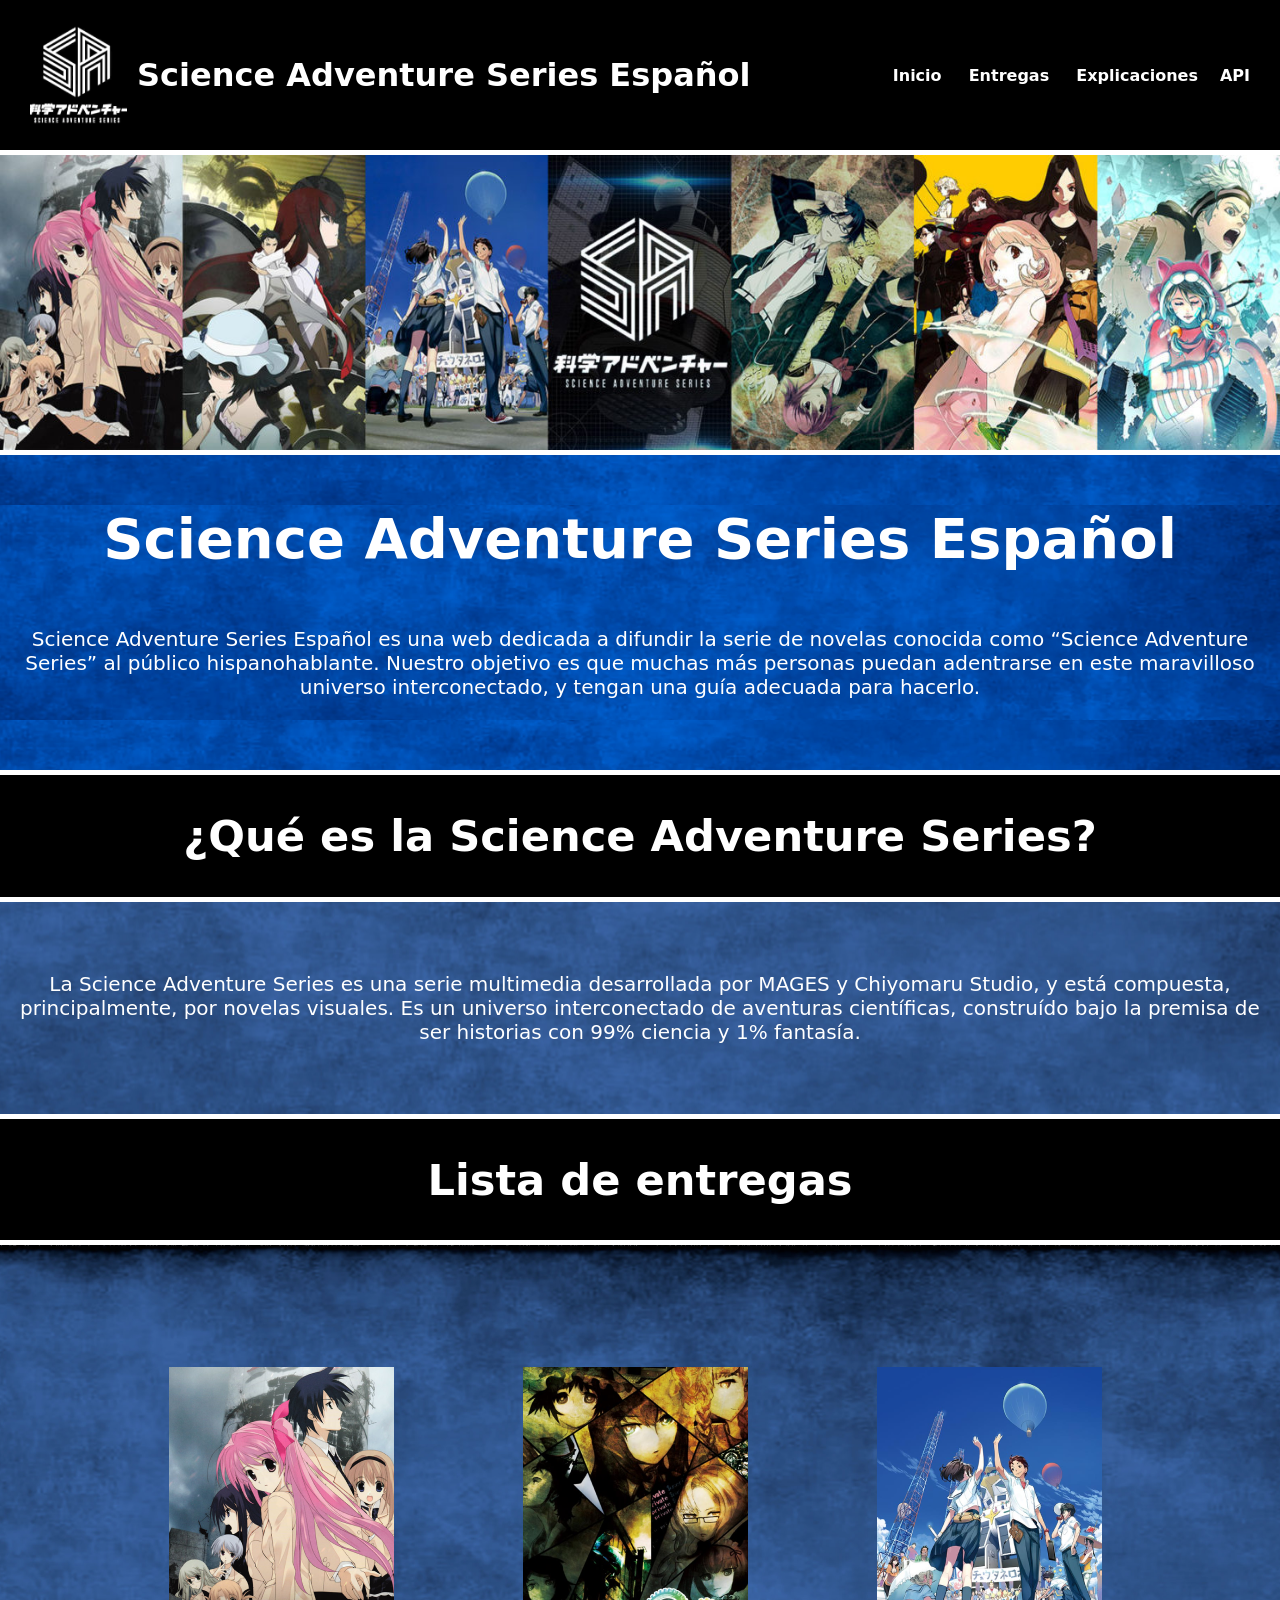
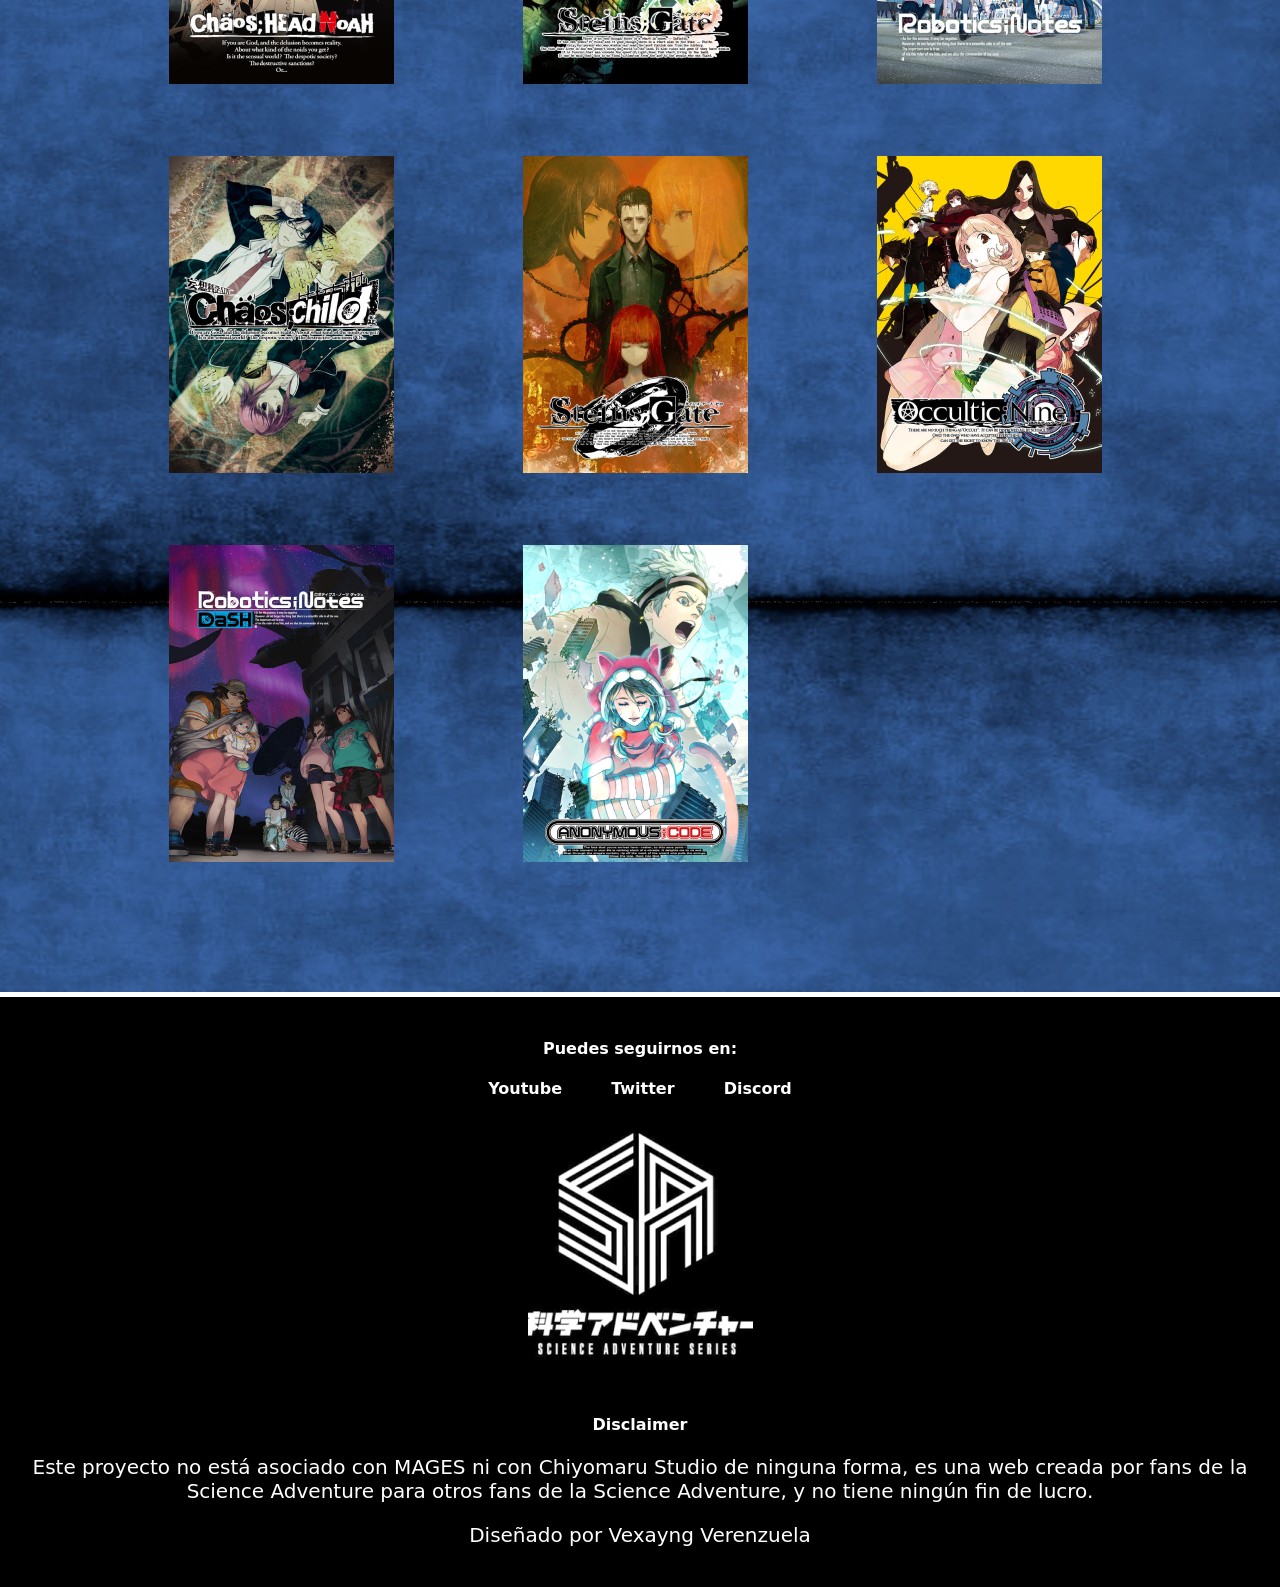
<file: index.html>
<!DOCTYPE html>
<html lang="en">
<head>
    <meta charset="UTF-8">
    <meta name="viewport" content="width=device-width, initial-scale=1.0">
    <title>Science Adventure Español</title>
    <link rel="stylesheet" href="estilos.css">
    <link rel="icon" href="img/SciADVLogo.png">

</head>
<body>
    <header>
        <div class="container">
            <div class="logo">
                <img src="img/SciADVLogo2.png" alt="">
                <div class="NombreSitio"><h2 class="NombreHeader">Science Adventure Series Español</h2> </div>
            </div>
        
            <nav>
                <a href="index.html" class="nav-link">Inicio</a> &nbsp;
                <a href="Entregas.html" class="nav-link">Entregas</a> &nbsp;
                <a href="Explicaciones.html" class="nav-link">Explicaciones</a>
                <a href="api.html" class="nav-link">API</a>
            </nav>
        </div>
    </header>

    <main>
        <div class="Banner">
            <img class="MBanner" src="img/SciADVBanner.jpg" alt="">
        </div>
        
        <section id="Descripción">
            <article>
                <h1>
                    Science Adventure Series Español
                </h1>
                <p>
                    Science Adventure Series Español es una web dedicada a difundir la serie de novelas conocida como “Science Adventure Series” al público hispanohablante. Nuestro objetivo es que muchas más personas puedan adentrarse en este maravilloso universo interconectado, y tengan una guía adecuada para hacerlo.
                </p>
            </article>
        </section>
        <section id="Serie">
            <h2>
                ¿Qué es la Science Adventure Series?
            </h2>
            
        </section>
        <section id="Serie2">

            <p>
                La Science Adventure Series es una serie multimedia desarrollada por MAGES y Chiyomaru Studio, y está compuesta, principalmente, por novelas visuales. Es un universo interconectado de aventuras científicas, construído bajo la premisa de ser historias con 99% ciencia y 1% fantasía.
            </p>
            
        </section>
        <section id="Entregas">
            <h2>
                Lista de entregas
            </h2>
        </section>
        <section id="Entregas2">
            <div class="Portadas">
                <div class="Portada">
    
                    <a href="ChaosHead.html">
                        <img src="img/CH1.png" alt="">
                    </a>
                </div>
                <div class="Portada">
                    <div>
                    </div>
                    <a href="SteinsGate.html">
                        <img src="img/SG2.png" alt="">
                    </a>
                </div>
                <div class="Portada">
                    <div>
                    </div>
                    <a href="RoboticsNotes.html">
                        <img src="img/RN1.png" alt="">
                    </a>
                </div>
                <div class="Portada">
                    <div>
                    </div>
                    <a href="ChaosChild.html">
                        <img src="img/CC1.png" alt="">
                    </a>
                </div>
                <div class="Portada">
                    <div>
                    </div>
                    <a href="SteinsGate0.html">
                        <img src="img/SG01.png" alt="">
                    </a>
                </div>
                <div class="Portada">
                    <div>
                    </div>
                    <a href="OcculticNine.html">
                        <img src="img/ON1.png" alt="">
                    </a>
                </div>
                <div class="Portada">
                    <div>
                    </div>
                    <a href="RoboticsNotesDash.html">
                        <img src="img/RND1.png" alt="">
                    </a>
                </div>
                <div class="Portada">
                    <div>
                    </div>
                    <a href="AnonymousCode.html">
                        <img src="img/AC1.png" alt="">
                    </a>
                </div>

            </div>

        </section>

    </main>

    <footer>
        <div class="container">
            <section>
                <h4>
                    Puedes seguirnos en:
                </h4>
                <a href="https://www.youtube.com/@scienceadventurepodcast9154">Youtube</a>
                <a href="https://twitter.com/SciADVPodcast">Twitter</a>
                <a href="https://discord.gg/Qv8a9Wfpv5">Discord</a>
            </section>
            <div class="LogoF">
                <img src="img/SciADVLogo2.png" alt="">
            </div>
            <section>
                <h4>
                    Disclaimer
                </h4>
                <p>
                    Este proyecto no está asociado con MAGES ni con Chiyomaru Studio de ninguna forma, es una web creada por fans de la Science Adventure para otros fans de la Science Adventure, y no tiene ningún fin de lucro.
                </p>
                <p>
                    Diseñado por Vexayng Verenzuela
                </p>
            </section>
        </div>
        
    </footer>
</body>
</html>
</file>
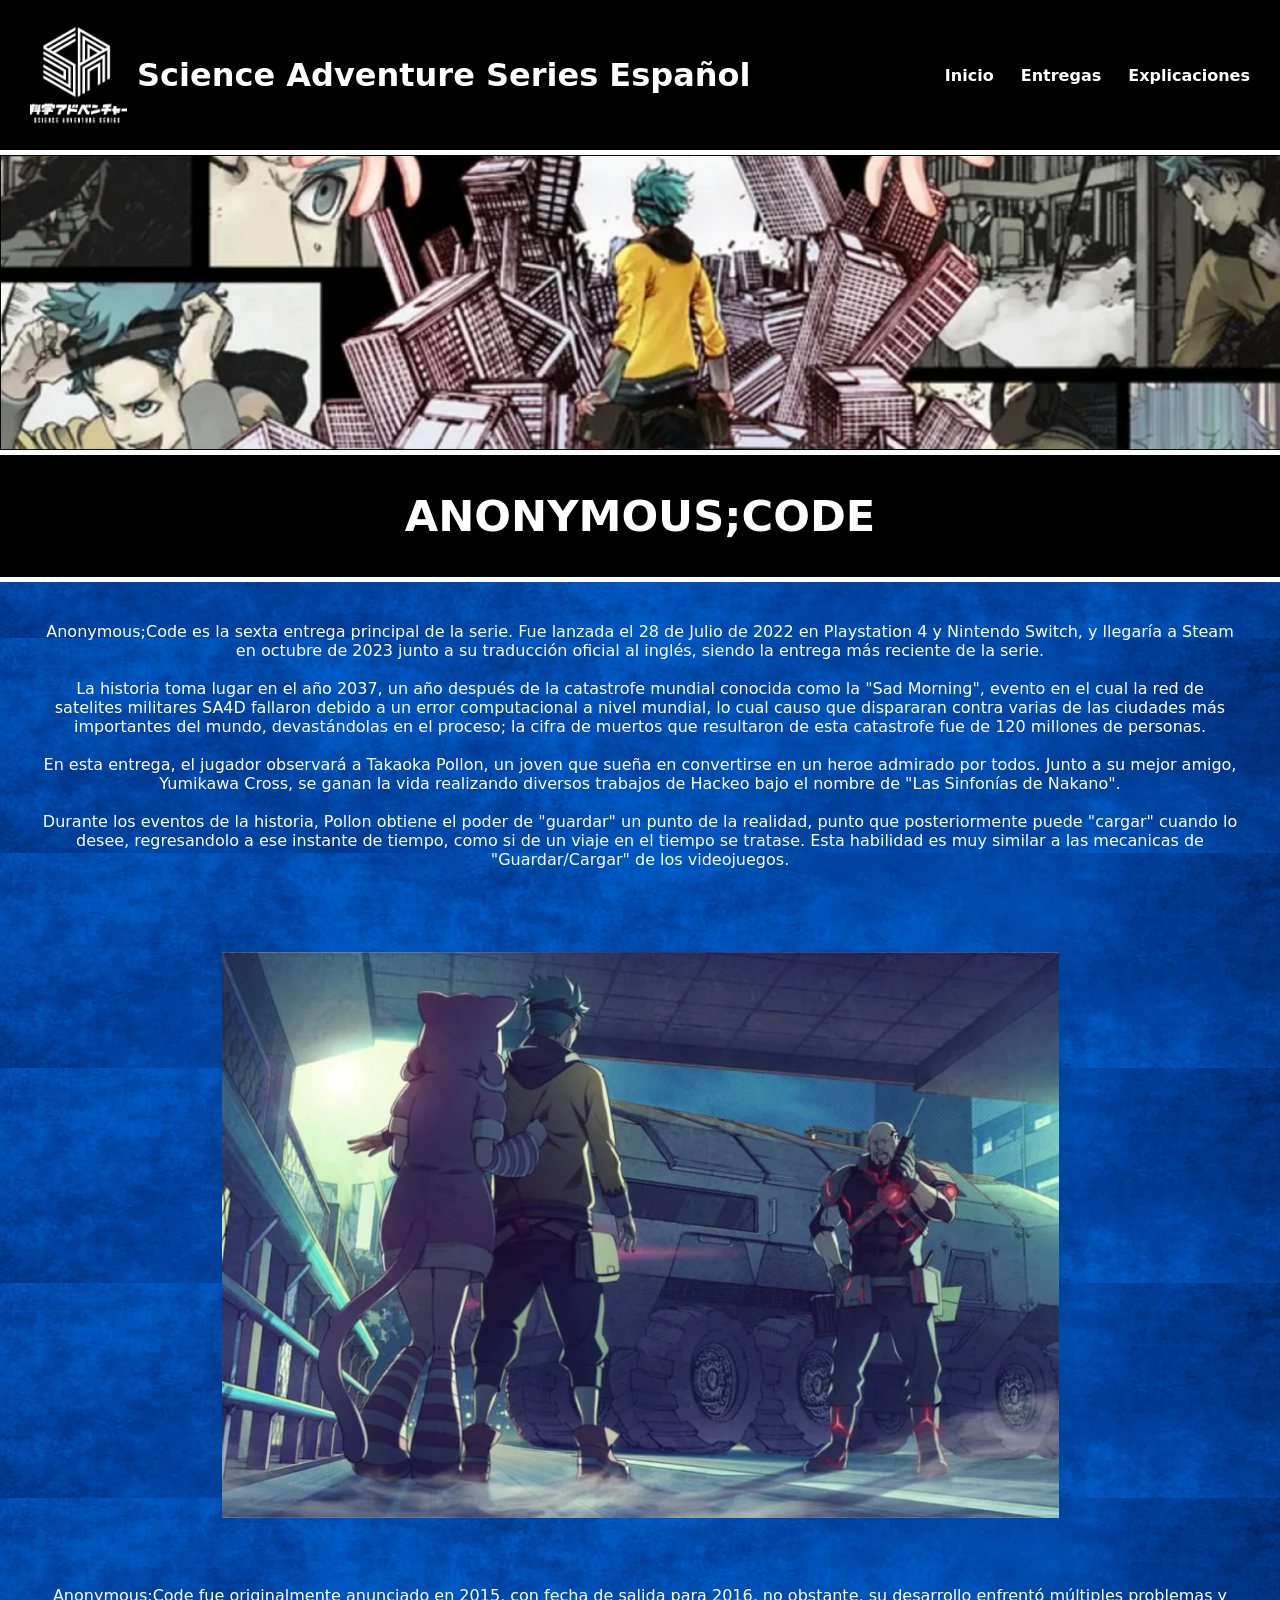
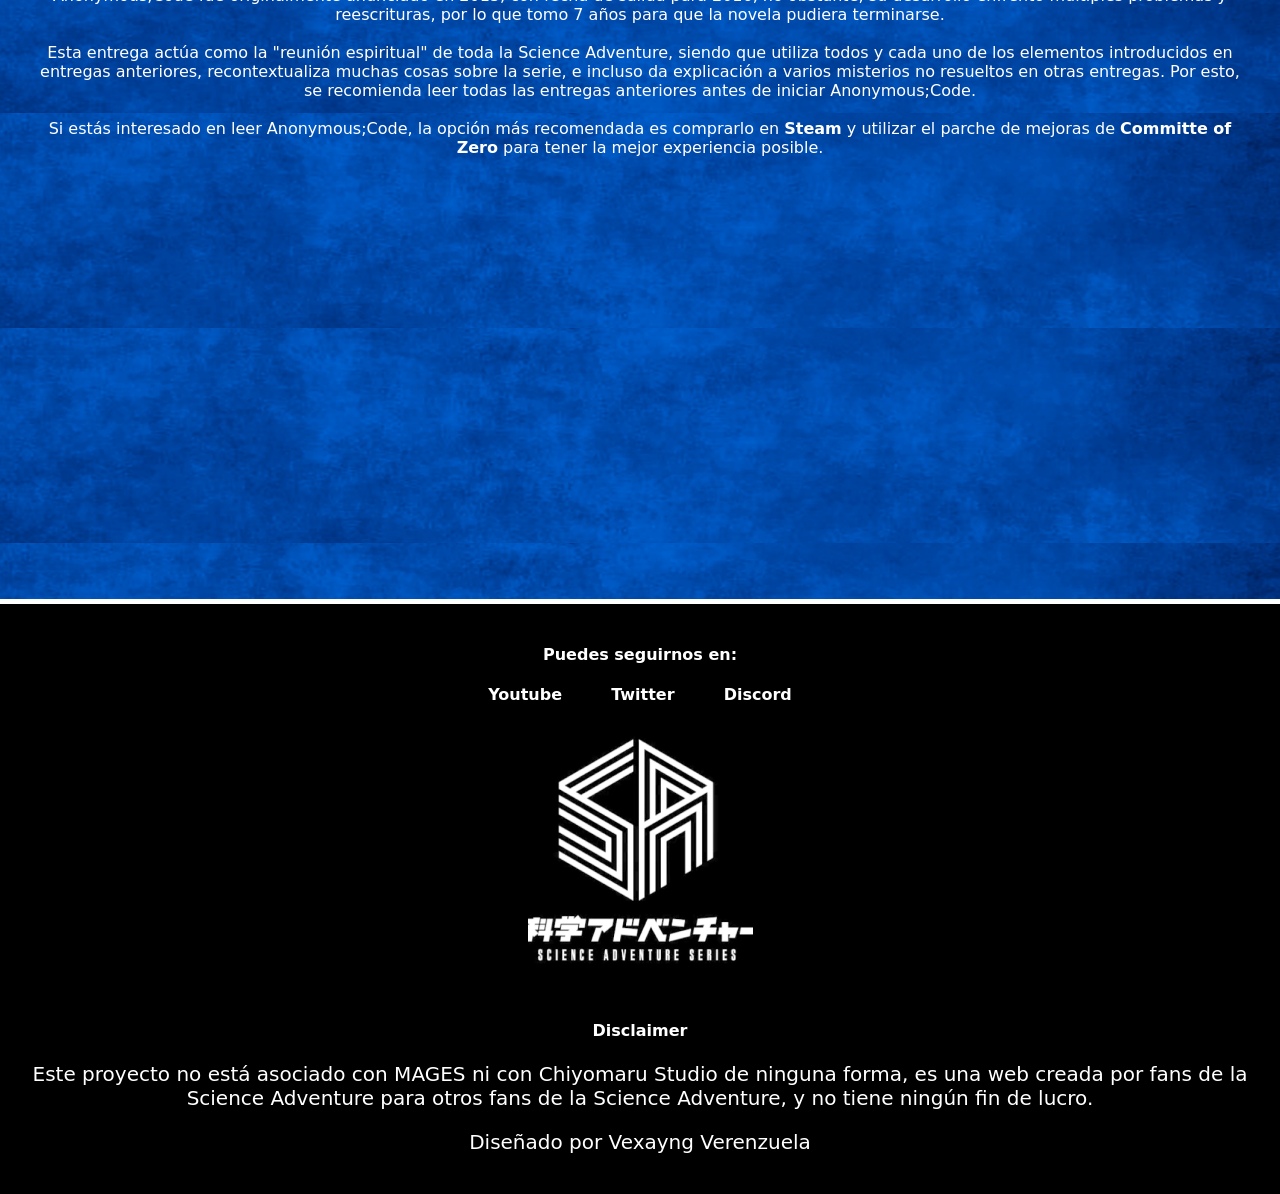
<file: AnonymousCode.html>
<!DOCTYPE html>
<html lang="en">
<head>
    <meta charset="UTF-8">
    <meta name="viewport" content="width=device-width, initial-scale=1.0">
    <title>Anonymous;Code</title>
    <link rel="stylesheet" href="estilosnovelas.css">
    <link rel="icon" href="img/SciADVLogo.png">
</head>
<body>
    <header>
        <div class="container">
            <div class="logo">
                <img src="img/SciADVLogo2.png" alt="">
                <div class="NombreSitio"><h2 class="NombreHeader">Science Adventure Series Español</h2> </div>
            </div>
        
            <nav>
                <a href="index.html" class="nav-link">Inicio</a> &nbsp;
                <a href="Entregas.html" class="nav-link">Entregas</a> &nbsp;
                <a href="Explicaciones.html" class="nav-link">Explicaciones</a>
            </nav>
        </div>
    </header>
    <main>
        <div class="Banner">
            <img class="MBanner" src="img/AC2.png">
        </div>
        
        <section id="Titulo">
            <h2>
                ANONYMOUS;CODE
            </h2>
            
        </section>
        <section id="Sinopsis">
            <article>
            
                <div>
                    Anonymous;Code es la sexta entrega principal de la serie. Fue lanzada el 28 de Julio de 2022 en Playstation 4 y Nintendo Switch, y llegaría a Steam en octubre de 2023 junto a su traducción oficial al inglés, siendo la entrega más reciente de la serie.<br><br>

                    La historia toma lugar en el año 2037, un año después de la catastrofe mundial conocida como la "Sad Morning", evento en el cual la red de satelites militares SA4D fallaron debido a un error computacional a nivel mundial, lo cual causo que dispararan contra varias de las ciudades más importantes del mundo, devastándolas en el proceso; la cifra de muertos que resultaron de esta catastrofe fue de 120 millones de personas.<br><br>
                
                    En esta entrega, el jugador observará a Takaoka Pollon, un joven que sueña en convertirse en un heroe admirado por todos. Junto a su mejor amigo, Yumikawa Cross, se ganan la vida realizando diversos trabajos de Hackeo bajo el nombre de "Las Sinfonías de Nakano".<br><br>

                    Durante los eventos de la historia, Pollon obtiene el poder de "guardar" un punto de la realidad, punto que posteriormente puede "cargar" cuando lo desee, regresandolo a ese instante de tiempo, como si de un viaje en el tiempo se tratase. Esta habilidad es muy similar a las mecanicas de "Guardar/Cargar" de los videojuegos.<br><br>
                </div>
                <div class="Imagen">
                    <img class="CG" src="img/AC3.png" alt="">
                </div>
                
                <div>
                    Anonymous;Code fue originalmente anunciado en 2015, con fecha de salida para 2016, no obstante, su desarrollo enfrentó múltiples problemas y reescrituras, por lo que tomo 7 años para que la novela pudiera terminarse.<br><br>
                    
                    Esta entrega actúa como la "reunión espiritual" de toda la Science Adventure, siendo que utiliza todos y cada uno de los elementos introducidos en entregas anteriores, recontextualiza muchas cosas sobre la serie, e incluso da explicación a varios misterios no resueltos en otras entregas. Por esto, se recomienda leer todas las entregas anteriores antes de iniciar Anonymous;Code.<br><br>

                    Si estás interesado en leer Anonymous;Code, la opción más recomendada es comprarlo en <a href="https://store.steampowered.com/app/2291020/ANONYMOUSCODE/">Steam</a> y utilizar el parche de mejoras de <a href="https://sonome.dareno.me/projects/ac-patch.html">Committe of Zero</a> para tener la mejor experiencia posible.<br><br>
                </div>
                <div class="Video">
                    <iframe width="560" height="315" src="https://www.youtube.com/embed/Sj-HM2ZTzQw?si=JEb2kxJa7Mt_SYgV" title="YouTube video player" frameborder="0" allow="accelerometer; autoplay; clipboard-write; encrypted-media; gyroscope; picture-in-picture; web-share" referrerpolicy="strict-origin-when-cross-origin" allowfullscreen></iframe>
                </div>
                
            </article>
        </section>
        
    </main>
    <footer>
        <div class="container">
            <section>
                <h4>
                    Puedes seguirnos en:
                </h4>
                <a href="https://www.youtube.com/@scienceadventurepodcast9154">Youtube</a>
                <a href="https://twitter.com/SciADVPodcast">Twitter</a>
                <a href="https://discord.gg/Qv8a9Wfpv5">Discord</a>
            </section>
            <div class="LogoF">
                <img src="img/SciADVLogo2.png" alt="">
            </div>
            <section>
                <h4>
                    Disclaimer
                </h4>
                <p>
                    Este proyecto no está asociado con MAGES ni con Chiyomaru Studio de ninguna forma, es una web creada por fans de la Science Adventure para otros fans de la Science Adventure, y no tiene ningún fin de lucro.
                </p>
                <p>
                    Diseñado por Vexayng Verenzuela
                </p>
            </section>
        </div>
        
    </footer>
</body>
</html>
</file>
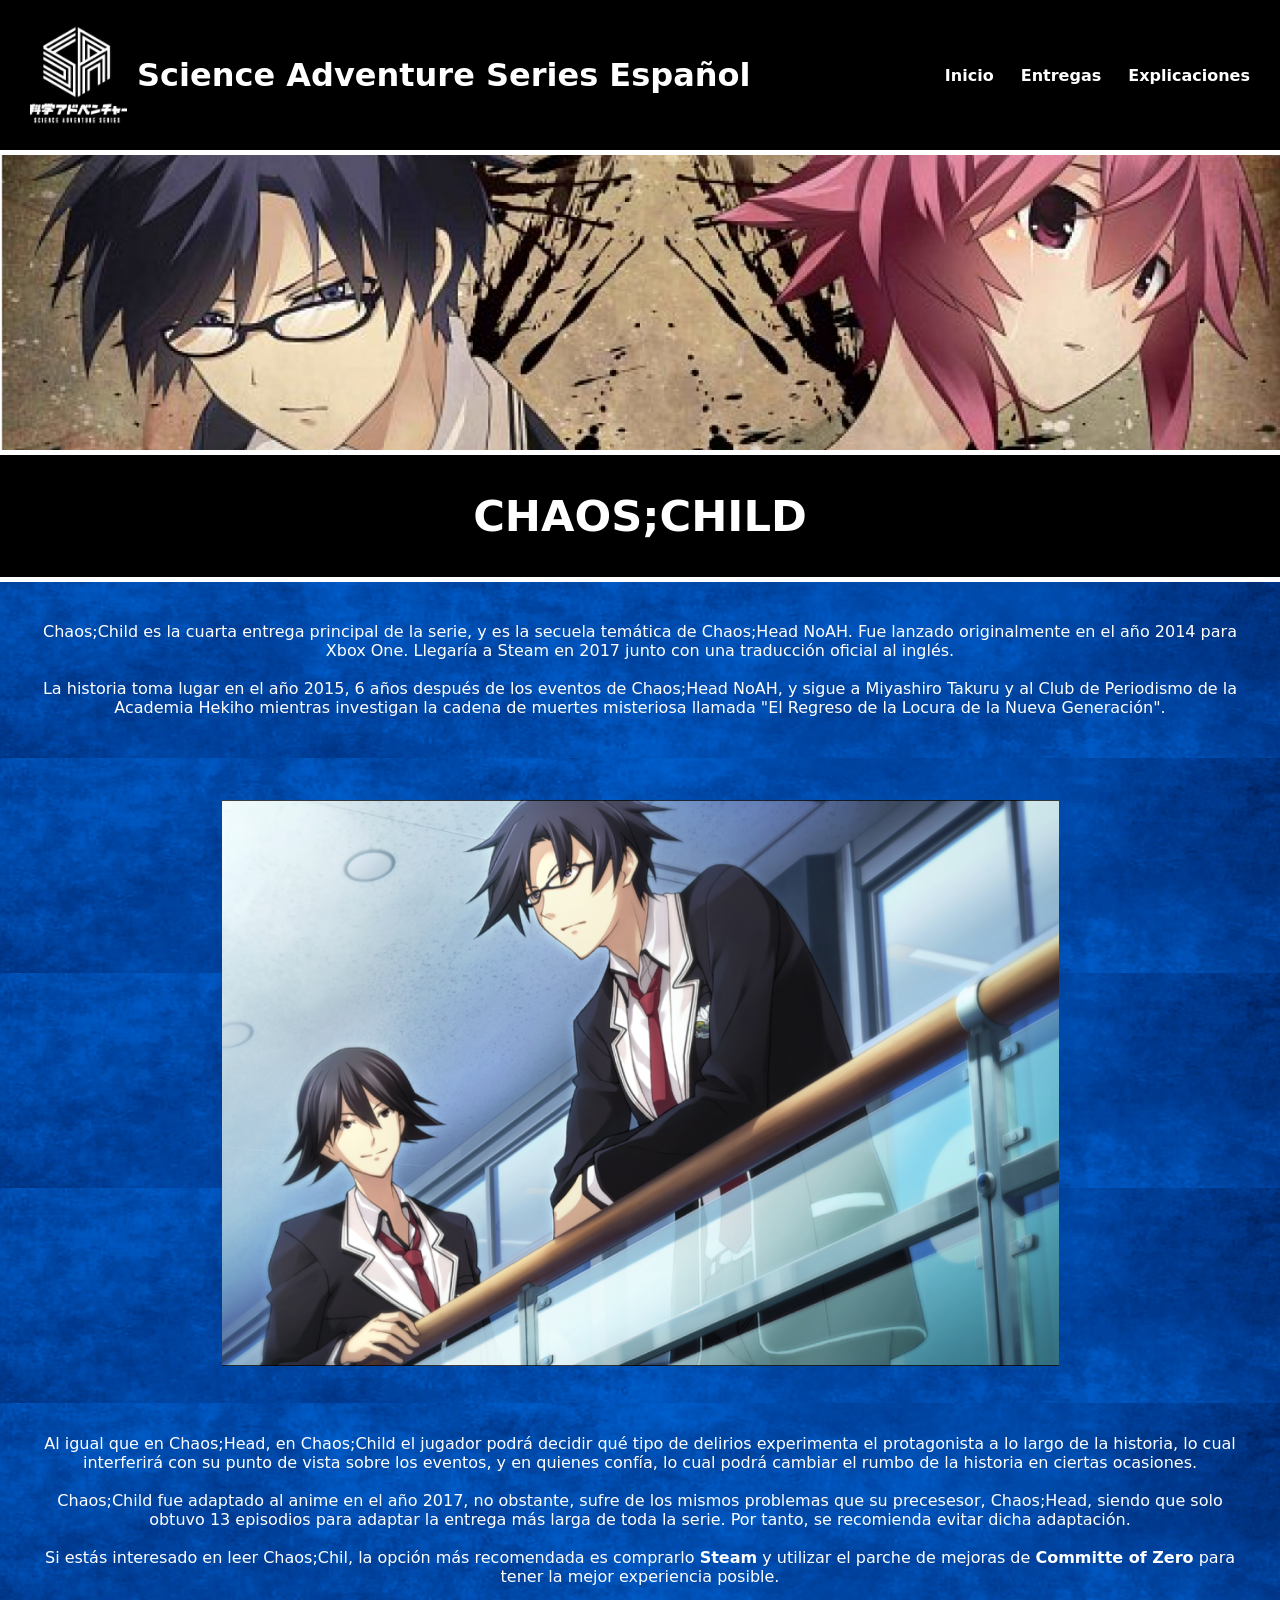
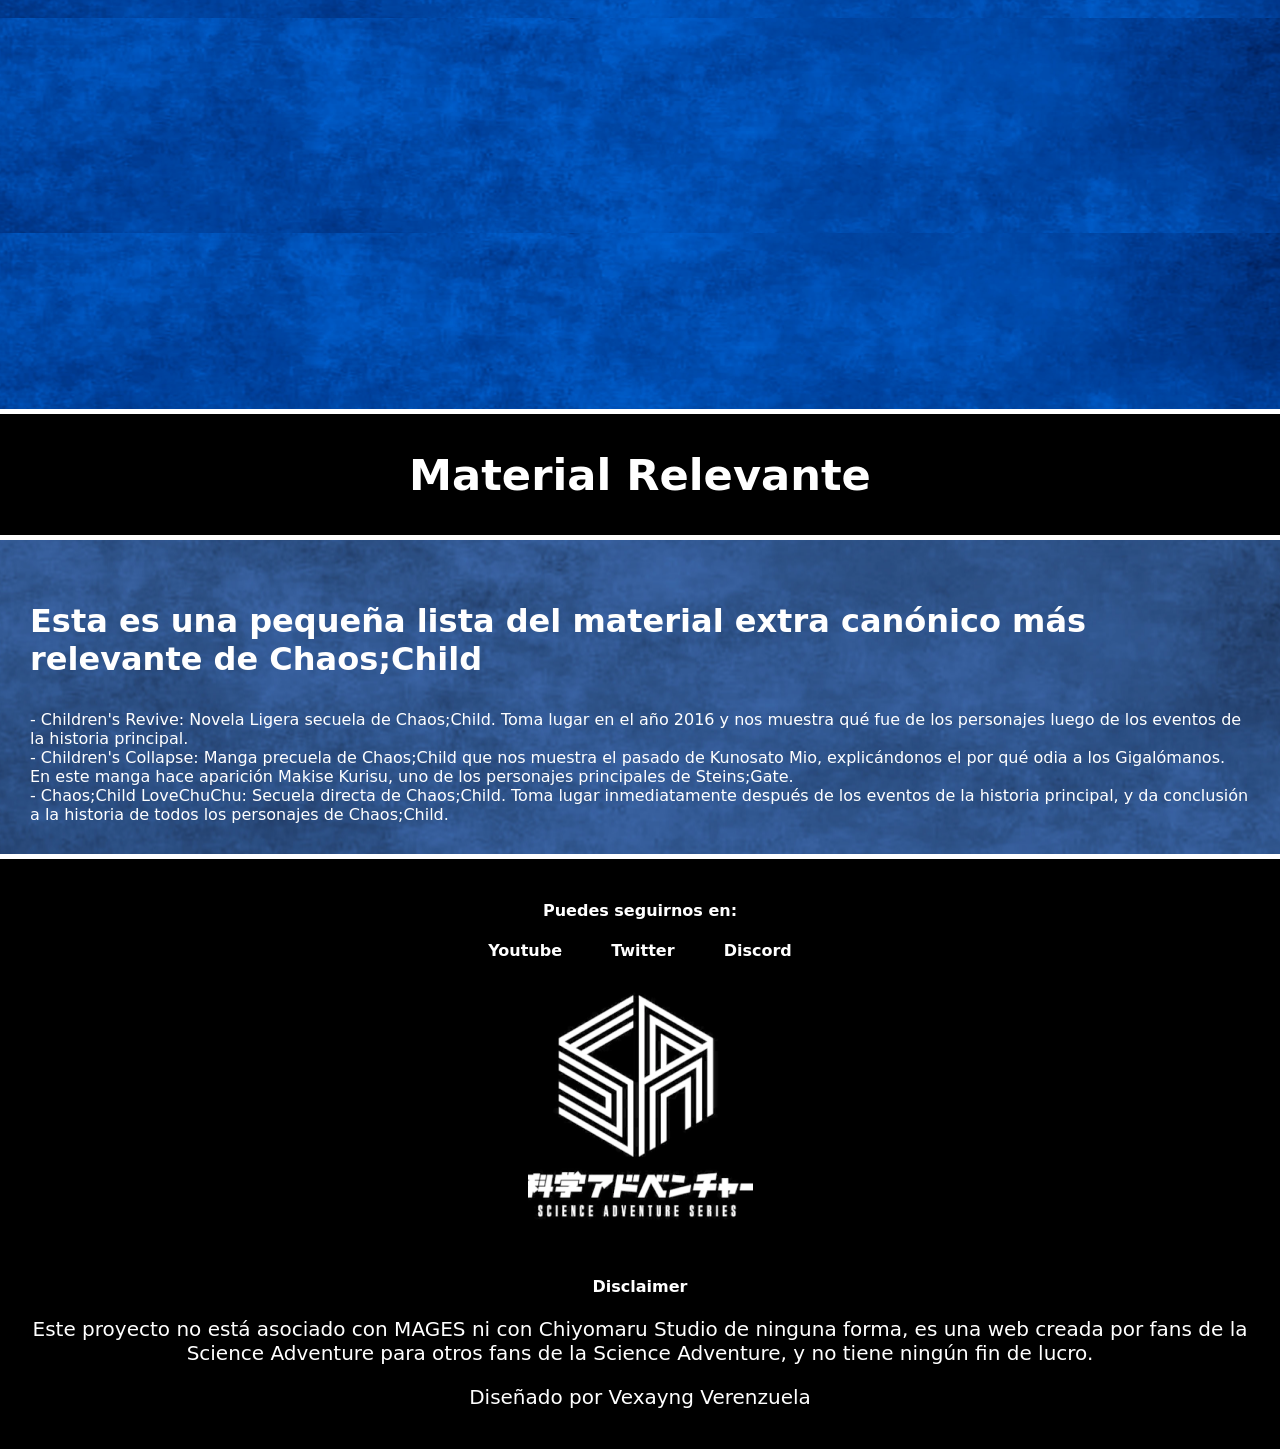
<file: ChaosChild.html>
<!DOCTYPE html>
<html lang="en">
<head>
    <meta charset="UTF-8">
    <meta name="viewport" content="width=device-width, initial-scale=1.0">
    <title>Chaos;Child</title>
    <link rel="stylesheet" href="estilosnovelas.css">
    <link rel="icon" href="img/SciADVLogo.png">
</head>
<body>
    <header>
        <div class="container">
            <div class="logo">
                <img src="img/SciADVLogo2.png" alt="">
                <div class="NombreSitio"><h2 class="NombreHeader">Science Adventure Series Español</h2> </div>
            </div>
        
            <nav>
                <a href="index.html" class="nav-link">Inicio</a> &nbsp;
                <a href="Entregas.html" class="nav-link">Entregas</a> &nbsp;
                <a href="Explicaciones.html" class="nav-link">Explicaciones</a>
            </nav>
        </div>
    </header>
    <main>
        <div class="Banner">
            <img class="MBanner" src="img/CC2.png">
        </div>
        
        <section id="Titulo">
            <h2>
                CHAOS;CHILD
            </h2>
            
        </section>
        
        <section id="Sinopsis">
            <article>
                
                <div>
                    Chaos;Child es la cuarta entrega principal de la serie, y es la secuela temática de Chaos;Head NoAH. Fue lanzado originalmente en el año 2014 para Xbox One. Llegaría a Steam en 2017 junto con una traducción oficial al inglés.<br><br>
                
                    La historia toma lugar en el año 2015, 6 años después de los eventos de Chaos;Head NoAH, y sigue a Miyashiro Takuru y al Club de Periodismo de la Academia Hekiho mientras investigan la cadena de muertes misteriosa llamada "El Regreso de la Locura de la Nueva Generación".<br><br>
                    
                </div>

                <div class="Imagen">
                    <img class="CG" src="img/CC3.png" alt="">
                </div>

                <div>
                    Al igual que en Chaos;Head, en Chaos;Child el jugador podrá decidir qué tipo de delirios experimenta el protagonista a lo largo de la historia, lo cual interferirá con su punto de vista sobre los eventos, y en quienes confía, lo cual podrá cambiar el rumbo de la historia en ciertas ocasiones.<br><br>
                    
                    Chaos;Child fue adaptado al anime en el año 2017, no obstante, sufre de los mismos problemas que su precesesor, Chaos;Head, siendo que solo obtuvo 13 episodios para adaptar la entrega más larga de toda la serie. Por tanto, se recomienda evitar dicha adaptación.<br><br>

                    Si estás interesado en leer Chaos;Chil, la opción más recomendada es comprarlo <a href="https://store.steampowered.com/app/970570/CHAOSCHILD/">Steam</a> y utilizar el parche de mejoras de <a href="https://sonome.dareno.me/projects/chaoschild-steam.html">Committe of Zero</a> para tener la mejor experiencia posible.
                </div>

                <div class="Video">
                    <iframe width="560" height="315" src="https://www.youtube.com/embed/Vo70prsrPDY?si=5Fu-OA6dyKdmUfxd" title="YouTube video player" frameborder="0" allow="accelerometer; autoplay; clipboard-write; encrypted-media; gyroscope; picture-in-picture; web-share" referrerpolicy="strict-origin-when-cross-origin" allowfullscreen></iframe>
                </div>

            </article>
        </section>

        <section id="Material">
            <h2>
                Material Relevante
            </h2>
            
        </section>
        <section id="Material2">
        
            <article>
                <h3>Esta es una pequeña lista del material extra canónico más relevante de Chaos;Child</h3>
                <div>
                    - Children's Revive: Novela Ligera secuela de Chaos;Child. Toma lugar en el año 2016 y nos muestra qué fue de los personajes luego de los eventos de la historia principal.<br>
                    - Children's Collapse: Manga precuela de Chaos;Child que nos muestra el pasado de Kunosato Mio, explicándonos el por qué odia a los Gigalómanos. En este manga hace aparición Makise Kurisu, uno de los personajes principales de Steins;Gate.<br>
                    - Chaos;Child LoveChuChu: Secuela directa de Chaos;Child. Toma lugar inmediatamente después de los eventos de la historia principal, y da conclusión a la historia de todos los personajes de Chaos;Child.
                </div>
            </article>
        </section>
    </main>
    <footer>
        <div class="container">
            <section>
                <h4>
                    Puedes seguirnos en:
                </h4>
                <a href="https://www.youtube.com/@scienceadventurepodcast9154">Youtube</a>
                <a href="https://twitter.com/SciADVPodcast">Twitter</a>
                <a href="https://discord.gg/Qv8a9Wfpv5">Discord</a>
            </section>
            <div class="LogoF">
                <img src="img/SciADVLogo2.png" alt="">
            </div>
            <section>
                <h4>
                    Disclaimer
                </h4>
                <p>
                    Este proyecto no está asociado con MAGES ni con Chiyomaru Studio de ninguna forma, es una web creada por fans de la Science Adventure para otros fans de la Science Adventure, y no tiene ningún fin de lucro.
                </p>
                <p>
                    Diseñado por Vexayng Verenzuela
                </p>
            </section>
        </div>
        
    </footer>
</body>
</html>
</file>
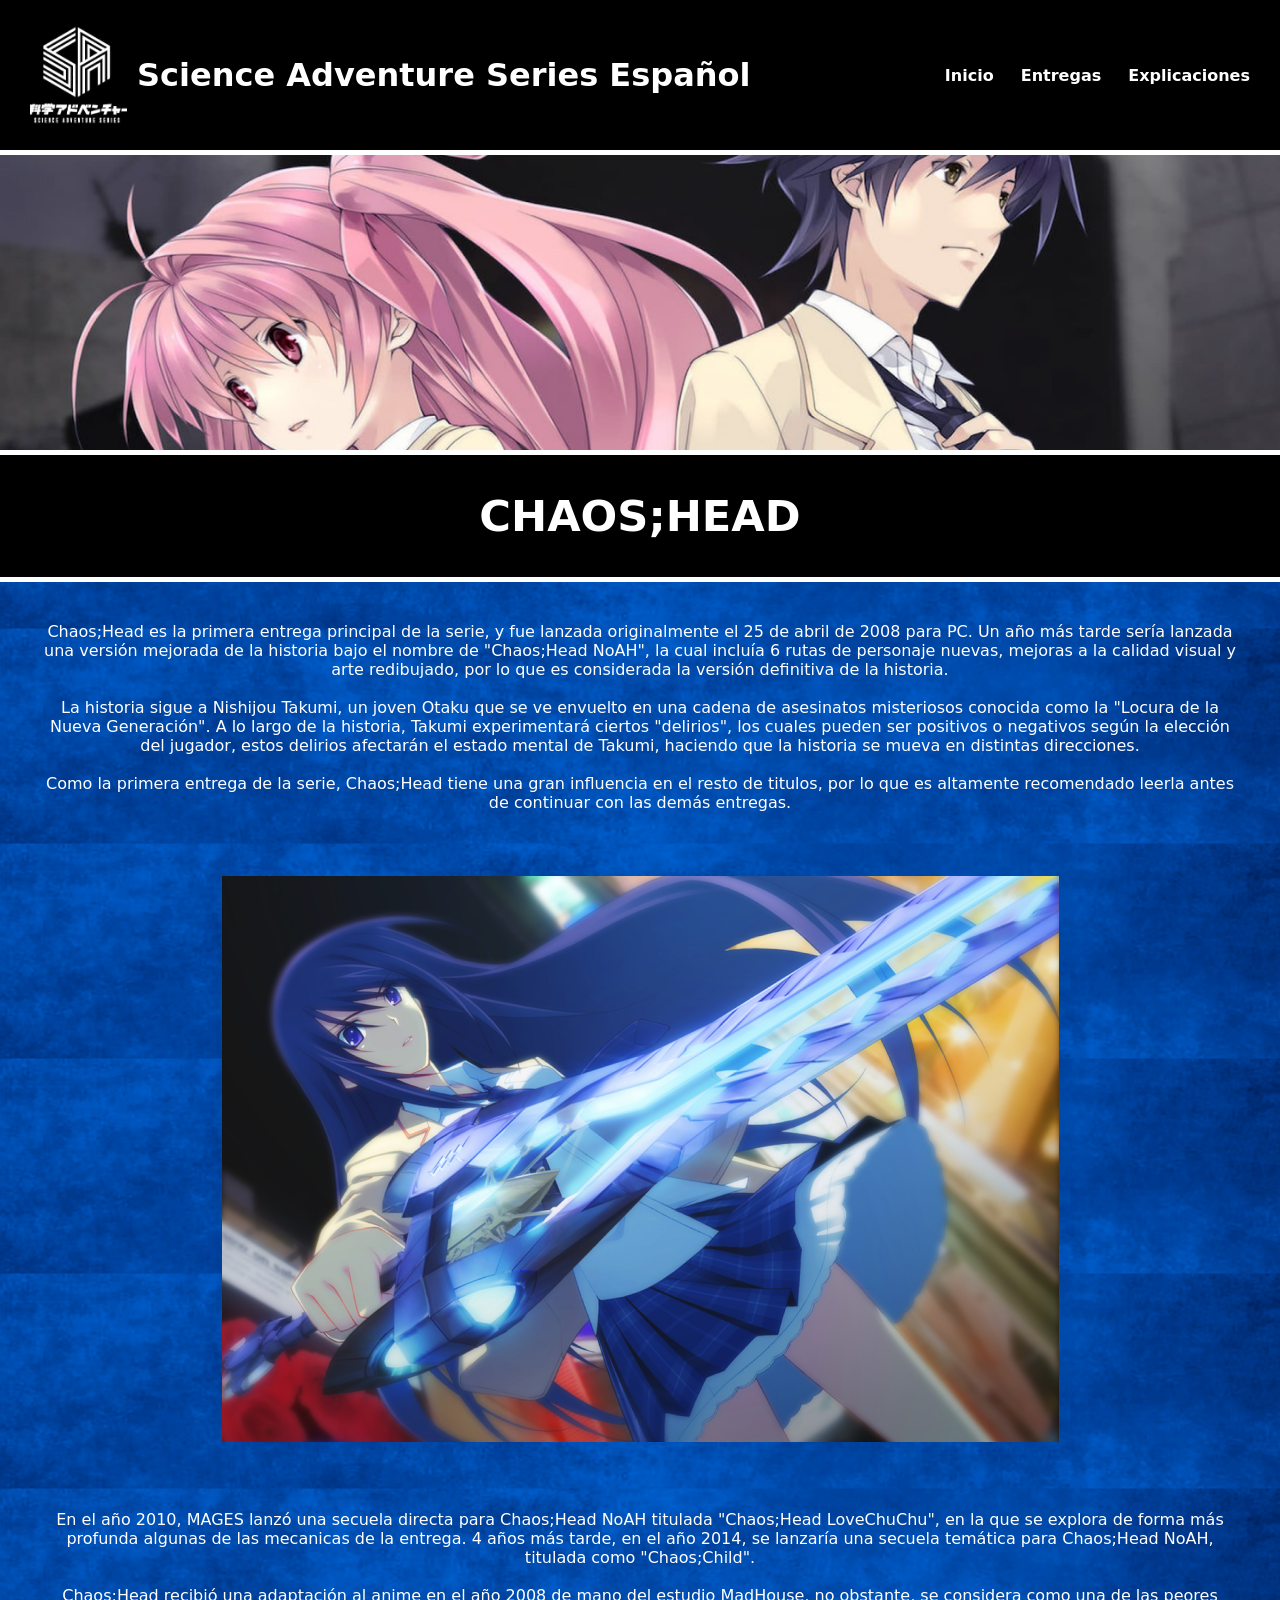
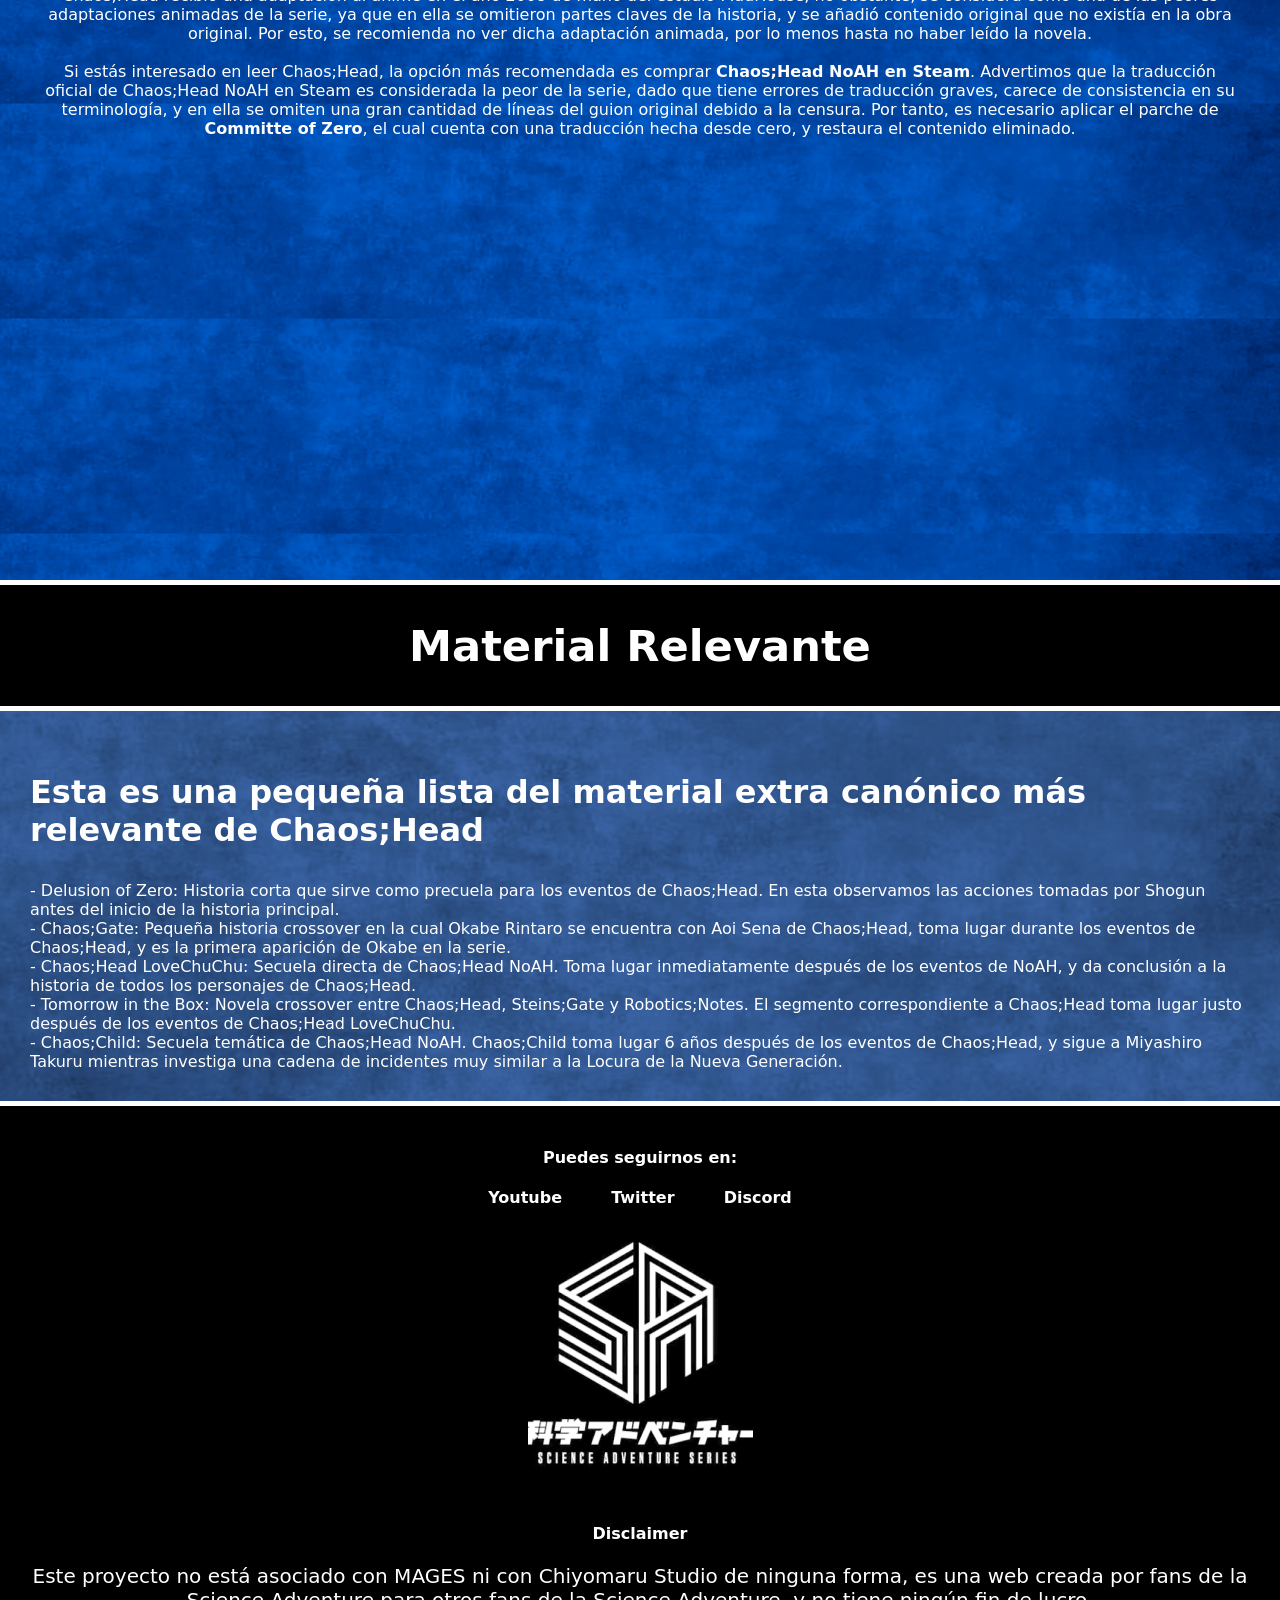
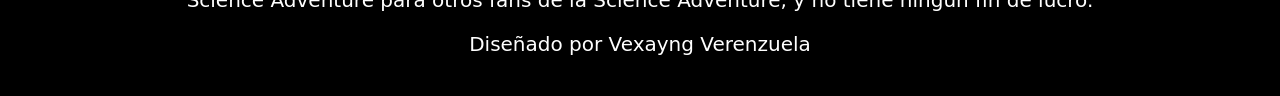
<file: ChaosHead.html>
<!DOCTYPE html>
<html lang="en">
<head>
    <meta charset="UTF-8">
    <meta name="viewport" content="width=device-width, initial-scale=1.0">
    <title>Chaos;Head</title>
    <link rel="stylesheet" href="estilosnovelas.css">
    <link rel="icon" href="img/SciADVLogo.png">
</head>
<body>
    <header>
        <div class="container">
            <div class="logo">
                <img src="img/SciADVLogo2.png" alt="">
                <div class="NombreSitio"><h2 class="NombreHeader">Science Adventure Series Español</h2> </div>
            </div>
        
            <nav>
                <a href="index.html" class="nav-link">Inicio</a> &nbsp;
                <a href="Entregas.html" class="nav-link">Entregas</a> &nbsp;
                <a href="Explicaciones.html" class="nav-link">Explicaciones</a>
            </nav>
        </div>
    </header>
    <main>

        <div class="Banner">
            <img class="MBanner" src="img/CH2.png">
        </div>
        
        <section id="Titulo">
            <h2>
                CHAOS;HEAD
            </h2>
            
        </section>
        <section id="Sinopsis">
            <article>
                
                <div>
                    Chaos;Head es la primera entrega principal de la serie, y fue lanzada originalmente el 25 de abril de 2008 para PC. Un año más tarde sería lanzada una versión mejorada de la historia bajo el nombre de "Chaos;Head NoAH", la cual incluía 6 rutas de personaje nuevas, mejoras a la calidad visual y arte redibujado, por lo que es considerada la versión definitiva de la historia.<br><br>
                
                    La historia sigue a Nishijou Takumi, un joven Otaku que se ve envuelto en una cadena de asesinatos misteriosos conocida como la "Locura de la Nueva Generación". A lo largo de la historia, Takumi experimentará ciertos "delirios", los cuales pueden ser positivos o negativos según la elección del jugador, estos delirios afectarán el estado mental de Takumi, haciendo que la historia se mueva en distintas direcciones.<br><br>
                    
                    Como la primera entrega de la serie, Chaos;Head tiene una gran influencia en el resto de titulos, por lo que es altamente recomendado leerla antes de continuar con las demás entregas.
                </div>

                <div class="Imagen">
                    <img class="CG" src="img/CH3.png" alt="">
                </div>
                
                <div>
                    
                    
                    En el año 2010, MAGES lanzó una secuela directa para Chaos;Head NoAH titulada "Chaos;Head LoveChuChu", en la que se explora de forma más profunda algunas de las mecanicas de la entrega. 4 años más tarde, en el año 2014, se lanzaría una secuela temática para Chaos;Head NoAH, titulada como "Chaos;Child".<br><br>
                    
                    Chaos;Head recibió una adaptación al anime en el año 2008 de mano del estudio MadHouse, no obstante, se considera como una de las peores adaptaciones animadas de la serie, ya que en ella se omitieron partes claves de la historia, y se añadió contenido original que no existía en la obra original. Por esto, se recomienda no ver dicha adaptación animada, por lo menos hasta no haber leído la novela.<br><br>

                    Si estás interesado en leer Chaos;Head, la opción más recomendada es comprar <a href="https://store.steampowered.com/app/1961950/CHAOSHEAD_NOAH/?l=spanish">Chaos;Head NoAH en Steam</a>. Advertimos que la traducción oficial de Chaos;Head NoAH en Steam es considerada la peor de la serie, dado que tiene errores de traducción graves, carece de consistencia en su terminología, y en ella se omiten una gran cantidad de líneas del guion original debido a la censura. Por tanto, es necesario aplicar el parche de <a href="https://sonome.dareno.me/projects/chn-patch.html">Committe of Zero</a>, el cual cuenta con una traducción hecha desde cero, y restaura el contenido eliminado.<br><br>
                </div>

                <div class="Video">
                    <iframe width="560" height="315" src="https://www.youtube.com/embed/i8cFtc6bqU8?si=zZr0YOuYRxJCs2qT" title="YouTube video player" frameborder="0" allow="accelerometer; autoplay; clipboard-write; encrypted-media; gyroscope; picture-in-picture; web-share" referrerpolicy="strict-origin-when-cross-origin" allowfullscreen></iframe>
                </div>
                
            </article>
        </section>

        <section id="Material">
            <h2>
                Material Relevante
            </h2>
            
        </section>
        <section id="Material2">
            
            <article>
                <h3>Esta es una pequeña lista del material extra canónico más relevante de Chaos;Head</h3>
                <div>
                    - Delusion of Zero: Historia corta que sirve como precuela para los eventos de Chaos;Head. En esta observamos las acciones tomadas por Shogun antes del inicio de la historia principal.<br>
                    - Chaos;Gate: Pequeña historia crossover en la cual Okabe Rintaro se encuentra con Aoi Sena de Chaos;Head, toma lugar durante los eventos de Chaos;Head, y es la primera aparición de Okabe en la serie.<br>
                    - Chaos;Head LoveChuChu: Secuela directa de Chaos;Head NoAH. Toma lugar inmediatamente después de los eventos de NoAH, y da conclusión a la historia de todos los personajes de Chaos;Head.<br>
                    - Tomorrow in the Box: Novela crossover entre Chaos;Head, Steins;Gate y Robotics;Notes. El segmento correspondiente a Chaos;Head toma lugar justo después de los eventos de Chaos;Head LoveChuChu.<br>
                    - Chaos;Child: Secuela temática de Chaos;Head NoAH. Chaos;Child toma lugar 6 años después de los eventos de Chaos;Head, y sigue a Miyashiro Takuru mientras investiga una cadena de incidentes muy similar a la Locura de la Nueva Generación.
                </div>
            </article>
        </section>
    </main>
    <footer>
        <div class="container">
            <section>
                <h4>
                    Puedes seguirnos en:
                </h4>
                <a href="https://www.youtube.com/@scienceadventurepodcast9154">Youtube</a>
                <a href="https://twitter.com/SciADVPodcast">Twitter</a>
                <a href="https://discord.gg/Qv8a9Wfpv5">Discord</a>
            </section>
            <div class="LogoF">
                <img src="img/SciADVLogo2.png" alt="">
            </div>
            <section>
                <h4>
                    Disclaimer
                </h4>
                <p>
                    Este proyecto no está asociado con MAGES ni con Chiyomaru Studio de ninguna forma, es una web creada por fans de la Science Adventure para otros fans de la Science Adventure, y no tiene ningún fin de lucro.
                </p>
                <p>
                    Diseñado por Vexayng Verenzuela
                </p>
            </section>
        </div>
        
    </footer>
</body>
</html>
</file>
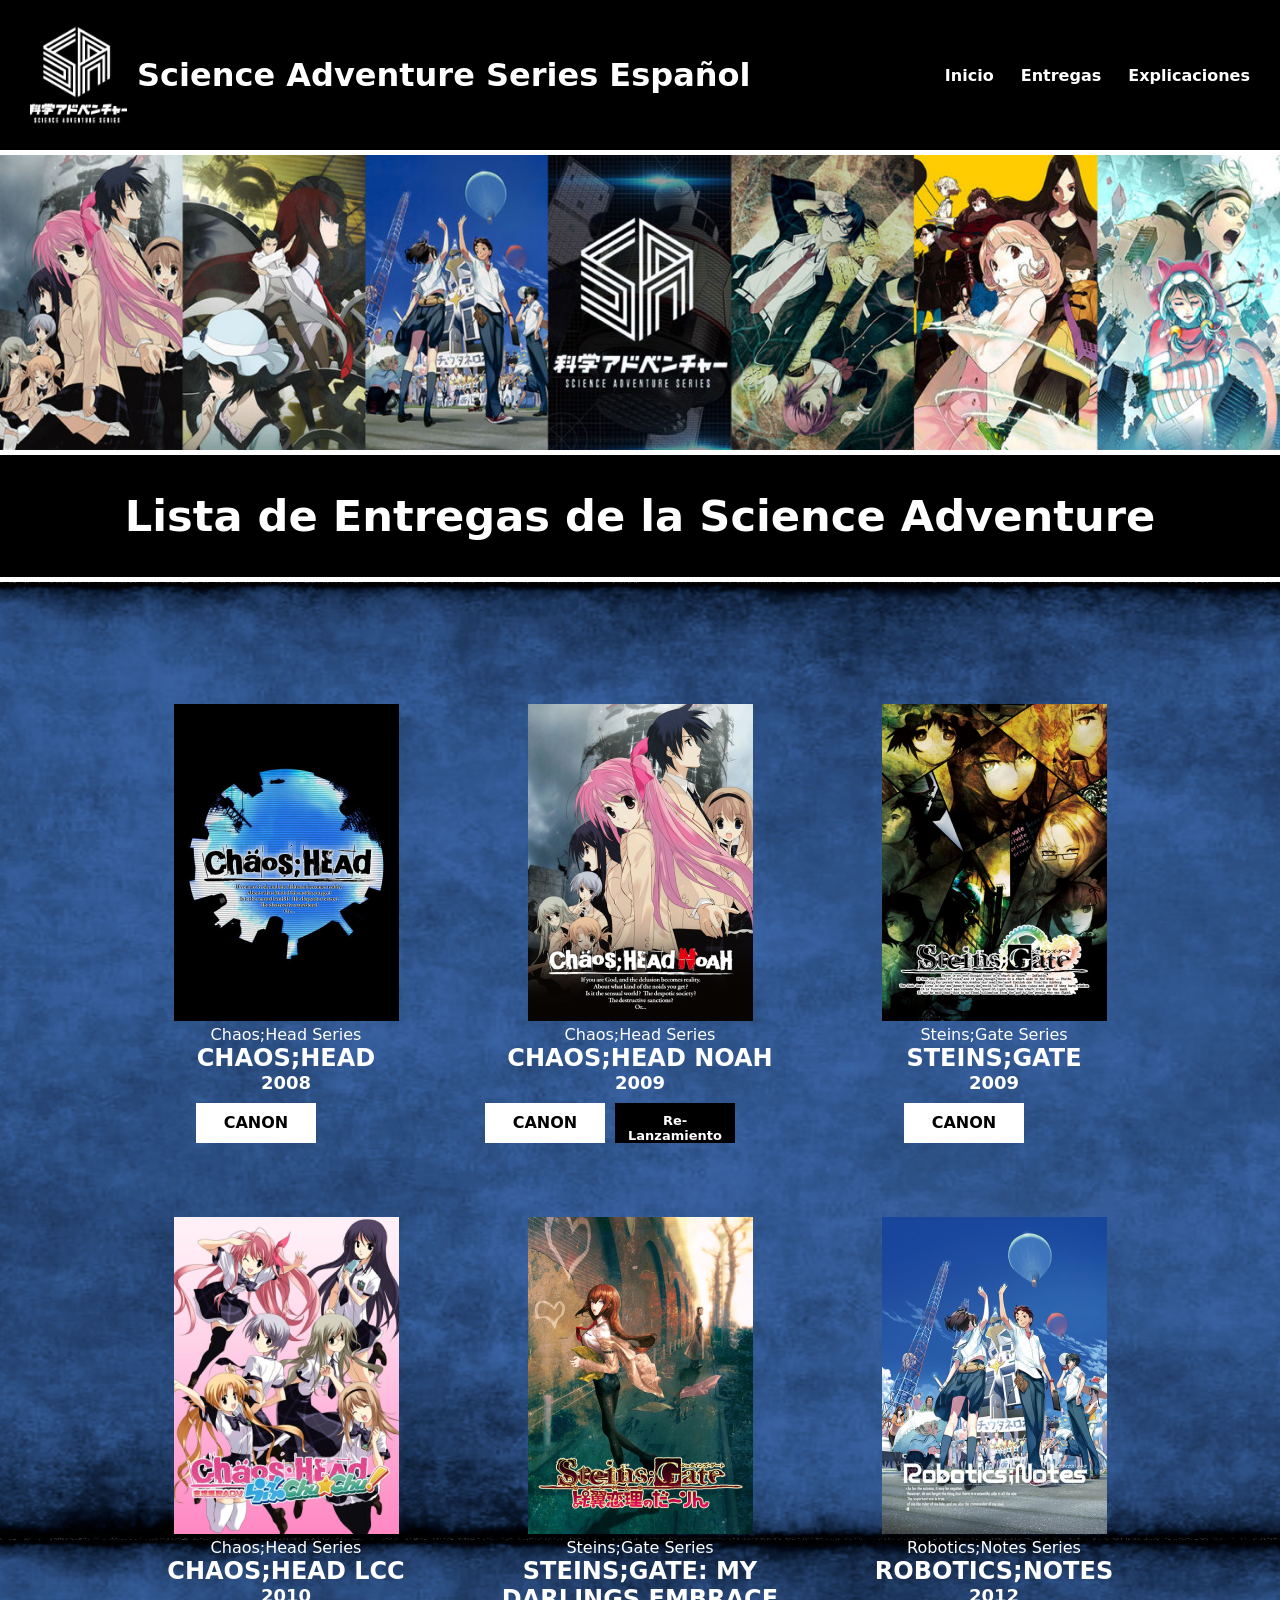
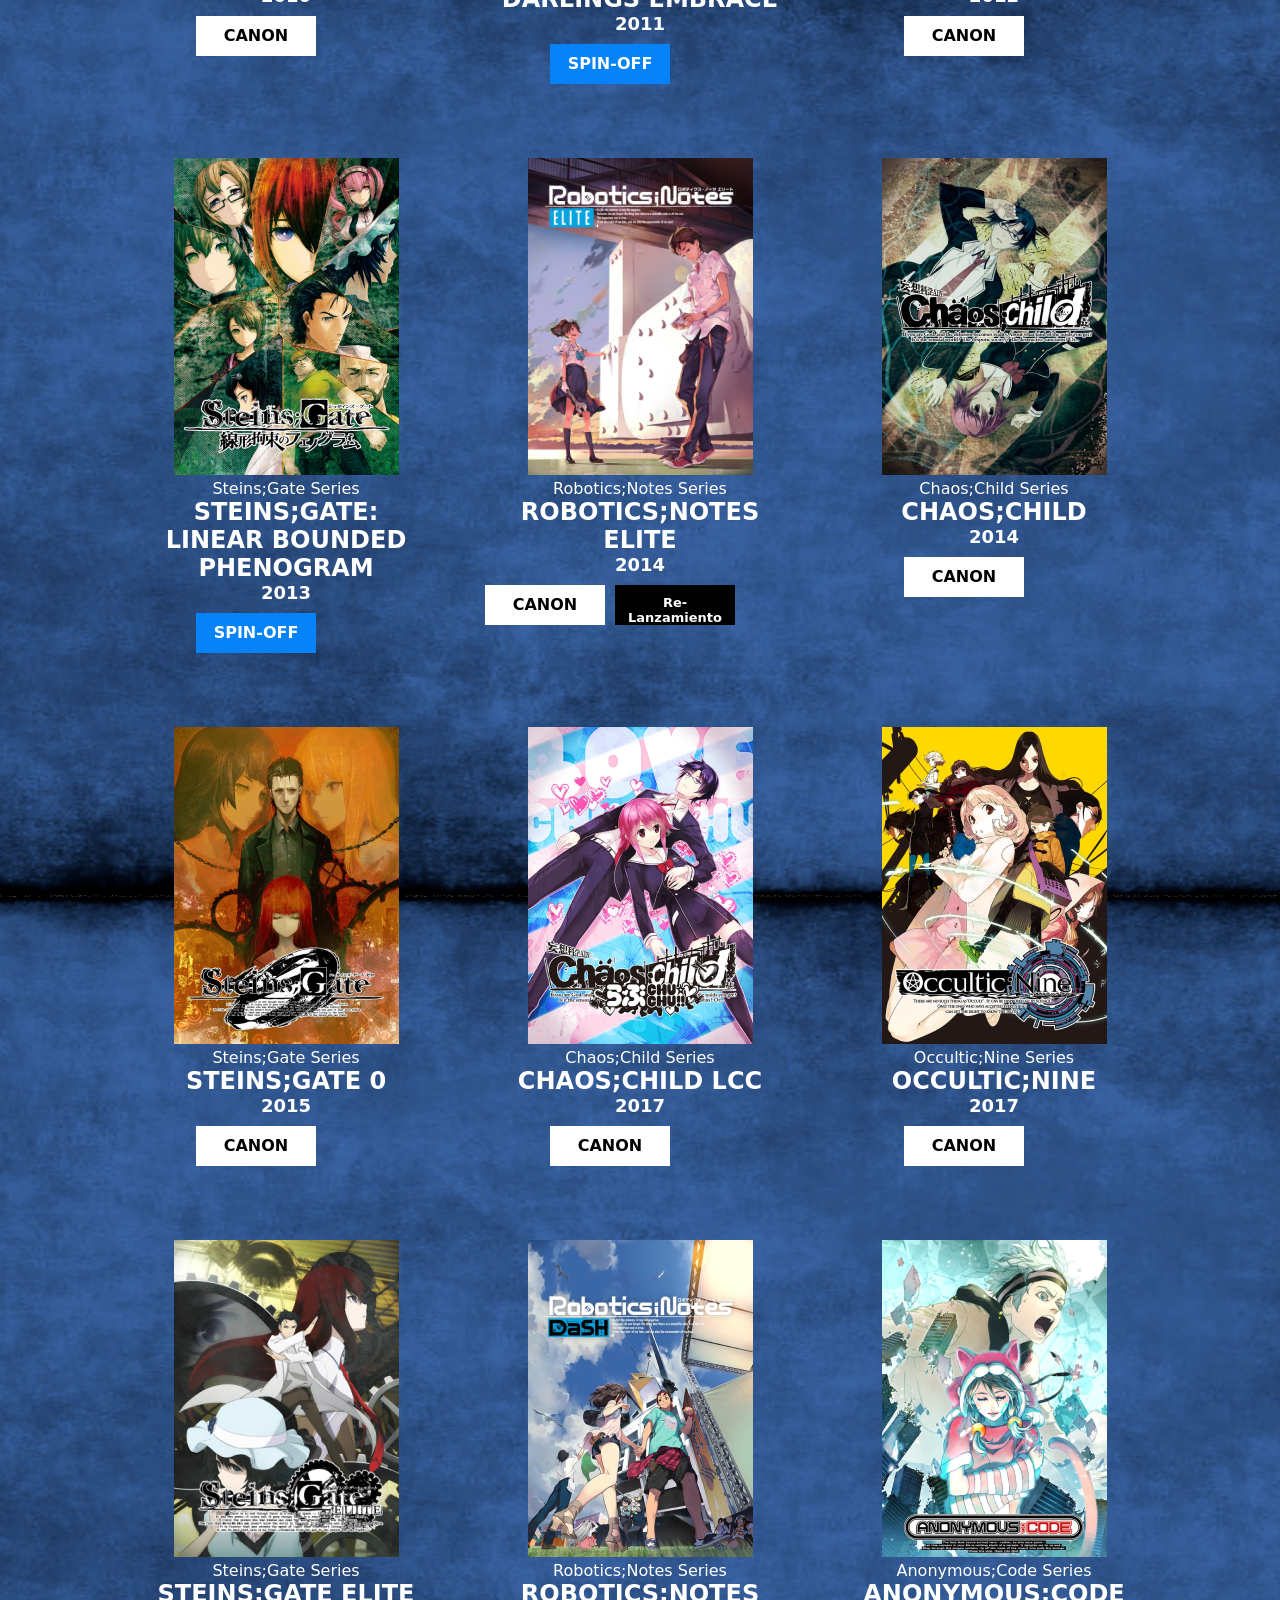
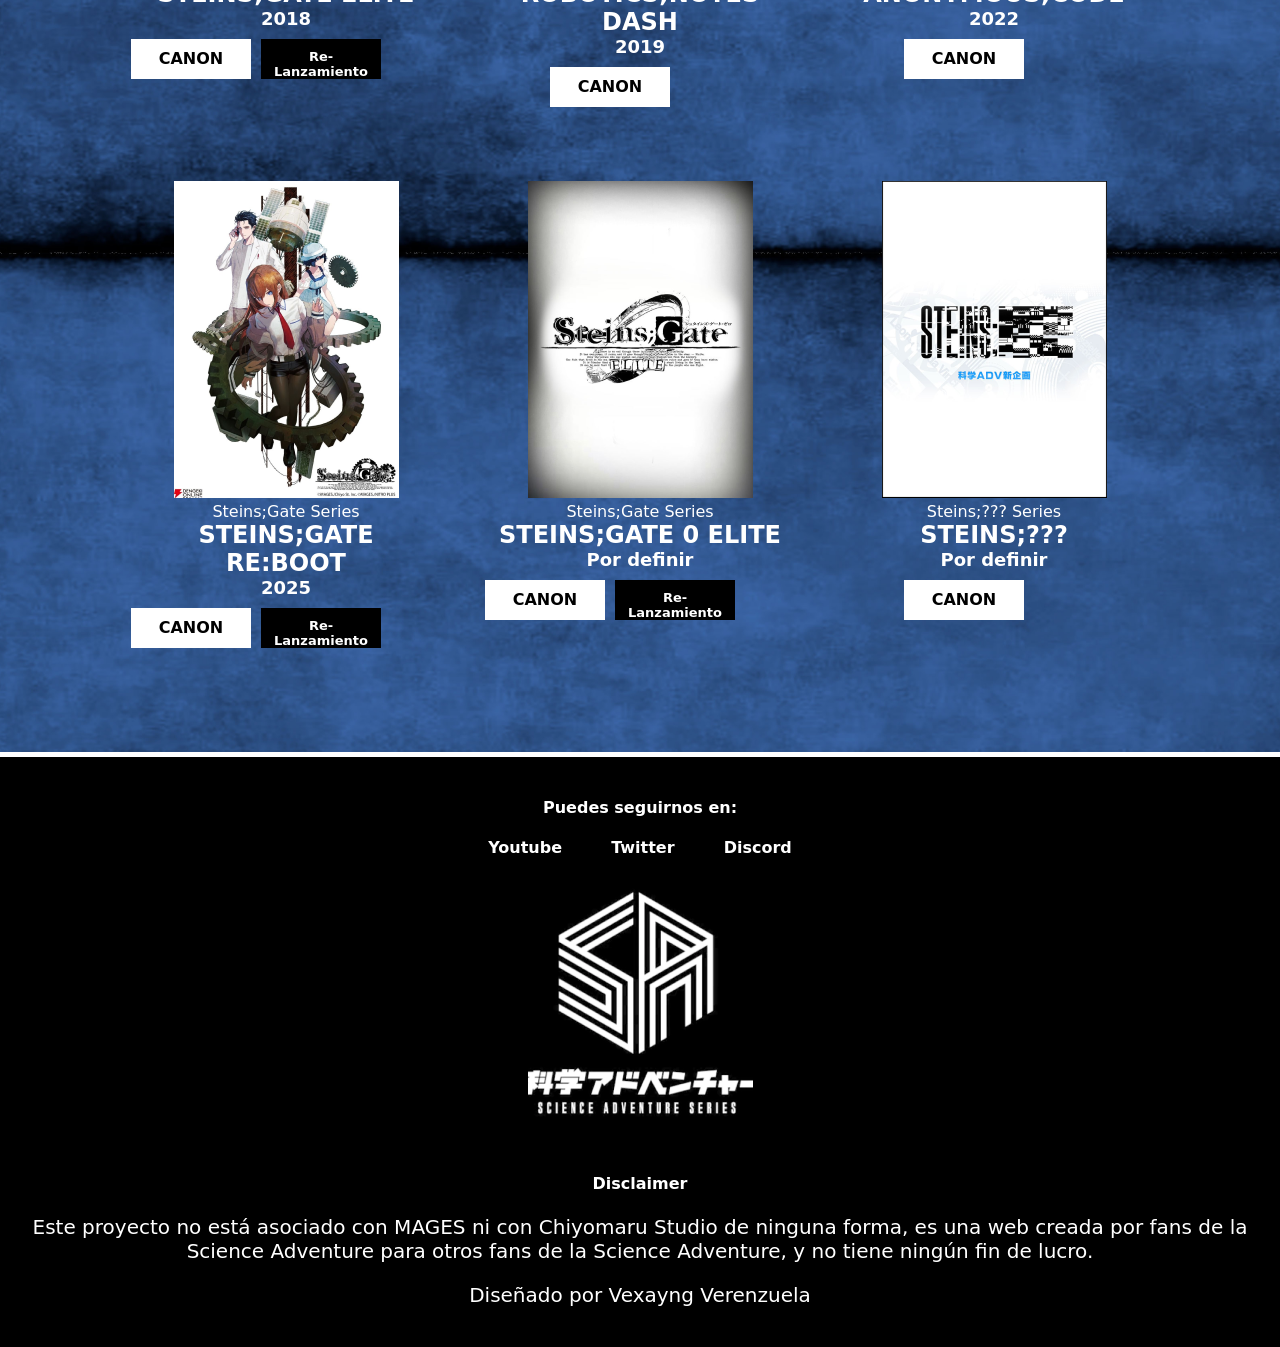
<file: Entregas.html>
<!DOCTYPE html>
<html lang="en">
<head>
    <meta charset="UTF-8">
    <meta name="viewport" content="width=device-width, initial-scale=1.0">
    <title>Entregas</title>
    <link rel="stylesheet" href="estilosentregas.css">
    <link rel="icon" href="img/SciADVLogo.png">
</head>
<body>
    <header>
        <div class="container">
            <div class="logo">
                <img src="img/SciADVLogo2.png" alt="">
                <div class="NombreSitio"><h2 class="NombreHeader">Science Adventure Series Español</h2> </div>
            </div>
        
            <nav>
                <a href="index.html" class="nav-link">Inicio</a> &nbsp;
                <a href="Entregas.html" class="nav-link">Entregas</a> &nbsp;
                <a href="Explicaciones.html" class="nav-link">Explicaciones</a>
            </nav>
        </div>
    </header>

    <main>
        <div class="Banner">
            <img class="MBanner" src="img/SciADVBanner.jpg" alt="">
        </div>

        <section id="Entregas">
            <h2>
                Lista de Entregas de la Science Adventure
            </h2>
            
        </section>

        <section id="Entregas2">
            <div class="Portadas">
                <div class="Portada">
                    <img src="img/CH.png">
                    <div>
                        Chaos;Head Series
                    </div>
                    <div class="Titulo">
                        CHAOS;HEAD
                    </div>
                    <div class="Lanzamiento">
                        2008
                    </div>
                    <div class="Estado">
                        CANON
                    </div>
                </div>
                <div class="Portada">
                    <img src="img/CH1.png">
                    <div>
                        Chaos;Head Series
                    </div>
                    <div class="Titulo">
                        CHAOS;HEAD NOAH
                    </div>
                    <div class="Lanzamiento">
                        2009
                    </div>
                    <div class="Estado2">
                        CANON
                    </div>
                    <div class="Estado3">
                        Re-Lanzamiento
                    </div>
                </div>
                <div class="Portada">
                    <img src="img/SG2.png">
                    <div>
                        Steins;Gate Series
                    </div>
                    <div class="Titulo">
                        STEINS;GATE
                    </div>
                    <div class="Lanzamiento">
                        2009
                    </div>
                    <div class="Estado">
                        CANON
                    </div>
                </div>
                <div class="Portada">
                    <img src="img/CHLCC.png">
                    <div>
                        Chaos;Head Series
                    </div>
                    <div class="Titulo">
                        CHAOS;HEAD LCC
                    </div>
                    <div class="Lanzamiento">
                        2010
                    </div>
                    <div class="Estado">
                        CANON
                    </div>
                </div>
                <div class="Portada">
                    <img src="img/SGD.png">
                    <div>
                        Steins;Gate Series
                    </div>
                    <div class="Titulo">
                        STEINS;GATE: MY DARLINGS EMBRACE
                    </div>
                    <div class="Lanzamiento">
                        2011
                    </div>
                    <div class="Estado4">
                        SPIN-OFF
                    </div>
                </div>
                <div class="Portada">
                    <img src="img/RN1.png">
                    <div>
                        Robotics;Notes Series
                    </div>
                    <div class="Titulo">
                        ROBOTICS;NOTES
                    </div>
                    <div class="Lanzamiento">
                        2012
                    </div>
                    <div class="Estado">
                        CANON
                    </div>
                </div>
                <div class="Portada">
                    <img src="img/SGP.png">
                    <div>
                        Steins;Gate Series
                    </div>
                    <div class="Titulo">
                        STEINS;GATE: LINEAR BOUNDED PHENOGRAM
                    </div>
                    <div class="Lanzamiento">
                        2013
                    </div>
                    <div class="Estado4">
                        SPIN-OFF
                    </div>
                </div>
                <div class="Portada">
                    <img src="img/RNE.png">
                    <div>
                        Robotics;Notes Series
                    </div>
                    <div class="Titulo">
                        ROBOTICS;NOTES ELITE
                    </div>
                    <div class="Lanzamiento">
                        2014
                    </div>
                    <div class="Estado2">
                        CANON
                    </div>
                    <div class="Estado3">
                        Re-Lanzamiento
                    </div>
                </div>
                <div class="Portada">
                    <img src="img/CC1.png">
                    <div>
                        Chaos;Child Series
                    </div>
                    <div class="Titulo">
                        CHAOS;CHILD
                    </div>
                    <div class="Lanzamiento">
                        2014
                    </div>
                    <div class="Estado">
                        CANON
                    </div>
                </div>
                <div class="Portada">
                    <img src="img/SG01.png">
                    <div>
                        Steins;Gate Series
                    </div>
                    <div class="Titulo">
                        STEINS;GATE 0
                    </div>
                    <div class="Lanzamiento">
                        2015
                    </div>
                    <div class="Estado">
                        CANON
                    </div>
                </div>
                <div class="Portada">
                    <img src="img/CCLCC.png">
                    <div>
                        Chaos;Child Series
                    </div>
                    <div class="Titulo">
                        CHAOS;CHILD LCC
                    </div>
                    <div class="Lanzamiento">
                        2017
                    </div>
                    <div class="Estado">
                        CANON
                    </div>
                </div>
                <div class="Portada">
                    <img src="img/ON1.png">
                    <div>
                        Occultic;Nine Series
                    </div>
                    <div class="Titulo">
                        OCCULTIC;NINE
                    </div>
                    <div class="Lanzamiento">
                        2017
                    </div>
                    <div class="Estado">
                        CANON
                    </div>
                </div>
                <div class="Portada">
                    <img src="img/SGE.png">
                    <div>
                        Steins;Gate Series
                    </div>
                    <div class="Titulo">
                        STEINS;GATE ELITE
                    </div>
                    <div class="Lanzamiento">
                        2018
                    </div>
                    <div class="Estado2">
                        CANON
                    </div>
                    <div class="Estado3">
                        Re-Lanzamiento
                    </div>
                </div>
                <div class="Portada">
                    <img src="img/RND.png">
                    <div>
                        Robotics;Notes Series
                    </div>
                    <div class="Titulo">
                        ROBOTICS;NOTES DASH
                    </div>
                    <div class="Lanzamiento">
                        2019
                    </div>
                    <div class="Estado">
                        CANON
                    </div>
                </div>
                <div class="Portada">
                    <img src="img/AC1.png">
                    <div>
                        Anonymous;Code Series
                    </div>
                    <div class="Titulo">
                        ANONYMOUS;CODE
                    </div>
                    <div class="Lanzamiento">
                        2022
                    </div>
                    <div class="Estado">
                        CANON
                    </div>
                </div>
                <div class="Portada">
                    <img src="img/SGR.png">
                    <div>
                        Steins;Gate Series
                    </div>
                    <div class="Titulo">
                        STEINS;GATE RE:BOOT
                    </div>
                    <div class="Lanzamiento">
                        2025
                    </div>
                    <div class="Estado2">
                        CANON
                    </div>
                    <div class="Estado3">
                        Re-Lanzamiento
                    </div>
                </div>
                <div class="Portada">
                    <img src="img/SG0E.png">
                    <div>
                        Steins;Gate Series
                    </div>
                    <div class="Titulo">
                        STEINS;GATE 0 ELITE
                    </div>
                    <div class="Lanzamiento">
                        Por definir
                    </div>
                    <div class="Estado2">
                        CANON
                    </div>
                    <div class="Estado3">
                        Re-Lanzamiento
                    </div>
                </div>
                <div class="Portada">
                    <img src="img/SK1.png">
                    <div>
                        Steins;??? Series
                    </div>
                    <div class="Titulo">
                        STEINS;???
                    </div>
                    <div class="Lanzamiento">
                        Por definir
                    </div>
                    <div class="Estado">
                        CANON
                    </div>
                </div>

            </div>
            
        </section>

    </main>

    <footer>
        <div class="container">
            <section>
                <h4>
                    Puedes seguirnos en:
                </h4>
                <a href="https://www.youtube.com/@scienceadventurepodcast9154">Youtube</a>
                <a href="https://twitter.com/SciADVPodcast">Twitter</a>
                <a href="https://discord.gg/Qv8a9Wfpv5">Discord</a>
            </section>
            <div class="LogoF">
                <img src="img/SciADVLogo2.png" alt="">
            </div>
            <section>
                <h4>
                    Disclaimer
                </h4>
                <p>
                    Este proyecto no está asociado con MAGES ni con Chiyomaru Studio de ninguna forma, es una web creada por fans de la Science Adventure para otros fans de la Science Adventure, y no tiene ningún fin de lucro.
                </p>
                <p>
                    Diseñado por Vexayng Verenzuela
                </p>
            </section>
        </div>
        
    </footer>
</body>
</html>
</file>
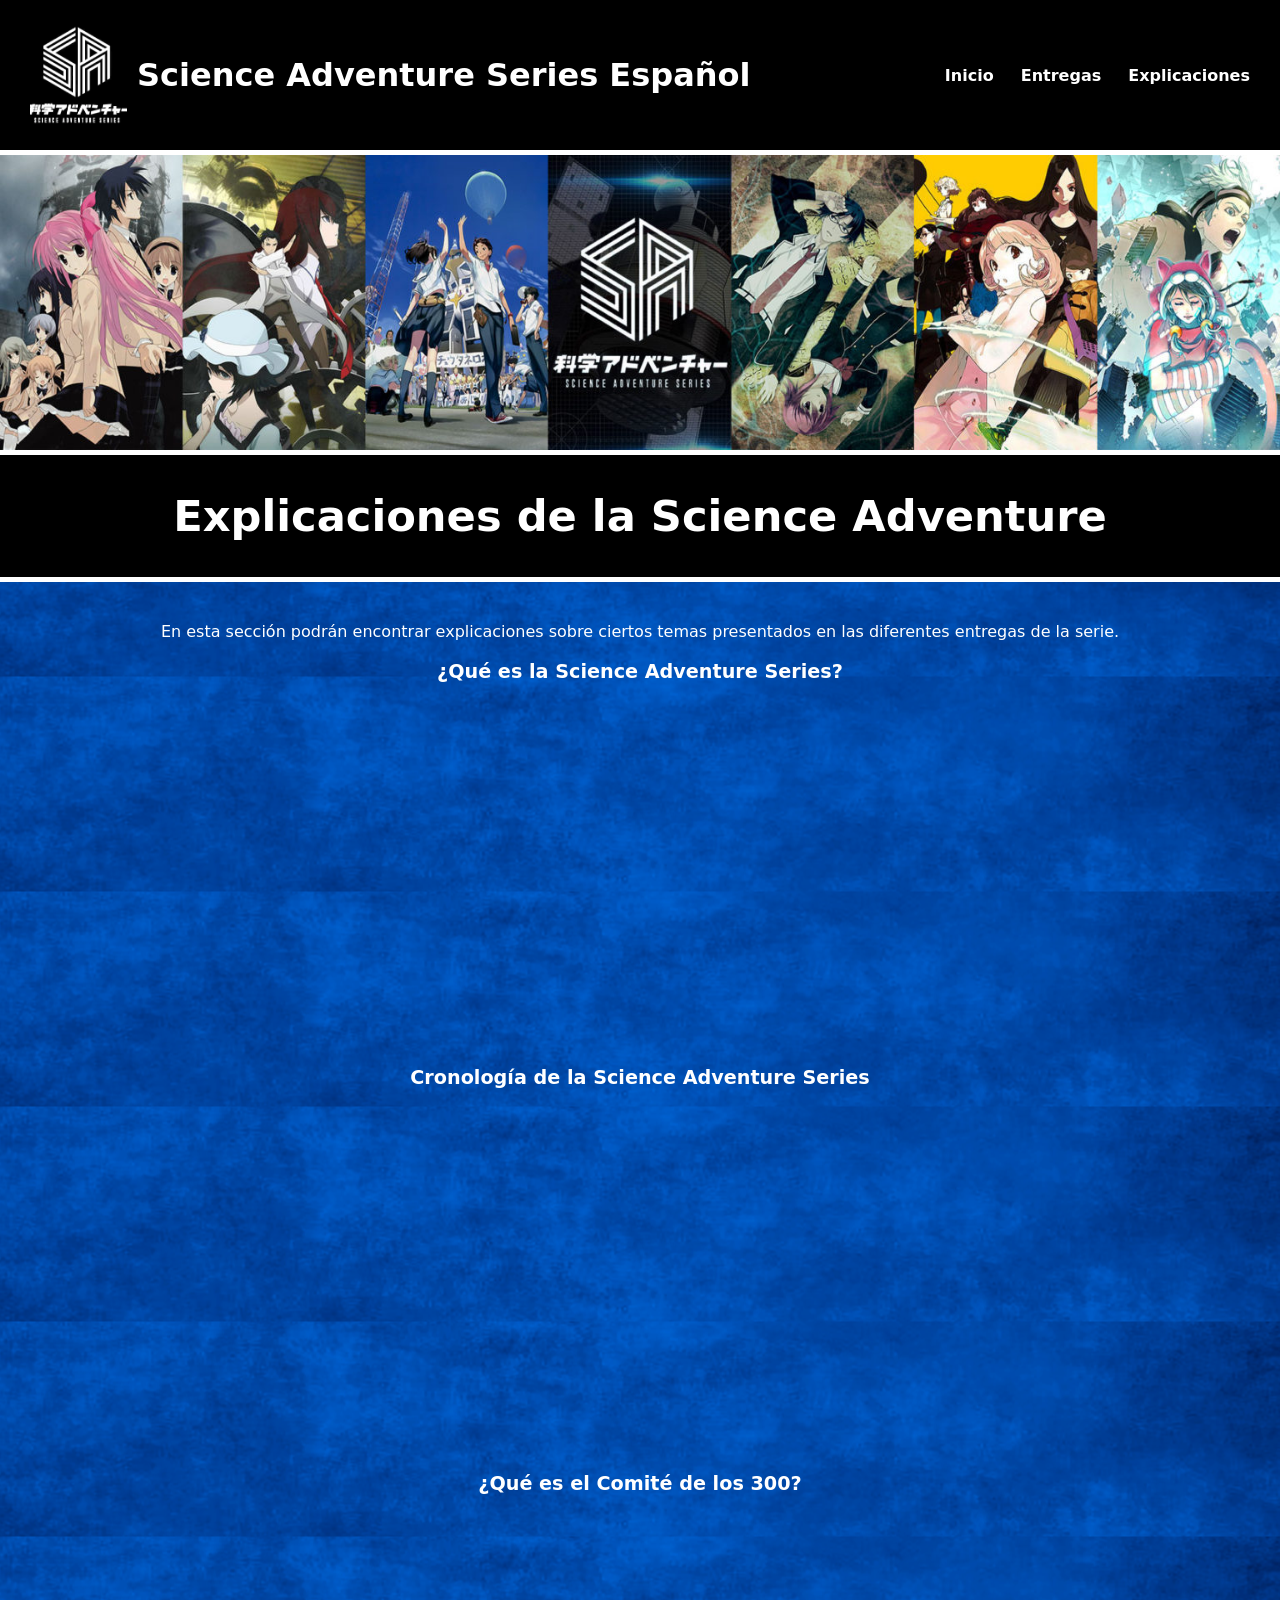
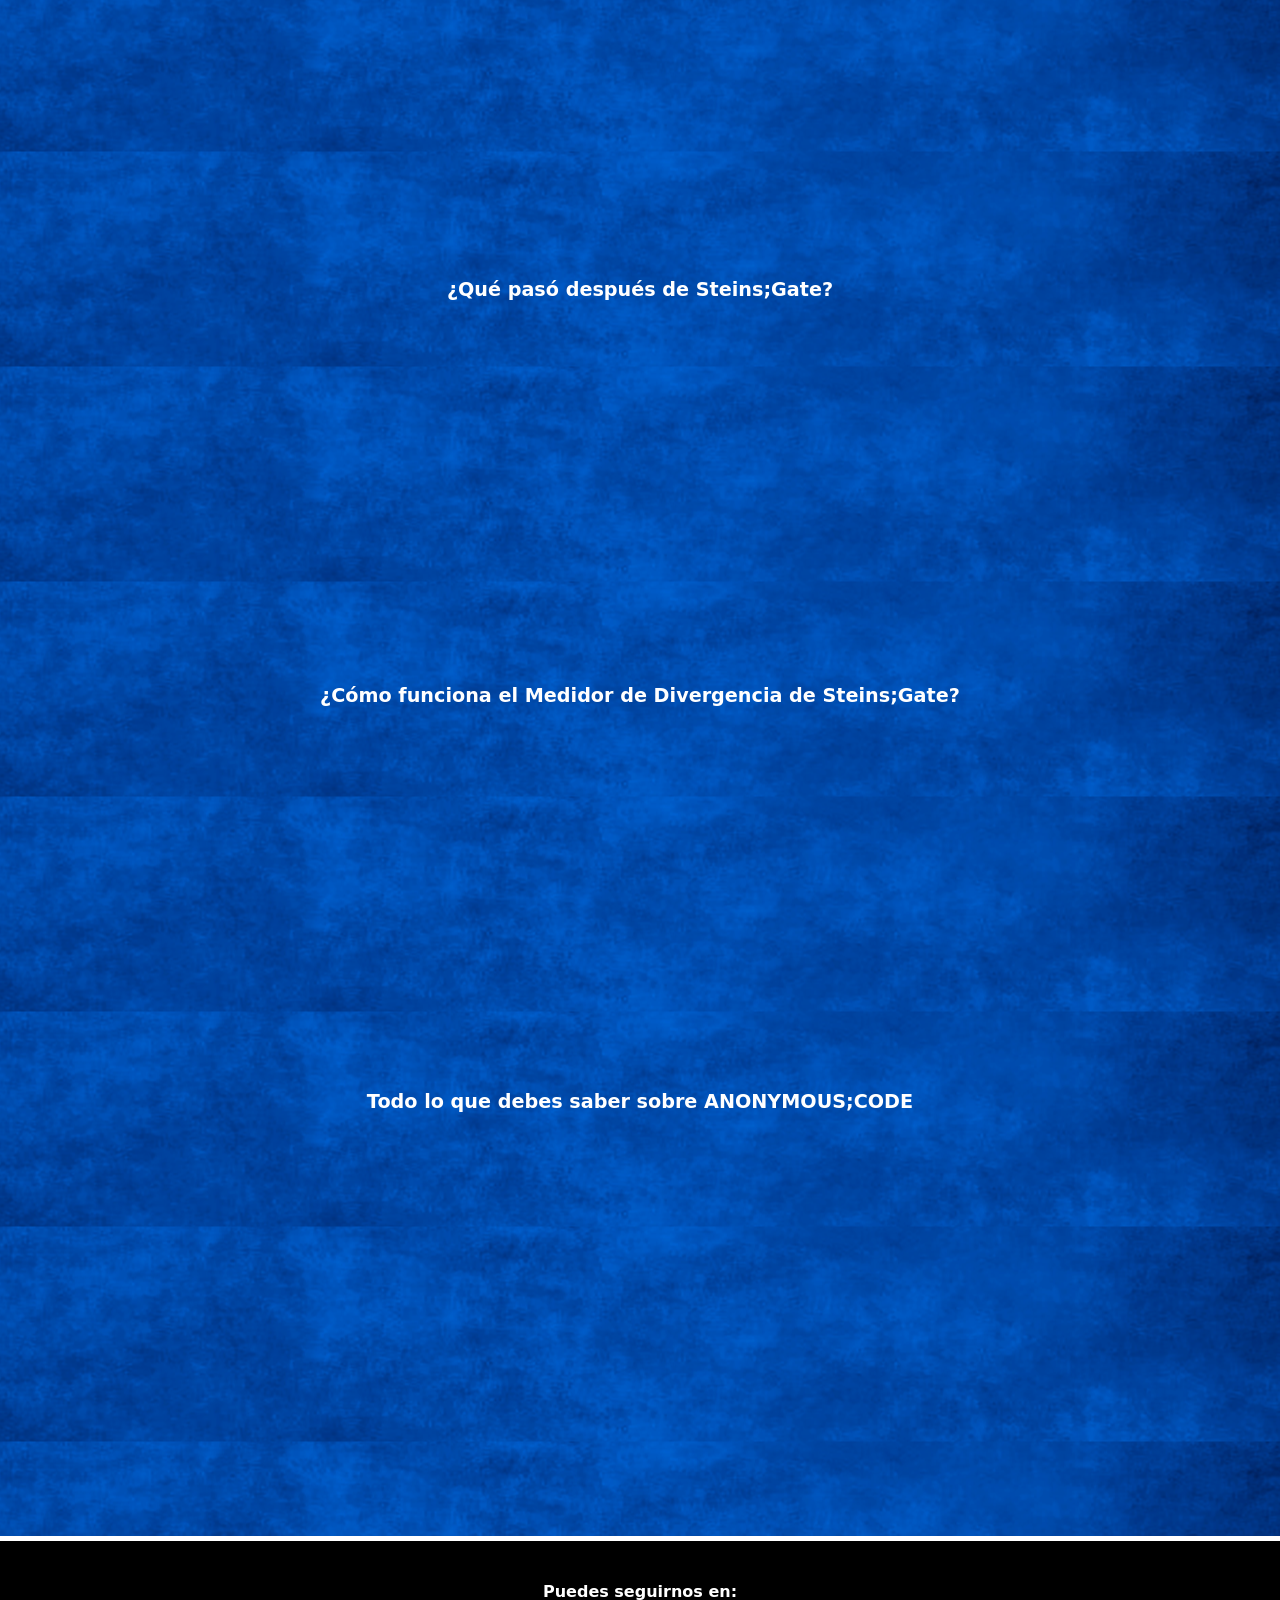
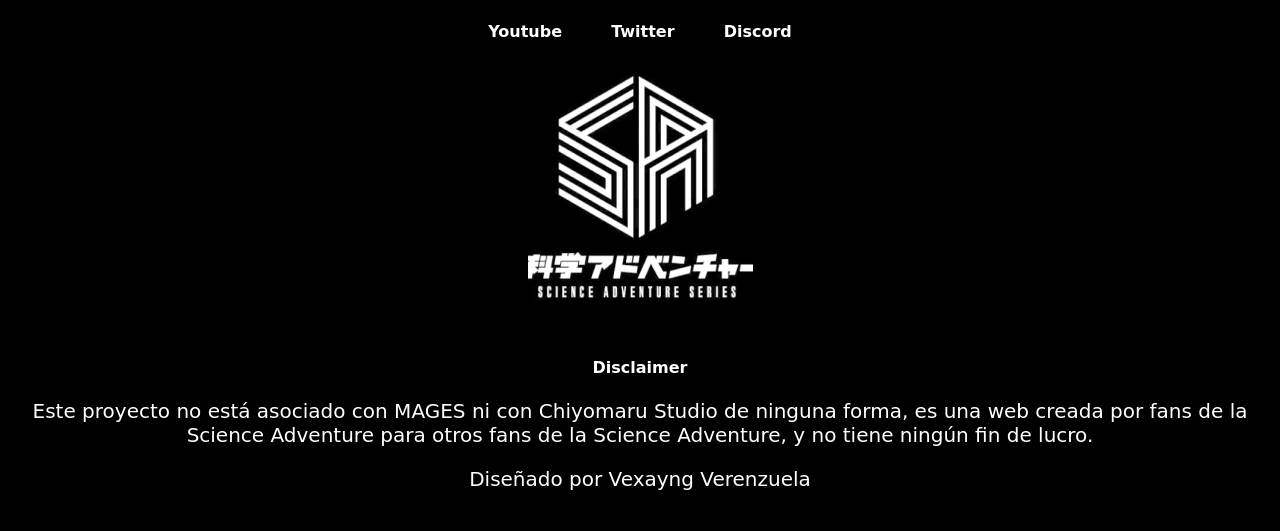
<file: Explicaciones.html>
<!DOCTYPE html>
<html lang="en">
<head>
    <meta charset="UTF-8">
    <meta name="viewport" content="width=device-width, initial-scale=1.0">
    <title>Explicaciones</title>
    <link rel="stylesheet" href="estilosexplicaciones.css">
    <link rel="icon" href="img/SciADVLogo.png">
</head>
<body>
    <header>
        <div class="container">
            <div class="logo">
                <img src="img/SciADVLogo2.png" alt="">
                <div class="NombreSitio"><h2 class="NombreHeader">Science Adventure Series Español</h2> </div>
            </div>
        
            <nav>
                <a href="index.html" class="nav-link">Inicio</a> &nbsp;
                <a href="Entregas.html" class="nav-link">Entregas</a> &nbsp;
                <a href="Explicaciones.html" class="nav-link">Explicaciones</a>
            </nav>
        </div>
    </header>

    <main>
        <div class="Banner">
            <img class="MBanner" src="img/SciADVBanner.jpg" alt="">
        </div>
        
        <section id="Titulo">
                <h2>
                    Explicaciones de la Science Adventure
                </h2>
        </section>
        <section id="Explicaciones">
            <div>
                    En esta sección podrán encontrar explicaciones sobre ciertos temas presentados en las diferentes entregas de la serie.<br><br>
            </div>
        
            <article>
                <div class="VideoTitulo">
                    ¿Qué es la Science Adventure Series?
                </div>
                <div class="Video">
                    <iframe width="560" height="315" src="https://www.youtube.com/embed/xC70-YB06Cw?si=PXp5ARao3t7HlX-o" title="YouTube video player" frameborder="0" allow="accelerometer; autoplay; clipboard-write; encrypted-media; gyroscope; picture-in-picture; web-share" referrerpolicy="strict-origin-when-cross-origin" allowfullscreen></iframe>
                </div>
                
            </article>
        
            <article>
                <div class="VideoTitulo">
                    Cronología de la Science Adventure Series
                </div>
                <div class="Video">
                    <iframe width="560" height="315" src="https://www.youtube.com/embed/J0VqJrRqVLs?si=GpC2LWhDhDesxBih" title="YouTube video player" frameborder="0" allow="accelerometer; autoplay; clipboard-write; encrypted-media; gyroscope; picture-in-picture; web-share" referrerpolicy="strict-origin-when-cross-origin" allowfullscreen></iframe>
                </div>
                
            </article>
        
            <article>
                <div class="VideoTitulo">
                    ¿Qué es el Comité de los 300?
                </div>
                <div class="Video">
                    <iframe width="560" height="315" src="https://www.youtube.com/embed/IbpNnGwQDDQ?si=JYC0g6Ww8tSdQ5xY" title="YouTube video player" frameborder="0" allow="accelerometer; autoplay; clipboard-write; encrypted-media; gyroscope; picture-in-picture; web-share" referrerpolicy="strict-origin-when-cross-origin" allowfullscreen></iframe>
                </div>
                
            </article>
        
            <article>
                <div class="VideoTitulo">
                    ¿Qué pasó después de Steins;Gate?
                </div>
                <div class="Video">
                    <iframe width="560" height="315" src="https://www.youtube.com/embed/GzKMMSnhv6M?si=g8wS9ktA1rz6KmyO" title="YouTube video player" frameborder="0" allow="accelerometer; autoplay; clipboard-write; encrypted-media; gyroscope; picture-in-picture; web-share" referrerpolicy="strict-origin-when-cross-origin" allowfullscreen></iframe>
                </div>
                
            </article>
        
            <article>
                <div class="VideoTitulo">
                    ¿Cómo funciona el Medidor de Divergencia de Steins;Gate?
                </div>
                <div class="Video">
                    <iframe width="560" height="315" src="https://www.youtube.com/embed/4vF9IaIziKQ?si=suUFR7ZKUwZkMCFa" title="YouTube video player" frameborder="0" allow="accelerometer; autoplay; clipboard-write; encrypted-media; gyroscope; picture-in-picture; web-share" referrerpolicy="strict-origin-when-cross-origin" allowfullscreen></iframe>
                </div>
                
            </article>
        
            <article>
                <div class="VideoTitulo">
                    Todo lo que debes saber sobre ANONYMOUS;CODE
                </div>
                <div class="Video">
                    <iframe width="560" height="315" src="https://www.youtube.com/embed/9Nn1_r56tss?si=QXU2v3IczI_A73br" title="YouTube video player" frameborder="0" allow="accelerometer; autoplay; clipboard-write; encrypted-media; gyroscope; picture-in-picture; web-share" referrerpolicy="strict-origin-when-cross-origin" allowfullscreen></iframe>
            </article>
                </div>
                
        </section>
        

    </main>

    <footer>
        <div class="container">
            <section>
                <h4>
                    Puedes seguirnos en:
                </h4>
                <a href="https://www.youtube.com/@scienceadventurepodcast9154">Youtube</a>
                <a href="https://twitter.com/SciADVPodcast">Twitter</a>
                <a href="https://discord.gg/Qv8a9Wfpv5">Discord</a>
            </section>
            <div class="LogoF">
                <img src="img/SciADVLogo2.png" alt="">
            </div>
            <section>
                <h4>
                    Disclaimer
                </h4>
                <p>
                    Este proyecto no está asociado con MAGES ni con Chiyomaru Studio de ninguna forma, es una web creada por fans de la Science Adventure para otros fans de la Science Adventure, y no tiene ningún fin de lucro.
                </p>
                <p>
                    Diseñado por Vexayng Verenzuela
                </p>
            </section>
        </div>
        
    </footer>
</body>
</html>
</file>
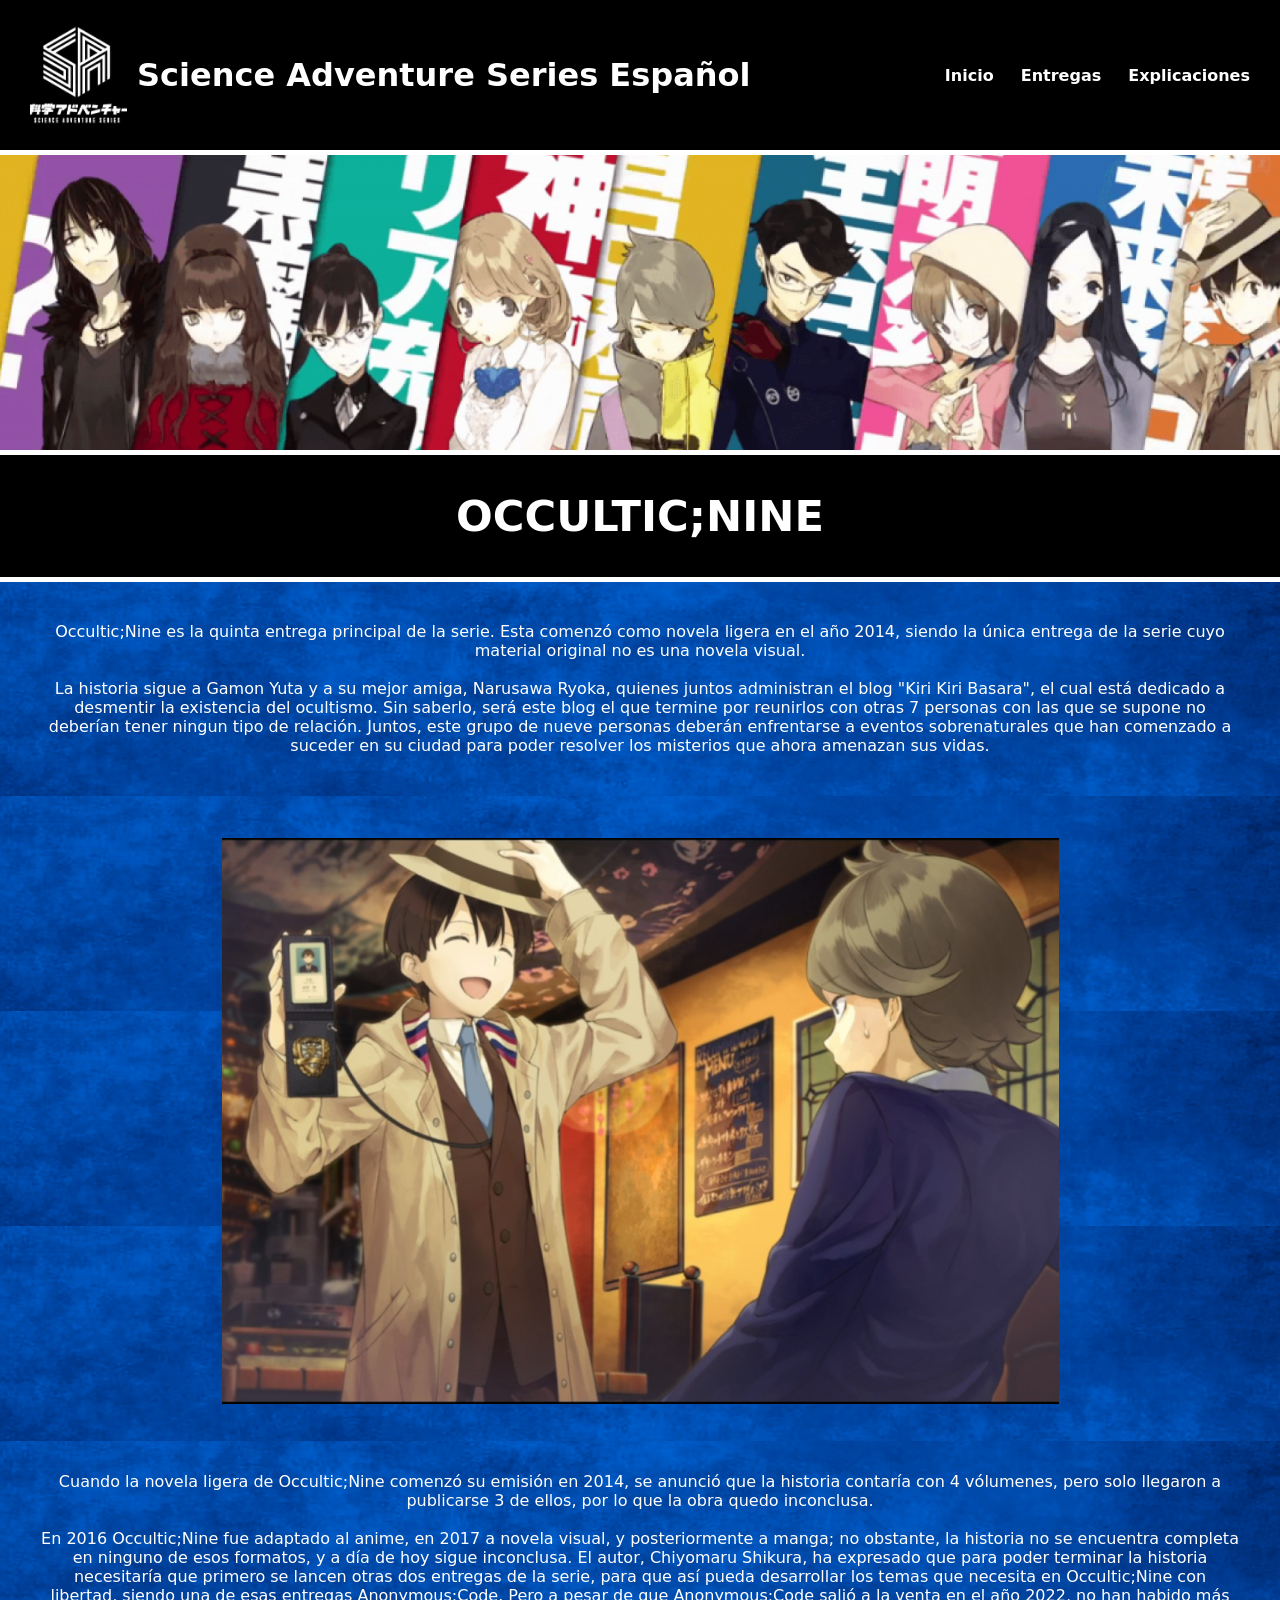
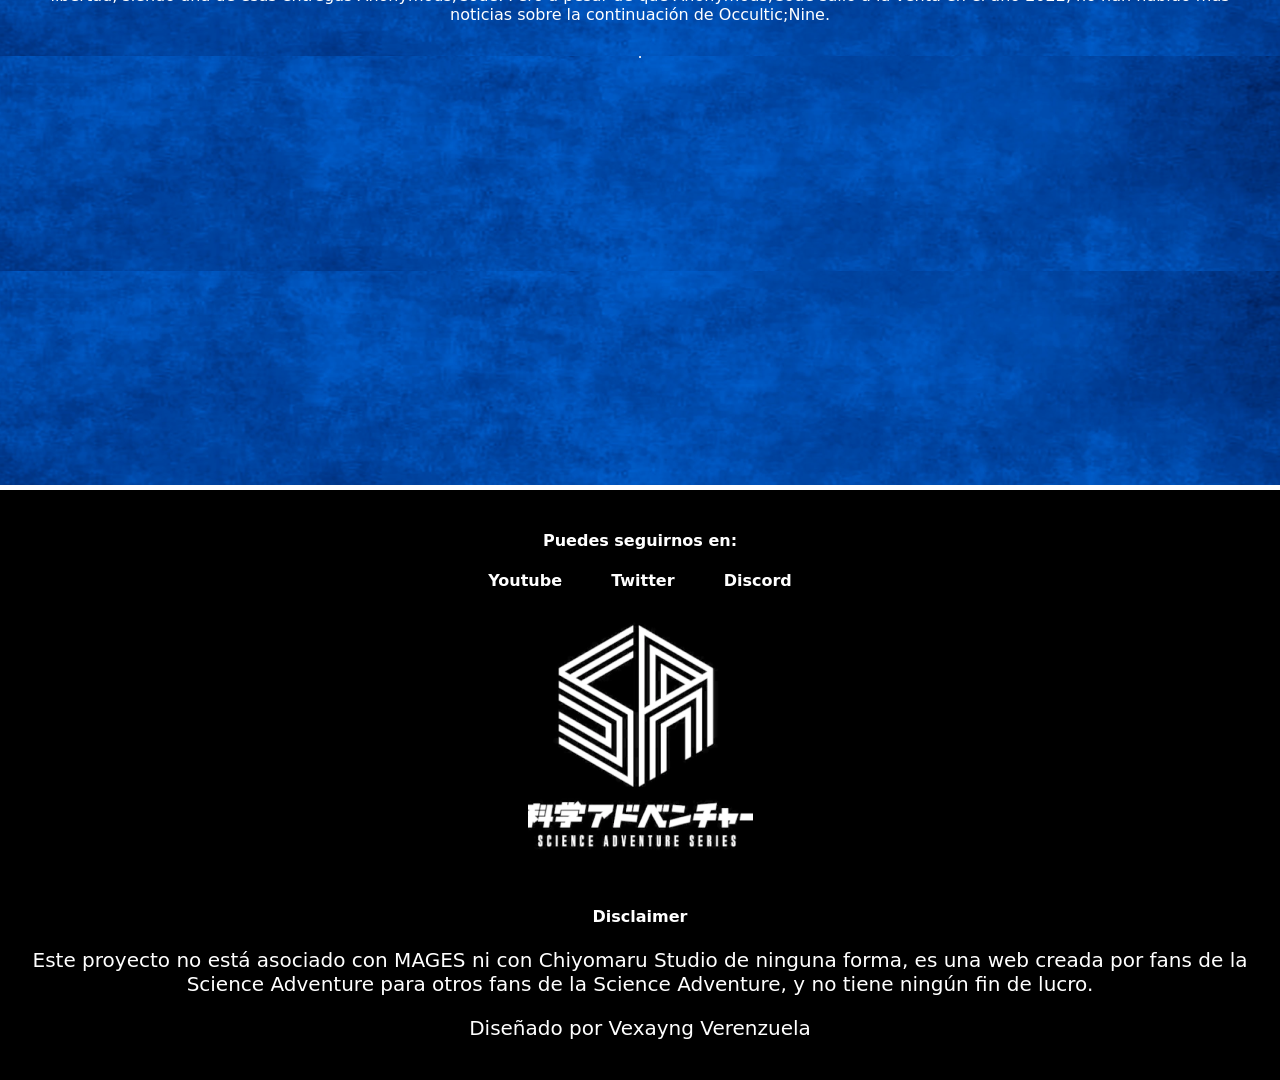
<file: OcculticNine.html>
<!DOCTYPE html>
<html lang="en">
<head>
    <meta charset="UTF-8">
    <meta name="viewport" content="width=device-width, initial-scale=1.0">
    <title>Occultic;Nine</title>
    <link rel="stylesheet" href="estilosnovelas.css">
    <link rel="icon" href="img/SciADVLogo.png">
</head>
<body>
    <header>
        <div class="container">
            <div class="logo">
                <img src="img/SciADVLogo2.png" alt="">
                <div class="NombreSitio"><h2 class="NombreHeader">Science Adventure Series Español</h2> </div>
            </div>
        
            <nav>
                <a href="index.html" class="nav-link">Inicio</a> &nbsp;
                <a href="Entregas.html" class="nav-link">Entregas</a> &nbsp;
                <a href="Explicaciones.html" class="nav-link">Explicaciones</a>
            </nav>
        </div>
    </header>
    <main>

        <div class="Banner">
            <img class="MBanner" src="img/ON2.png">
        </div>
        
        <section id="Titulo">
            <h2>
                OCCULTIC;NINE
            </h2>
            
        </section>
        <section id="Sinopsis">
            <article>
                
                <div>
                    Occultic;Nine es la quinta entrega principal de la serie. Esta comenzó como novela ligera en el año 2014, siendo la única entrega de la serie cuyo material original no es una novela visual.<br><br>
                    
                    La historia sigue a Gamon Yuta y a su mejor amiga, Narusawa Ryoka, quienes juntos administran el blog "Kiri Kiri Basara", el cual está dedicado a desmentir la existencia del ocultismo. Sin saberlo, será este blog el que termine por reunirlos con otras 7 personas con las que se supone no deberían tener ningun tipo de relación. Juntos, este grupo de nueve personas deberán enfrentarse a eventos sobrenaturales que han comenzado a suceder en su ciudad para poder resolver los misterios que ahora amenazan sus vidas.<br><br>
                </div>
                <div class="Imagen">
                    <img class="CG" src="img/ON3.png" alt="">
                </div>
                <div>
                    Cuando la novela ligera de Occultic;Nine comenzó su emisión en 2014, se anunció que la historia contaría con 4 vólumenes, pero solo llegaron a publicarse 3 de ellos, por lo que la obra quedo inconclusa.<br><br>
                    
                    En 2016 Occultic;Nine fue adaptado al anime, en 2017 a novela visual, y posteriormente a manga; no obstante, la historia no se encuentra completa en ninguno de esos formatos, y a día de hoy sigue inconclusa. El autor, Chiyomaru Shikura, ha expresado que para poder terminar la historia necesitaría que primero se lancen otras dos entregas de la serie, para que así pueda desarrollar los temas que necesita en Occultic;Nine con libertad, siendo una de esas entregas Anonymous;Code. Pero a pesar de que Anonymous;Code salió a la venta en el año 2022, no han habido más noticias sobre la continuación de Occultic;Nine.<br><br>.
                </div>
                <div class="Video">
                    <iframe width="560" height="315" src="https://www.youtube.com/embed/IuR1QwsMOJs?si=6dwsTtOXHJD2cLhW" title="YouTube video player" frameborder="0" allow="accelerometer; autoplay; clipboard-write; encrypted-media; gyroscope; picture-in-picture; web-share" referrerpolicy="strict-origin-when-cross-origin" allowfullscreen></iframe>
                </div>
                
            </article>
        </section>
        
    </main>
    <footer>
        <div class="container">
            <section>
                <h4>
                    Puedes seguirnos en:
                </h4>
                <a href="https://www.youtube.com/@scienceadventurepodcast9154">Youtube</a>
                <a href="https://twitter.com/SciADVPodcast">Twitter</a>
                <a href="https://discord.gg/Qv8a9Wfpv5">Discord</a>
            </section>
            <div class="LogoF">
                <img src="img/SciADVLogo2.png" alt="">
            </div>
            <section>
                <h4>
                    Disclaimer
                </h4>
                <p>
                    Este proyecto no está asociado con MAGES ni con Chiyomaru Studio de ninguna forma, es una web creada por fans de la Science Adventure para otros fans de la Science Adventure, y no tiene ningún fin de lucro.
                </p>
                <p>
                    Diseñado por Vexayng Verenzuela
                </p>
            </section>
        </div>
        
    </footer>
</body>
</html>
</file>
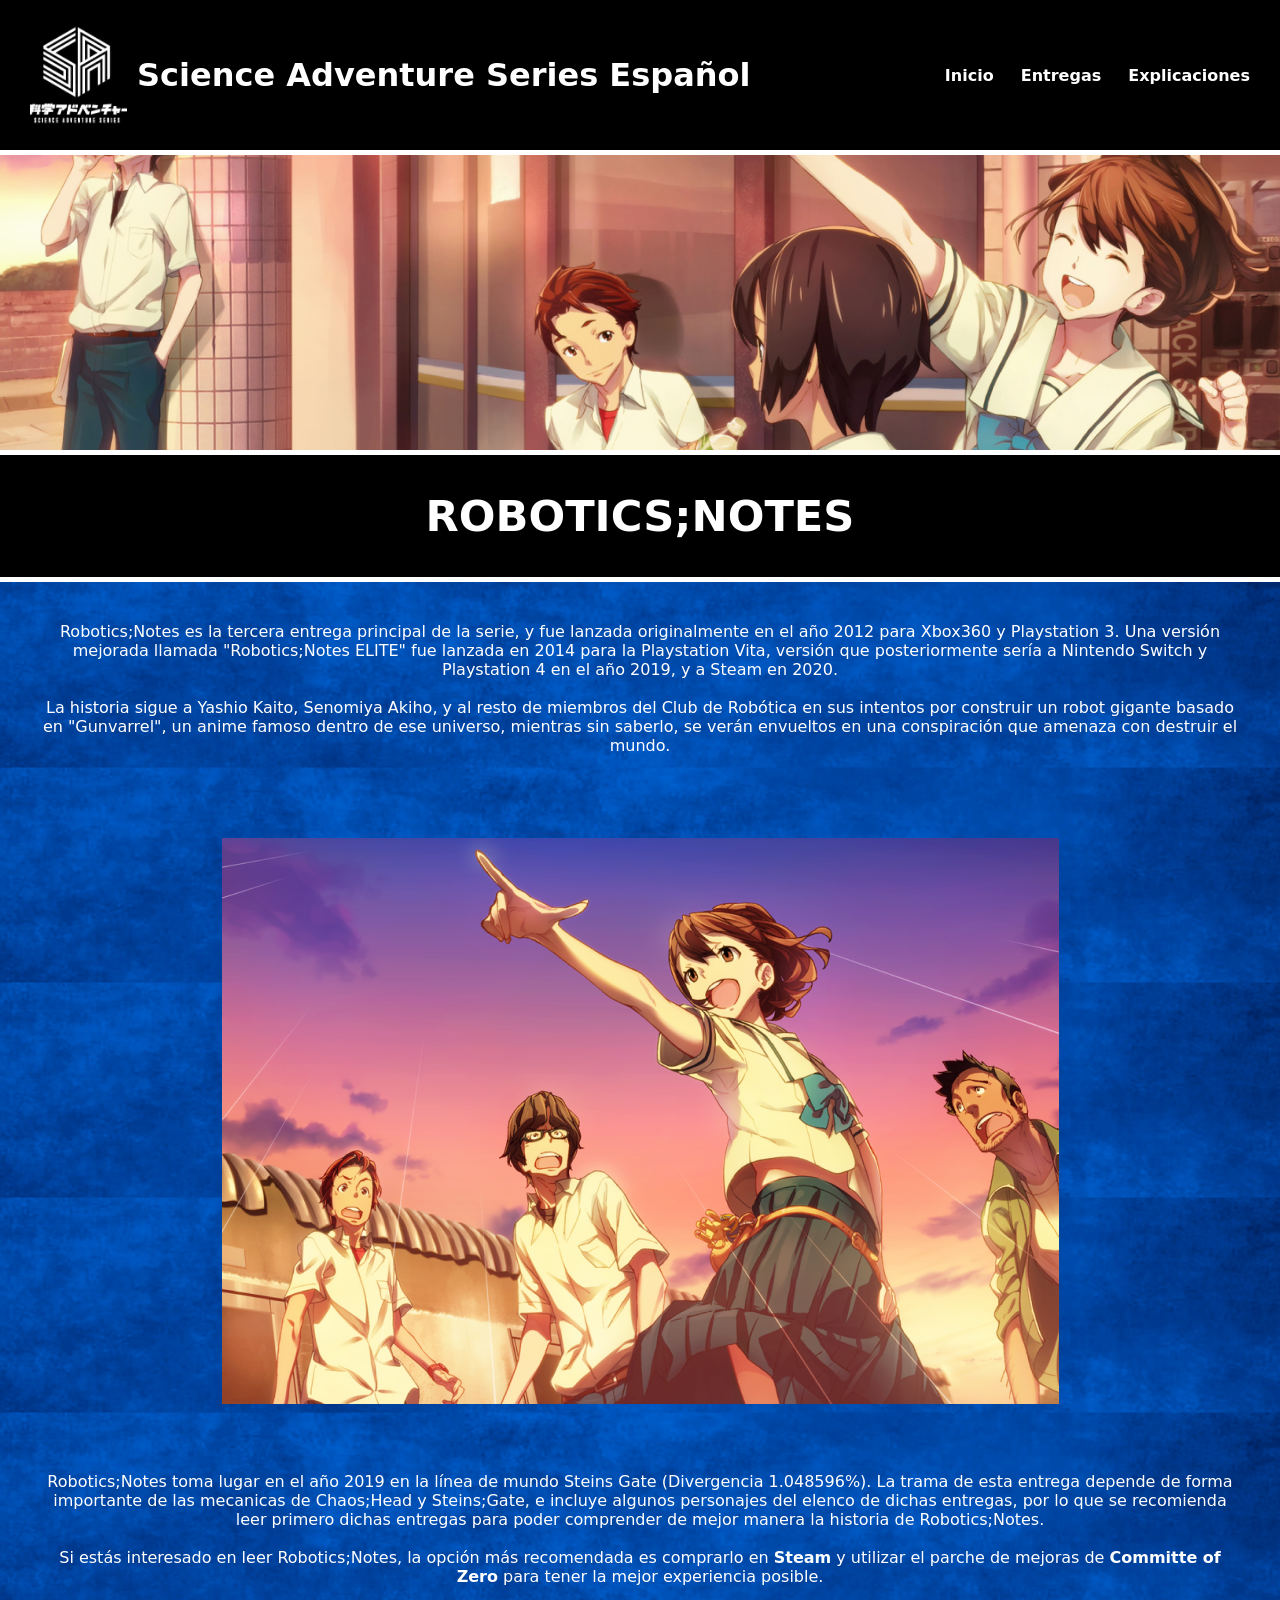
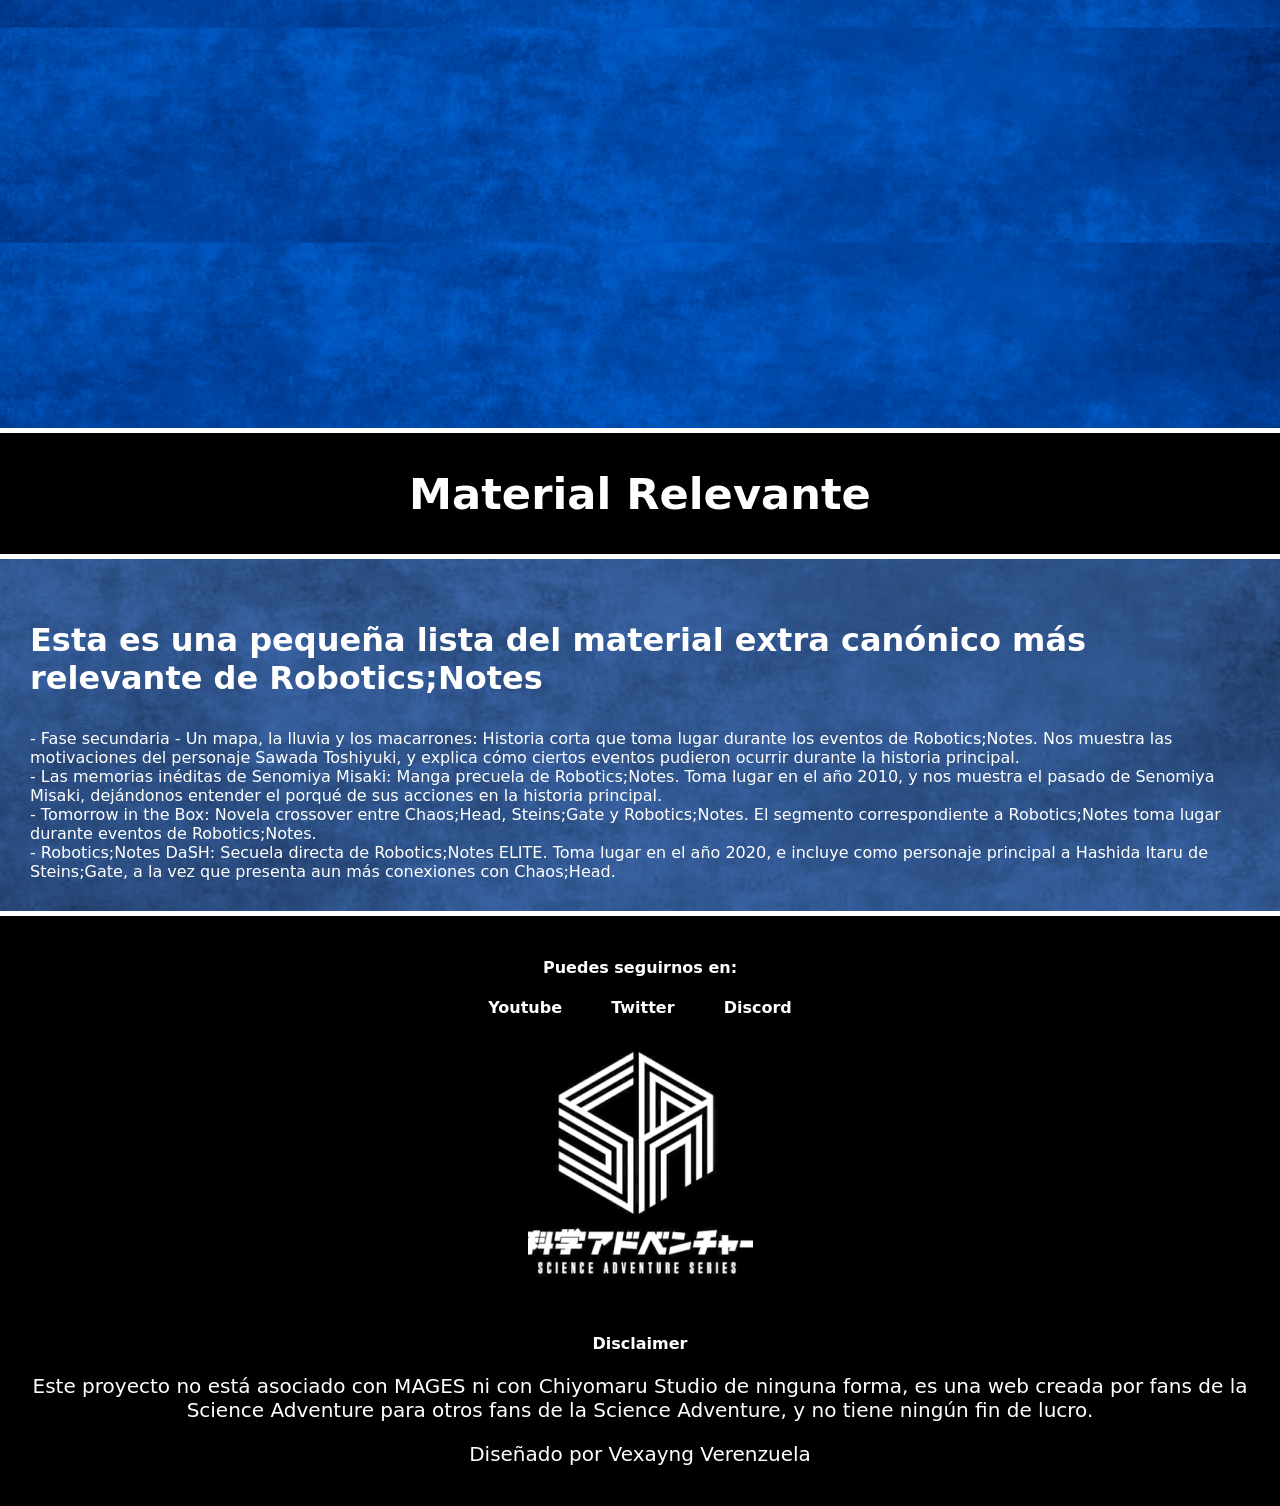
<file: RoboticsNotes.html>
<!DOCTYPE html>
<html lang="en">
<head>
    <meta charset="UTF-8">
    <meta name="viewport" content="width=device-width, initial-scale=1.0">
    <title>Robotics;Notes</title>
    <link rel="stylesheet" href="estilosnovelas.css">
    <link rel="icon" href="img/SciADVLogo.png">
</head>
<body>
    <header>
        <div class="container">
            <div class="logo">
                <img src="img/SciADVLogo2.png" alt="">
                <div class="NombreSitio"><h2 class="NombreHeader">Science Adventure Series Español</h2> </div>
            </div>
        
            <nav>
                <a href="index.html" class="nav-link">Inicio</a> &nbsp;
                <a href="Entregas.html" class="nav-link">Entregas</a> &nbsp;
                <a href="Explicaciones.html" class="nav-link">Explicaciones</a>
            </nav>
        </div>
    </header>
    <main>
        <div class="Banner">
            <img class="MBanner" src="img/RN2.png">
        </div>
        
        <section id="Titulo">
            <h2>
                ROBOTICS;NOTES
            </h2>
            
        </section>
        <section id="Sinopsis">
            <article>
                
                <div>
                    Robotics;Notes es la tercera entrega principal de la serie, y fue lanzada originalmente en el año 2012 para Xbox360 y Playstation 3. Una versión mejorada llamada "Robotics;Notes ELITE" fue lanzada en 2014 para la Playstation Vita, versión que posteriormente sería a Nintendo Switch y Playstation 4 en el año 2019, y a Steam en 2020.<br><br>
                
                    La historia sigue a Yashio Kaito, Senomiya Akiho, y al resto de miembros del Club de Robótica en sus intentos por construir un robot gigante basado en "Gunvarrel", un anime famoso dentro de ese universo, mientras sin saberlo, se verán envueltos en una conspiración que amenaza con destruir el mundo.<br><br>
                </div>
                <div class="Imagen">
                    <img class="CG" src="img/RN3.png" alt="">
                </div>
                <div>
                    Robotics;Notes toma lugar en el año 2019 en la línea de mundo Steins Gate (Divergencia 1.048596%). La trama de esta entrega depende de forma importante de las mecanicas de Chaos;Head y Steins;Gate, e incluye algunos personajes del elenco de dichas entregas, por lo que se recomienda leer primero dichas entregas para poder comprender de mejor manera la historia de Robotics;Notes.<br><br>

                    Si estás interesado en leer Robotics;Notes, la opción más recomendada es comprarlo en <a href="https://store.steampowered.com/app/1111380/ROBOTICSNOTES_ELITE/">Steam</a> y utilizar el parche de mejoras de <a href="https://sonome.dareno.me/projects/rne-steam.html">Committe of Zero</a> para tener la mejor experiencia posible.<br><br>
                </div>
                <div class="Video">
                    <iframe width="560" height="315" src="https://www.youtube.com/embed/Oi-3gDj7zzw?si=7nCUt4ceExiqu5Dk" title="YouTube video player" frameborder="0" allow="accelerometer; autoplay; clipboard-write; encrypted-media; gyroscope; picture-in-picture; web-share" referrerpolicy="strict-origin-when-cross-origin" allowfullscreen></iframe>
                </div>
                
            </article>
        </section>
        <section id="Material">
            <h2>
                Material Relevante
            </h2>
            
        </section>
        <section id="Material2">
            
            <article>
                <h3>Esta es una pequeña lista del material extra canónico más relevante de Robotics;Notes</h3>
                <div>
                    - Fase secundaria - Un mapa, la lluvia y los macarrones: Historia corta que toma lugar durante los eventos de Robotics;Notes. Nos muestra las motivaciones del personaje Sawada Toshiyuki, y explica cómo ciertos eventos pudieron ocurrir durante la historia principal.<br>
                    - Las memorias inéditas de Senomiya Misaki: Manga precuela de Robotics;Notes. Toma lugar en el año 2010, y nos muestra el pasado de Senomiya Misaki, dejándonos entender el porqué de sus acciones en la historia principal.<br>
                    - Tomorrow in the Box: Novela crossover entre Chaos;Head, Steins;Gate y Robotics;Notes. El segmento correspondiente a Robotics;Notes toma lugar durante eventos de Robotics;Notes.<br>
                    - Robotics;Notes DaSH: Secuela directa de Robotics;Notes ELITE. Toma lugar en el año 2020, e incluye como personaje principal a Hashida Itaru de Steins;Gate, a la vez que presenta aun más conexiones con Chaos;Head.

                </div>
            </article>
        </section>
    </main>
    <footer>
        <div class="container">
            <section>
                <h4>
                    Puedes seguirnos en:
                </h4>
                <a href="https://www.youtube.com/@scienceadventurepodcast9154">Youtube</a>
                <a href="https://twitter.com/SciADVPodcast">Twitter</a>
                <a href="https://discord.gg/Qv8a9Wfpv5">Discord</a>
            </section>
            <div class="LogoF">
                <img src="img/SciADVLogo2.png" alt="">
            </div>
            <section>
                <h4>
                    Disclaimer
                </h4>
                <p>
                    Este proyecto no está asociado con MAGES ni con Chiyomaru Studio de ninguna forma, es una web creada por fans de la Science Adventure para otros fans de la Science Adventure, y no tiene ningún fin de lucro.
                </p>
                <p>
                    Diseñado por Vexayng Verenzuela
                </p>
            </section>
        </div>
        
    </footer>
</body>
</html>
</file>
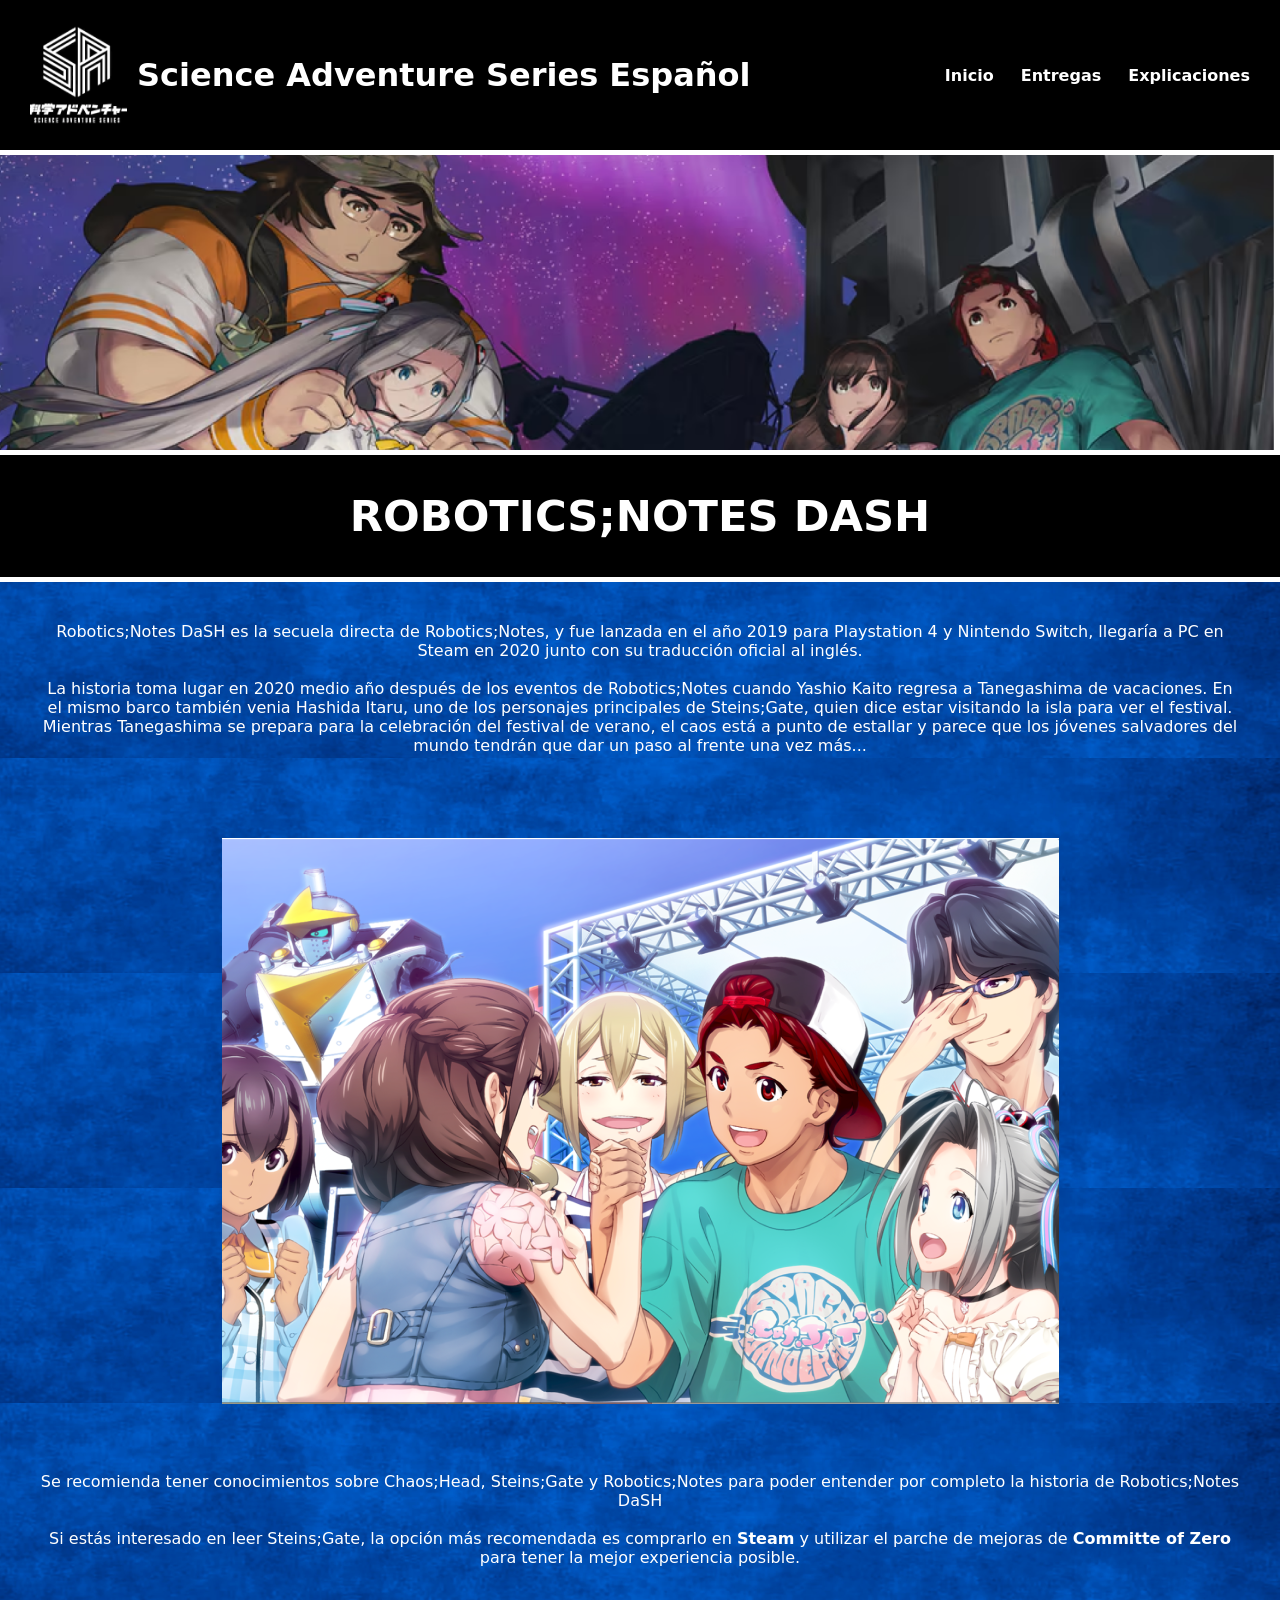
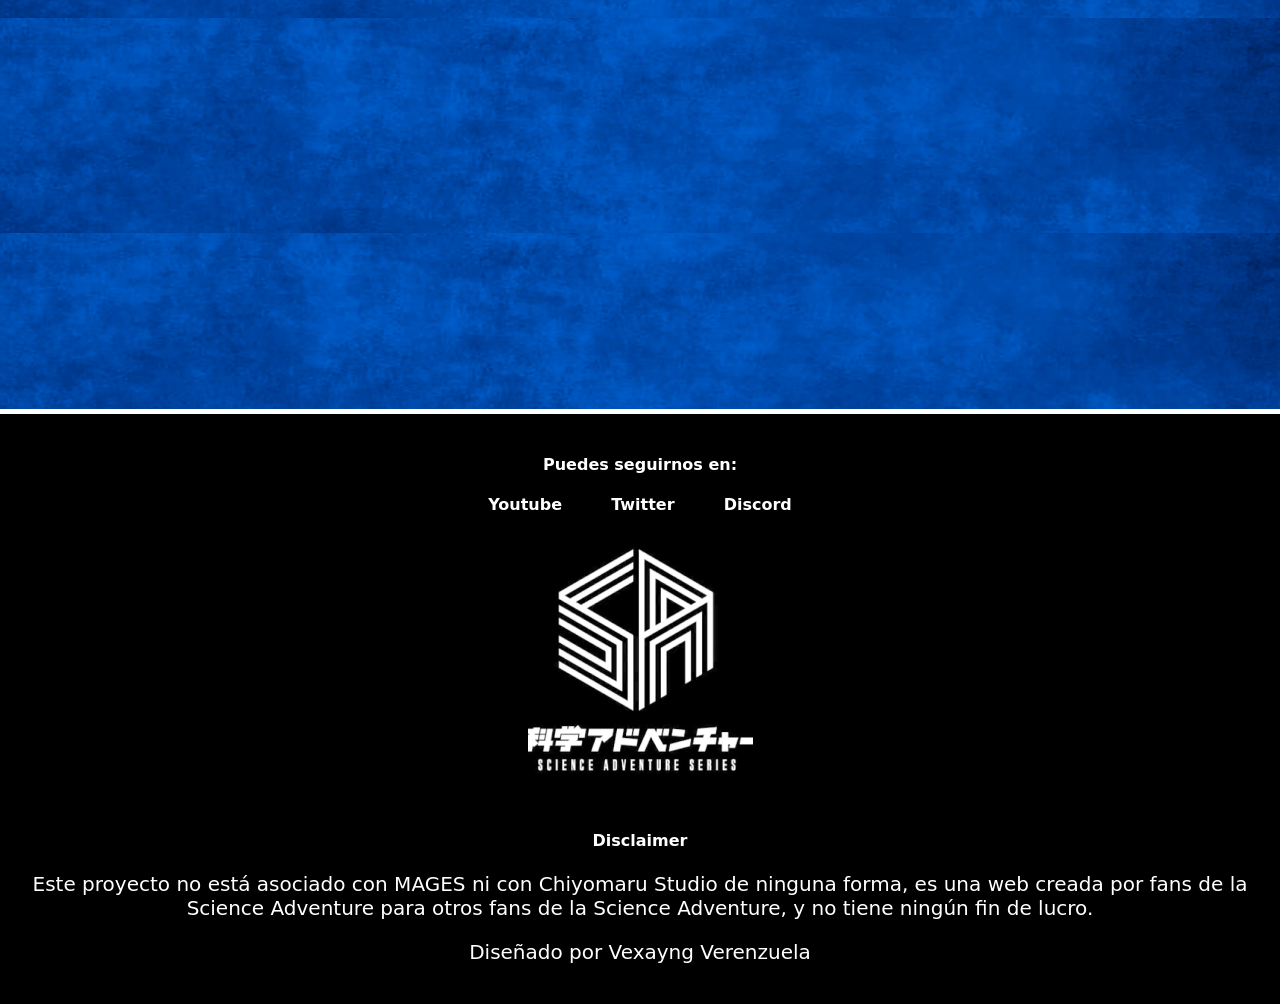
<file: RoboticsNotesDash.html>
<!DOCTYPE html>
<html lang="en">
<head>
    <meta charset="UTF-8">
    <meta name="viewport" content="width=device-width, initial-scale=1.0">
    <title>Robotics;Notes DaSH</title>
    <link rel="stylesheet" href="estilosnovelas.css">
    <link rel="icon" href="img/SciADVLogo.png">
</head>
<body>
    <header>
        <div class="container">
            <div class="logo">
                <img src="img/SciADVLogo2.png" alt="">
                <div class="NombreSitio"><h2 class="NombreHeader">Science Adventure Series Español</h2> </div>
            </div>
        
            <nav>
                <a href="index.html" class="nav-link">Inicio</a> &nbsp;
                <a href="Entregas.html" class="nav-link">Entregas</a> &nbsp;
                <a href="Explicaciones.html" class="nav-link">Explicaciones</a>
            </nav>
        </div>
    </header>
    <main>
        <div class="Banner">
            <img class="MBanner" src="img/RND2.png">
        </div>
        
        <section id="Titulo">
            <h2>
                ROBOTICS;NOTES DASH
            </h2>
        </section>
        
        <section id="Sinopsis">
            <article>
               
                <div>
                    Robotics;Notes DaSH es la secuela directa de Robotics;Notes, y fue lanzada en el año 2019 para Playstation 4 y Nintendo Switch, llegaría a PC en Steam en 2020 junto con su traducción oficial al inglés.<br><br>
                
                    La historia toma lugar en 2020 medio año después de los eventos de Robotics;Notes cuando Yashio Kaito regresa a Tanegashima de vacaciones. En el mismo barco también venia Hashida Itaru, uno de los personajes principales de Steins;Gate, quien dice estar visitando la isla para ver el festival. Mientras Tanegashima se prepara para la celebración del festival de verano, el caos está a punto de estallar y parece que los jóvenes salvadores del mundo tendrán que dar un paso al frente una vez más...<br><br>
                </div>
                <div class="Imagen">
                    <img class="CG" src="img/RND3.png" alt="">
                </div>
                <div>
                    Se recomienda tener conocimientos sobre Chaos;Head, Steins;Gate y Robotics;Notes para poder entender por completo la historia de Robotics;Notes DaSH<br><br>

                    Si estás interesado en leer Steins;Gate, la opción más recomendada es comprarlo en <a href="https://store.steampowered.com/app/1111390/ROBOTICSNOTES_DaSH/">Steam</a> y utilizar el parche de mejoras de <a href="https://sonome.dareno.me/projects/rnd-steam.html">Committe of Zero</a> para tener la mejor experiencia posible.<br><br>
                </div>
                <div class="Video">
                    <iframe width="560" height="315" src="https://www.youtube.com/embed/Lum7QwyopfY?si=KzvDF5iCtD65BO9l" title="YouTube video player" frameborder="0" allow="accelerometer; autoplay; clipboard-write; encrypted-media; gyroscope; picture-in-picture; web-share" referrerpolicy="strict-origin-when-cross-origin" allowfullscreen></iframe>
                </div>
                
            </article>
        </section>
        
    </main>
    <footer>
        <div class="container">
            <section>
                <h4>
                    Puedes seguirnos en:
                </h4>
                <a href="https://www.youtube.com/@scienceadventurepodcast9154">Youtube</a>
                <a href="https://twitter.com/SciADVPodcast">Twitter</a>
                <a href="https://discord.gg/Qv8a9Wfpv5">Discord</a>
            </section>
            <div class="LogoF">
                <img src="img/SciADVLogo2.png" alt="">
            </div>
            <section>
                <h4>
                    Disclaimer
                </h4>
                <p>
                    Este proyecto no está asociado con MAGES ni con Chiyomaru Studio de ninguna forma, es una web creada por fans de la Science Adventure para otros fans de la Science Adventure, y no tiene ningún fin de lucro.
                </p>
                <p>
                    Diseñado por Vexayng Verenzuela
                </p>
            </section>
        </div>
        
    </footer>
</body>
</html>
</file>
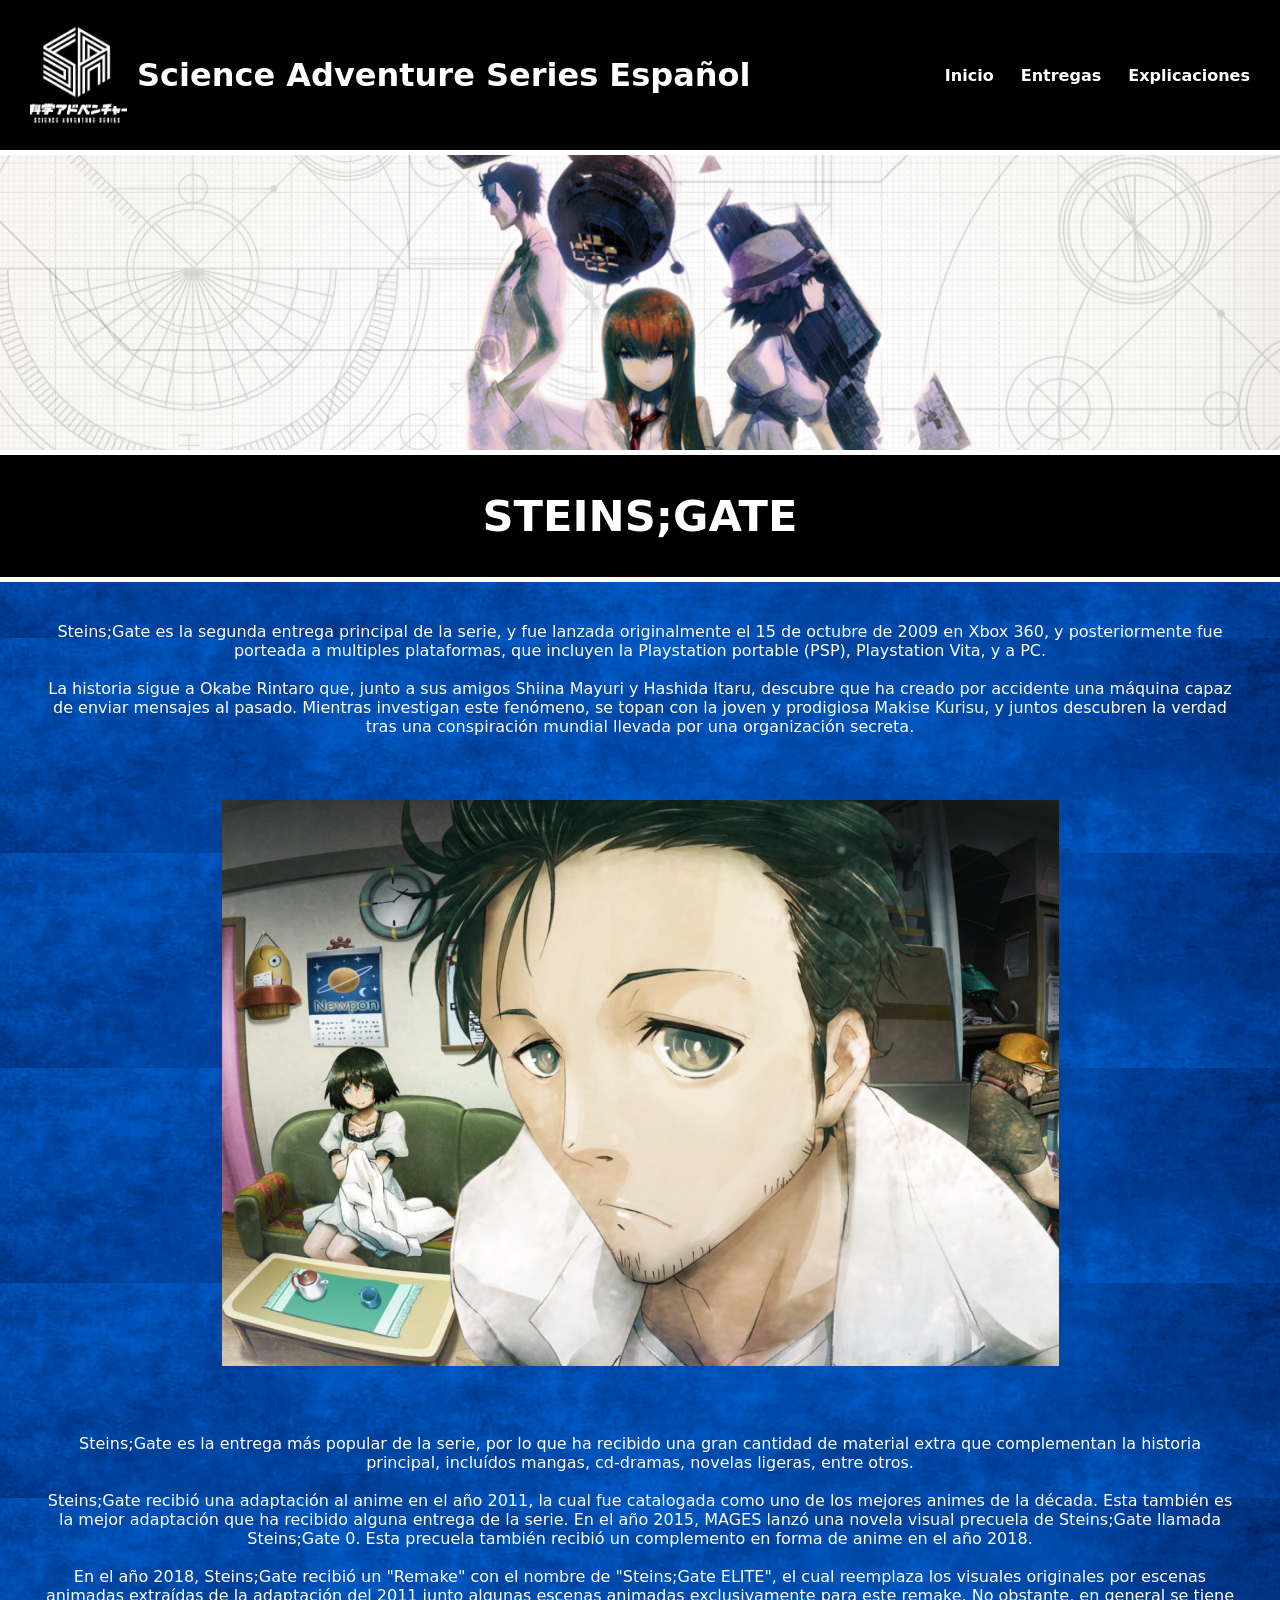
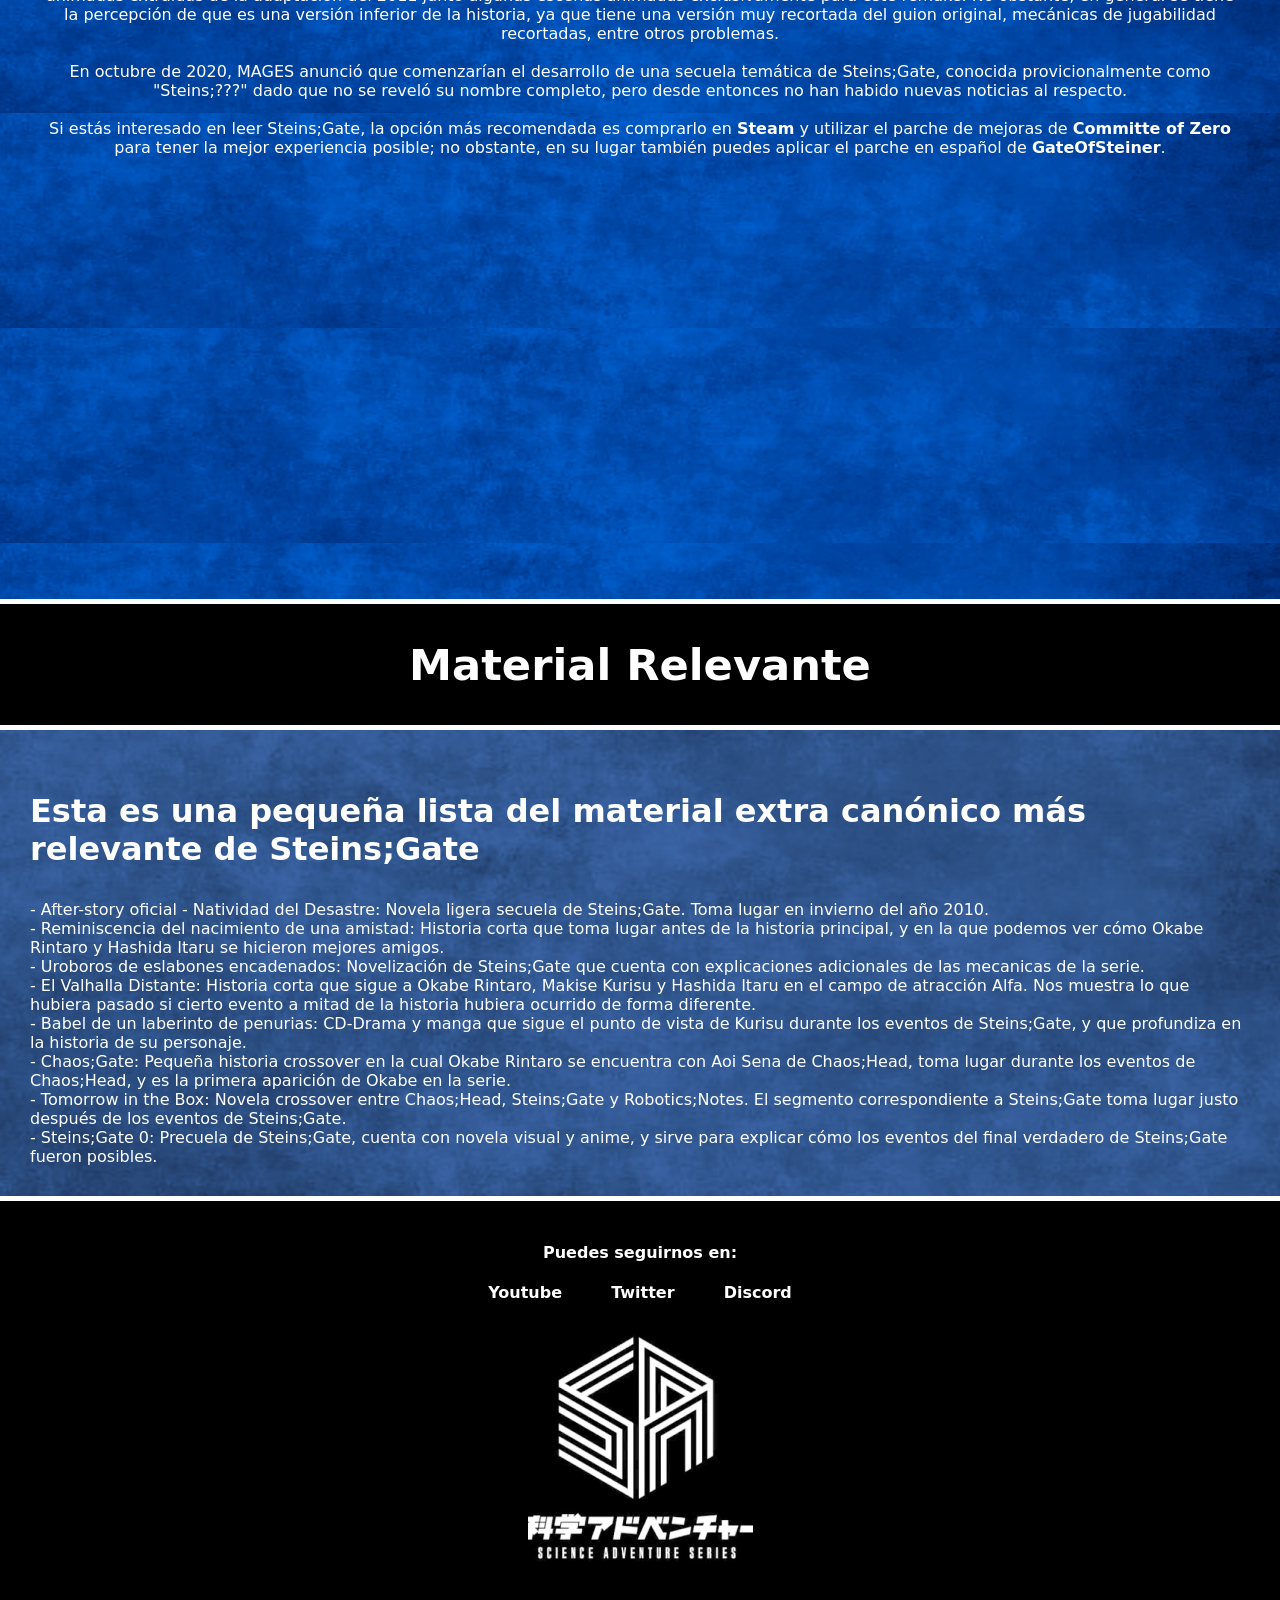
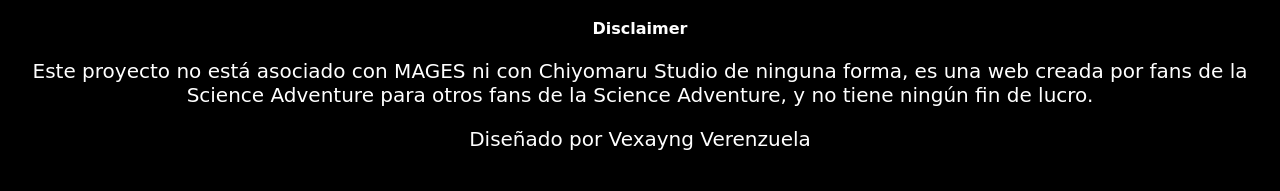
<file: SteinsGate.html>
<!DOCTYPE html>
<html lang="en">
<head>
    <meta charset="UTF-8">
    <meta name="viewport" content="width=device-width, initial-scale=1.0">
    <title>Steins;Gate</title>
    <link rel="stylesheet" href="estilosnovelas.css">
    <link rel="icon" href="img/SciADVLogo.png">
</head>
<body>
    <header>
        <div class="container">
            <div class="logo">
                <img src="img/SciADVLogo2.png" alt="">
                <div class="NombreSitio"><h2 class="NombreHeader">Science Adventure Series Español</h2> </div>
            </div>
        
            <nav>
                <a href="index.html" class="nav-link">Inicio</a> &nbsp;
                <a href="Entregas.html" class="nav-link">Entregas</a> &nbsp;
                <a href="Explicaciones.html" class="nav-link">Explicaciones</a>
            </nav>
        </div>
    </header>
    <main>
        <div class="Banner">
            <img class="MBanner" src="img/SG3.png">
        </div>
        
        <section id="Titulo">
            <h2>
                STEINS;GATE
            </h2>
            
        </section>
        <section id="Sinopsis">
            <article>
                
                <div>
                    Steins;Gate es la segunda entrega principal de la serie, y fue lanzada originalmente el 15 de octubre de 2009 en Xbox 360, y posteriormente fue porteada a multiples plataformas, que incluyen la Playstation portable (PSP), Playstation Vita, y a PC.<br><br>
                
                    La historia sigue a Okabe Rintaro que, junto a sus amigos Shiina Mayuri y Hashida Itaru, descubre que ha creado por accidente una máquina capaz de enviar mensajes al pasado. Mientras investigan este fenómeno, se topan con la joven y prodigiosa Makise Kurisu, y juntos descubren la verdad tras una conspiración mundial llevada por una organización secreta.
                </div>
                <div class="Imagen">
                    <img class="CG" src="img/SG4.png" alt="">
                </div>
                <div>
                    Steins;Gate es la entrega más popular de la serie, por lo que ha recibido una gran cantidad de material extra que complementan la historia principal, incluídos mangas, cd-dramas, novelas ligeras, entre otros.<br><br>
                    
                    Steins;Gate recibió una adaptación al anime en el año 2011, la cual fue catalogada como uno de los mejores animes de la década. Esta también es la mejor adaptación que ha recibido alguna entrega de la serie.
                    En el año 2015, MAGES lanzó una novela visual precuela de Steins;Gate llamada Steins;Gate 0. Esta precuela también recibió un complemento en forma de anime en el año 2018.<br><br>

                    En el año 2018, Steins;Gate recibió un "Remake" con el nombre de "Steins;Gate ELITE", el cual reemplaza los visuales originales por escenas animadas extraídas de la adaptación del 2011 junto algunas escenas animadas exclusivamente para este remake. No obstante, en general se tiene la percepción de que es una versión inferior de la historia, ya que tiene una versión muy recortada del guion original, mecánicas de jugabilidad recortadas, entre otros problemas.<br><br>

                    En octubre de 2020, MAGES anunció que comenzarían el desarrollo de una secuela temática de Steins;Gate, conocida provicionalmente como "Steins;???" dado que no se reveló su nombre completo, pero desde entonces no han habido nuevas noticias al respecto.<br><br>

                    Si estás interesado en leer Steins;Gate, la opción más recomendada es comprarlo en <a href="https://store.steampowered.com/app/412830/STEINSGATE/?l=spanish">Steam</a> y utilizar el parche de mejoras de <a href="https://sonome.dareno.me/projects/sghd.html">Committe of Zero</a> para tener la mejor experiencia posible; no obstante, en su lugar también puedes aplicar el parche en español de <a href="https://steamcommunity.com/sharedfiles/filedetails/?id=2865485616">GateOfSteiner</a>.<br><br>
                </div>
                <div class="Video">
                    <iframe width="560" height="315" src="https://www.youtube.com/embed/dS3Y0TqEnnc?si=PL6Hq0_m3xl4SVv4" title="YouTube video player" frameborder="0" allow="accelerometer; autoplay; clipboard-write; encrypted-media; gyroscope; picture-in-picture; web-share" referrerpolicy="strict-origin-when-cross-origin" allowfullscreen></iframe>
                </div>
                
            </article>
        </section>
        <section id="Material">
            <h2>
                Material Relevante
            </h2>
            
        </section>
        <section id="Material2">
            
            <article>
                <h3>Esta es una pequeña lista del material extra canónico más relevante de Steins;Gate</h3>
                <div>
                    - After-story oficial - Natividad del Desastre: Novela ligera secuela de Steins;Gate. Toma lugar en invierno del año 2010.<br>
                    - Reminiscencia del nacimiento de una amistad: Historia corta que toma lugar antes de la historia principal, y en la que podemos ver cómo Okabe Rintaro y Hashida Itaru se hicieron mejores amigos.<br>
                    - Uroboros de eslabones encadenados: Novelización de Steins;Gate que cuenta con explicaciones adicionales de las mecanicas de la serie.<br>
                    - El Valhalla Distante: Historia corta que sigue a Okabe Rintaro, Makise Kurisu y Hashida Itaru en el campo de atracción Alfa. Nos muestra lo que hubiera pasado si cierto evento a mitad de la historia hubiera ocurrido de forma diferente.<br>
                    - Babel de un laberinto de penurias: CD-Drama y manga que sigue el punto de vista de Kurisu durante los eventos de Steins;Gate, y que profundiza en la historia de su personaje.<br>
                    - Chaos;Gate: Pequeña historia crossover en la cual Okabe Rintaro se encuentra con Aoi Sena de Chaos;Head, toma lugar durante los eventos de Chaos;Head, y es la primera aparición de Okabe en la serie. <br>
                    - Tomorrow in the Box: Novela crossover entre Chaos;Head, Steins;Gate y Robotics;Notes. El segmento correspondiente a Steins;Gate toma lugar justo después de los eventos de Steins;Gate.<br>
                    - Steins;Gate 0: Precuela de Steins;Gate, cuenta con novela visual y anime, y sirve para explicar cómo los eventos del final verdadero de Steins;Gate fueron posibles.
                </div>
            </article>
        </section>
    </main>
    <footer>
        <div class="container">
            <section>
                <h4>
                    Puedes seguirnos en:
                </h4>
                <a href="https://www.youtube.com/@scienceadventurepodcast9154">Youtube</a>
                <a href="https://twitter.com/SciADVPodcast">Twitter</a>
                <a href="https://discord.gg/Qv8a9Wfpv5">Discord</a>
            </section>
            <div class="LogoF">
                <img src="img/SciADVLogo2.png" alt="">
            </div>
            <section>
                <h4>
                    Disclaimer
                </h4>
                <p>
                    Este proyecto no está asociado con MAGES ni con Chiyomaru Studio de ninguna forma, es una web creada por fans de la Science Adventure para otros fans de la Science Adventure, y no tiene ningún fin de lucro.
                </p>
                <p>
                    Diseñado por Vexayng Verenzuela
                </p>
            </section>
        </div>
        
    </footer>
</body>
</html>
</file>
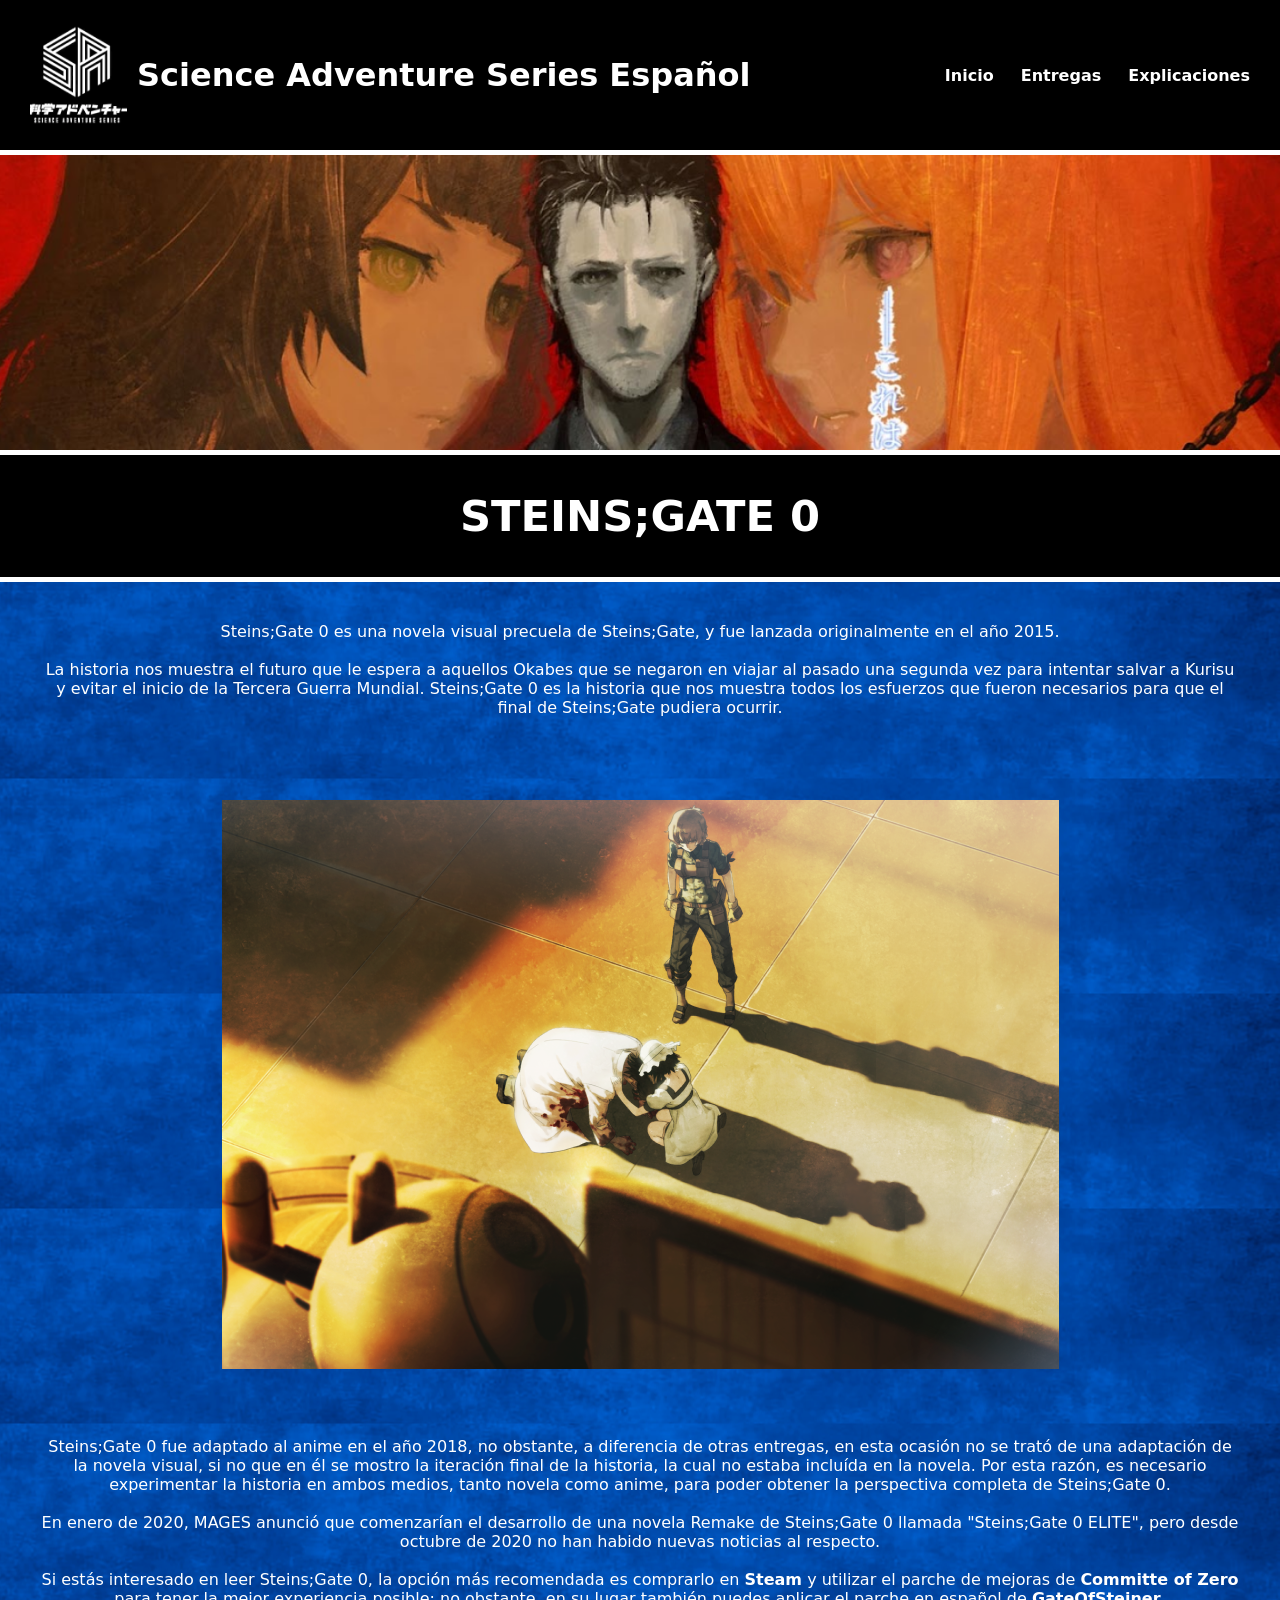
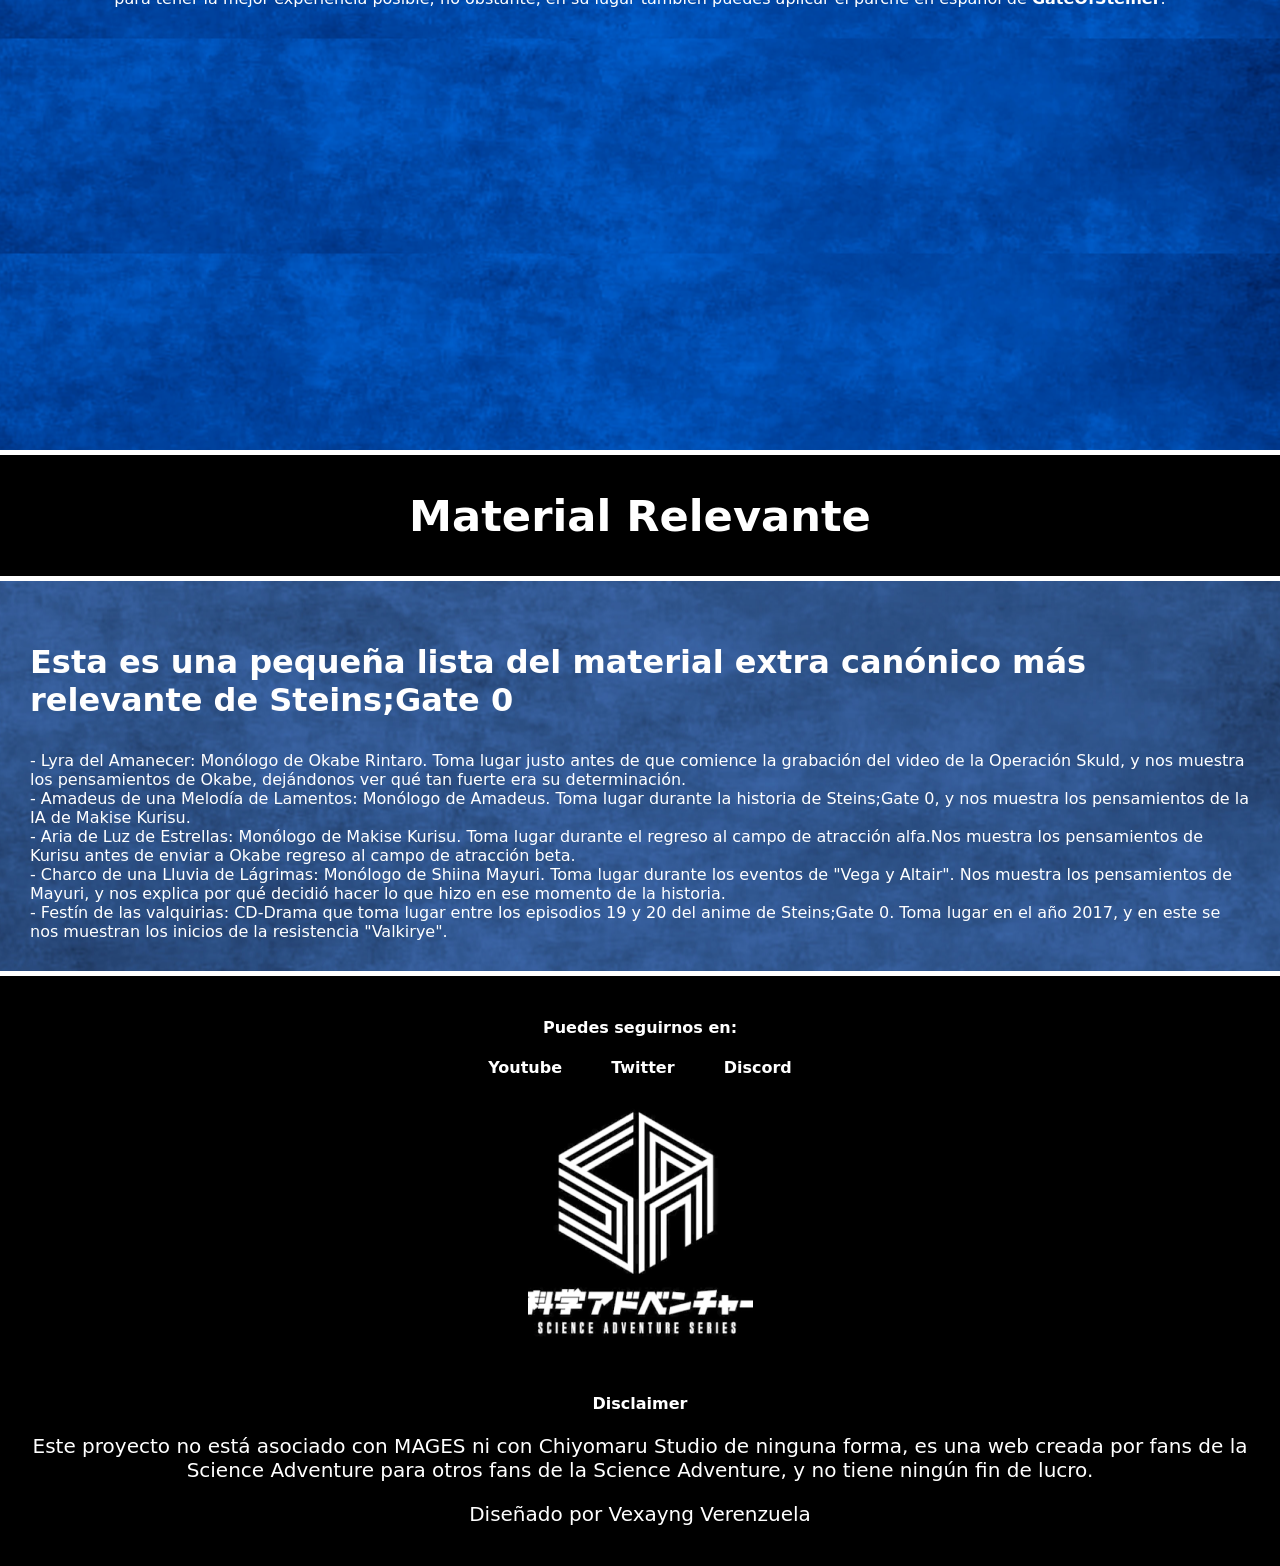
<file: SteinsGate0.html>
<!DOCTYPE html>
<html lang="en">
<head>
    <meta charset="UTF-8">
    <meta name="viewport" content="width=device-width, initial-scale=1.0">
    <title>Steins;Gate 0</title>
    <link rel="stylesheet" href="estilosnovelas.css">
    <link rel="icon" href="img/SciADVLogo.png">
</head>
<body>
    <header>
        <div class="container">
            <div class="logo">
                <img src="img/SciADVLogo2.png" alt="">
                <div class="NombreSitio"><h2 class="NombreHeader">Science Adventure Series Español</h2> </div>
            </div>
        
            <nav>
                <a href="index.html" class="nav-link">Inicio</a> &nbsp;
                <a href="Entregas.html" class="nav-link">Entregas</a> &nbsp;
                <a href="Explicaciones.html" class="nav-link">Explicaciones</a>
            </nav>
        </div>
    </header>
    <main>
        <div class="Banner">
            <img class="MBanner" src="img/SG02.png">
        </div>
        
        <section id="Titulo">
            <h2>
                STEINS;GATE 0
            </h2>
            
        </section>
        <section id="Sinopsis">
            <article>
                
                <div>
                    Steins;Gate 0 es una novela visual precuela de Steins;Gate, y fue lanzada originalmente en el año 2015.<br><br>
                    
                    La historia nos muestra el futuro que le espera a aquellos Okabes que se negaron en viajar al pasado una segunda vez para intentar salvar a Kurisu y evitar el inicio de la Tercera Guerra Mundial. Steins;Gate 0 es la historia que nos muestra todos los esfuerzos que fueron necesarios para que el final de Steins;Gate pudiera ocurrir.<br><br>
                </div>
                <div class="Imagen">
                    <img class="CG" src="img/SG05.png" alt="">
                </div>
                <div>
                    Steins;Gate 0 fue adaptado al anime en el año 2018, no obstante, a diferencia de otras entregas, en esta ocasión no se trató de una adaptación de la novela visual, si no que en él se mostro la iteración final de la historia, la cual no estaba incluída en la novela. Por esta razón, es necesario experimentar la historia en ambos medios, tanto novela como anime, para poder obtener la perspectiva completa de Steins;Gate 0.<br><br>

                    En enero de 2020, MAGES anunció que comenzarían el desarrollo de una novela Remake de Steins;Gate 0 llamada "Steins;Gate 0 ELITE", pero desde octubre de 2020 no han habido nuevas noticias al respecto.<br><br>

                    Si estás interesado en leer Steins;Gate 0, la opción más recomendada es comprarlo en <a href="https://store.steampowered.com/app/825630/STEINSGATE_0/">Steam</a> y utilizar el parche de mejoras de <a href="https://sonome.dareno.me/projects/sg0-steam.html">Committe of Zero</a> para tener la mejor experiencia posible; no obstante, en su lugar también puedes aplicar el parche en español de <a href="https://github.com/delta3pc/sg0-parche-ESP">GateOfSteiner</a>.<br><br>
                </div>
                <div class="Video">
                    <iframe width="560" height="315" src="https://www.youtube.com/embed/6Gey0nfMIwM?si=nrHso-vbiT8wIVEt" title="YouTube video player" frameborder="0" allow="accelerometer; autoplay; clipboard-write; encrypted-media; gyroscope; picture-in-picture; web-share" referrerpolicy="strict-origin-when-cross-origin" allowfullscreen></iframe>
                </div>
                
            </article>
        </section>
        <section id="Material">
            <h2>
                Material Relevante
            </h2>
            
        </section>
        <section id="Material2">
            
            <article>
                <h3>Esta es una pequeña lista del material extra canónico más relevante de Steins;Gate 0</h3>
                <div>
                    - Lyra del Amanecer: Monólogo de Okabe Rintaro. Toma lugar justo antes de que comience la grabación del video de la Operación Skuld, y nos muestra los pensamientos de Okabe, dejándonos ver qué tan fuerte era su determinación.<br>
                    - Amadeus de una Melodía de Lamentos: Monólogo de Amadeus. Toma lugar durante la historia de Steins;Gate 0, y nos muestra los pensamientos de la IA de Makise Kurisu.<br>
                    - Aria de Luz de Estrellas: Monólogo de Makise Kurisu. Toma lugar durante el regreso al campo de atracción alfa.Nos muestra los pensamientos de Kurisu antes de enviar a Okabe regreso al campo de atracción beta.<br>
                    - Charco de una Lluvia de Lágrimas: Monólogo de Shiina Mayuri. Toma lugar durante los eventos de "Vega y Altair". Nos muestra los pensamientos de Mayuri, y nos explica por qué decidió hacer lo que hizo en ese momento de la historia.<br>
                    - Festín de las valquirias: CD-Drama que toma lugar entre los episodios 19 y 20 del anime de Steins;Gate 0. Toma lugar en el año 2017, y en este se nos muestran los inicios de la resistencia "Valkirye".<br>
                </div>
            </article>
        </section>
    </main>
    <footer>
        <div class="container">
            <section>
                <h4>
                    Puedes seguirnos en:
                </h4>
                <a href="https://www.youtube.com/@scienceadventurepodcast9154">Youtube</a>
                <a href="https://twitter.com/SciADVPodcast">Twitter</a>
                <a href="https://discord.gg/Qv8a9Wfpv5">Discord</a>
            </section>
            <div class="LogoF">
                <img src="img/SciADVLogo2.png" alt="">
            </div>
            <section>
                <h4>
                    Disclaimer
                </h4>
                <p>
                    Este proyecto no está asociado con MAGES ni con Chiyomaru Studio de ninguna forma, es una web creada por fans de la Science Adventure para otros fans de la Science Adventure, y no tiene ningún fin de lucro.
                </p>
                <p>
                    Diseñado por Vexayng Verenzuela
                </p>
            </section>
        </div>
        
    </footer>
</body>
</html>
</file>
<file: estilos.css>
*{
    box-sizing: border-box;
}

body{
    font-family: system-ui, -apple-system, BlinkMacSystemFont, 'Segoe UI', Roboto, Oxygen, Ubuntu, Cantarell, 'Open Sans', 'Helvetica Neue', sans-serif;
    margin: 0;
    
}

h1{ font-size: 3.5em;}
h2{ font-size: 2.7em;}
h3{ font-size: 2em;}
p{ font-size: 1.25em;}

.container{
    max-width: 1400px;
    margin: auto;
}

a{
    text-decoration: none;
    

}

header{
    width: 100%;
    background-color: black;
    border: solid white;
    border-top-width: 0px;
    border-right-width: 0px;
    border-bottom-width: 5px;
    border-left-width: 0px;
    
}

header .logo{
    margin: 0;
    padding: 25px 30px;
    font-weight: bold;
    align-items: center;
    text-align: center;
}

header .container{
    display: flex;
    flex-direction: column;
    align-items: center;
    text-align: center;
    color: white;
}

header nav{
    display: flex;
    flex-direction: column;
    text-align: center;
    padding-bottom: 25px;
}

header a{
    padding: 5px 12px;
    text-decoration: none;
    color: white;
    font-weight: bold;
}

header a:hover{
    color: rgb(26, 161, 252);
}

.logo{
    display: flex;
    align-items: center;
    color: white;

}

.logo img{
    height: 250px;
    margin-right: 10px;
}

header nav a{
    font-weight: 600;
    padding-right: 10px;
}

.Banner{
    width: 100%;
    height: 300px;
    object-fit: cover;
}
.MBanner{
    width: 100%;
    height: 300px;
    position: relative;
    border: solid white;
    border-top-width: 0px;
    border-right-width: 0px;
    border-bottom-width: 5px;
    border-left-width: 0px;

}

#Descripción{
    display: flex;
    flex-direction: column;
    align-items: center;
    justify-content: center;
    text-align: center;
    height: 90vh;
    color: white;
    background-image: url("img/Science-Adventure-Podcast-01 2.png");
    background-position: center center;
}

#Serie{
    background-color: black;
    display: flex;
    flex-direction: column;
    align-items: center;
    justify-content: center;
    text-align: center;
    color: white;
    border: solid white;
    border-top-width: 5px;
    border-right-width: 0px;
    border-bottom-width: 5px;
    border-left-width: 0px;
}

#Serie2{
    display: flex;
    flex-direction: column;
    align-items: center;
    justify-content: center;
    text-align: center;
    color: white;
    background-position: cover;
    background-position: center center;
    padding: 200px 12px;
    background-image: url("img/Science-Adventure-Podcast-01 1.png");

}

#Entregas{
    background-color: black;
    display: flex;
    flex-direction: column;
    align-items: center;
    justify-content: center;
    text-align: center;
    color: white;
    color: white;
    border: solid white;
    border-top-width: 5px;
    border-right-width: 0px;
    border-bottom-width: 5px;
    border-left-width: 0px;
}

#Entregas2{
    display: flex;
    flex-direction: column;
    padding: 50px;
    align-items: center;
    justify-content: center;
    text-align: center;
    color: white;
    background-position: cover;
    background-repeat: none;
    background-image: url("img/Science-Adventure-Podcast-01 1.png");

}

#Entregas2 a{
    font-size: 2em;
    font-weight: 600;
    padding-right: 10px;
    color: white;
    font-weight: bold;
}

#Entregas2 a:hover{
    color: rgb(26, 161, 252);
}

.Portadas{
   width: 90%;
   max-width: 1400px;
   margin: 40px auto;
   display: grid;
   grid-template-columns: repeat(auto-fit, minmax(280px, 1fr));
}

.Portada{
    align-items: center;
    padding: 20px;
    margin: 12px;
}

footer{
    padding: 50px;
    background-color: black;
    align-items: center;
    border: solid white;
    border-top-width: 5px;
    border-right-width: 0px;
    border-bottom-width: 0px;
    border-left-width: 0px;
}

footer .container{
    display: flex;
    flex-direction: column;
    align-items: center;
    text-align: center;
    color: white;
}

footer a{
    padding: 5px 12px;
    text-decoration: none;
    color: white;
    font-weight: bold;
    margin: 50px 10px;
}

footer .LogoF{
    margin: 30px;
}

footer a:hover{
    color: rgb(26, 161, 252);
}

@media (min-width:720px){

    header .container{
        flex-direction: row;
        justify-content: space-between;

    }

    header h2{
        font-size: 2em;
    }

    header nav{
        flex-direction: row;
        padding-bottom: 0;
        padding-right: 20px;
    }

    .logo img{
        height: 100px;
        margin-right: 10px;
    }

    #Descripción{
        flex-direction: row;
        align-items: center;
        justify-content: center;
        text-align: center;
        height: 35vh;
        color: white;
        background-image: url("img/Science-Adventure-Podcast-01 2.png");
        background-position: center center;
    }

    #Descripción h1{
        margin-top: 0px;
    }

    #Serie2{
        flex-direction: row;
        align-items: center;
        justify-content: center;
        text-align: center;
        color: white;
        padding: 50px 12px;
    }

    #Portadas .Portada{
        display: flex;
        justify-content: center;
    }

    footer{
        padding: 20px;
        background-color: black;
        align-items: center;
    }

    footer .container{
    display: flex;
    flex-direction: column;
    align-items: center;
    text-align: center;
    color: white;
}

footer a{
    padding: 5px 12px;
    text-decoration: none;
    color: white;
    font-weight: bold;
    margin: 20px 10px;
}

}
</file>
<file: estilosnovelas.css>
*{
    box-sizing: border-box;
}

body{
    font-family: system-ui, -apple-system, BlinkMacSystemFont, 'Segoe UI', Roboto, Oxygen, Ubuntu, Cantarell, 'Open Sans', 'Helvetica Neue', sans-serif;
    margin: 0;
    
}

h1{ font-size: 3.5em;}
h2{ font-size: 2.7em;}
h3{ font-size: 2em;}
p{ font-size: 1.25em;}

.container{
    max-width: 1400px;
    margin: auto;
}

a{
    text-decoration: none;
    

}

header{
    width: 100%;
    background-color: black;
    border: solid white;
    border-top-width: 0px;
    border-right-width: 0px;
    border-bottom-width: 5px;
    border-left-width: 0px;
    
}

header .logo{
    margin: 0;
    padding: 25px 30px;
    font-weight: bold;
    align-items: center;
    text-align: center;
}

header .container{
    display: flex;
    flex-direction: column;
    align-items: center;
    text-align: center;
    color: white;
}

header nav{
    display: flex;
    flex-direction: column;
    text-align: center;
    padding-bottom: 25px;
}

header a{
    padding: 5px 12px;
    text-decoration: none;
    color: white;
    font-weight: bold;
}

header a:hover{
    color: rgb(26, 161, 252);
}

.logo{
    display: flex;
    align-items: center;
    color: white;

}

.logo img{
    height: 250px;
    margin-right: 10px;
}

header nav a{
    font-weight: 600;
    padding-right: 10px;
}

.Banner{
    width: 100%;
    height: 300px;
    object-fit: cover;
}
.MBanner{
    width: 100%;
    height: 300px;
    position: relative;
    border: solid white;
    border-top-width: 0px;
    border-right-width: 0px;
    border-bottom-width: 5px;
    border-left-width: 0px;

}

#Titulo{
    background-color: black;
    display: flex;
    flex-direction: column;
    align-items: center;
    justify-content: center;
    text-align: center;
    color: white;
    border: solid white;
    border-top-width: 0px;
    border-right-width: 0px;
    border-bottom-width: 5px;
    border-left-width: 0px;
}

#Sinopsis{
    display: flex;
    flex-direction: column;
    align-items: center;
    justify-content: center;
    text-align: center;
    padding: 30px;
    height: auto;
    color: white;
    background-image: url("img/Science-Adventure-Podcast-01 1.png");
    background-position: center center;
}

#Sinopsis a{
    text-decoration: none;
    color: white;
    font-weight: bold;
}

#Sinopsis a:hover{
    color: rgb(26, 161, 252);
}

#Material{
    background-color: black;
    display: flex;
    flex-direction: column;
    align-items: center;
    justify-content: center;
    text-align: center;
    color: white;
    border: solid white;
    border-top-width: 5px;
    border-right-width: 0px;
    border-bottom-width: 5px;
    border-left-width: 0px;
}

#Material2{
    display: flex;
    flex-direction: column;
    align-items: center;
    justify-content: center;
    text-align: left;
    padding: 30px;
    height: auto;
    color: white;
    background-image: url("img/Science-Adventure-Podcast-01 1.png");
    background-position: center center;
}


footer{
    padding: 50px;
    background-color: black;
    align-items: center;
    border: solid white;
    border-top-width: 5px;
    border-right-width: 0px;
    border-bottom-width: 0px;
    border-left-width: 0px;
}

footer .container{
    display: flex;
    flex-direction: column;
    align-items: center;
    text-align: center;
    color: white;
}

footer a{
    padding: 5px 12px;
    text-decoration: none;
    color: white;
    font-weight: bold;
    margin: 50px 10px;
}

footer .LogoF{
    margin: 30px;
}

footer a:hover{
    color: rgb(26, 161, 252);
}

@media (min-width:720px){

    header .container{
        flex-direction: row;
        justify-content: space-between;

    }

    header h2{
        font-size: 2em;
    }

    header nav{
        flex-direction: row;
        padding-bottom: 0;
        padding-right: 20px;
    }

    .logo img{
        height: 100px;
        margin-right: 10px;
    }

    #Sinopsis{
        flex-direction: row;
        align-items: center;
        justify-content: center;
        text-align: center;
        padding: 40px;
        height: auto;
        color: white;
        background-image: url("img/Science-Adventure-Podcast-01 2.png");
        background-position: center center;
        
    }

    .Imagen{
        align-items: center;
        padding: 20px;
        margin: 12px;
    }

    .CG{
        align-items: center;
        padding: 20px;
        margin: 12px;
    }

    .Video{
        align-items: center;
        
        padding: 20px;
        margin: 12px;}

    #Descripción h1{
        margin-top: 0px;
    }

    #Serie2{
        flex-direction: row;
        align-items: center;
        justify-content: center;
        text-align: center;
        color: white;
        padding: 50px 12px;
    }

    #Portadas .Portada{
        display: flex;
        justify-content: center;
    }

    footer{
        padding: 20px;
        background-color: black;
        align-items: center;
    }

    footer .container{
    display: flex;
    flex-direction: column;
    align-items: center;
    text-align: center;
    color: white;
}

footer a{
    padding: 5px 12px;
    text-decoration: none;
    color: white;
    font-weight: bold;
    margin: 20px 10px;
}

}
</file>
<file: estilosentregas.css>
*{
    box-sizing: border-box;
}

body{
    font-family: system-ui, -apple-system, BlinkMacSystemFont, 'Segoe UI', Roboto, Oxygen, Ubuntu, Cantarell, 'Open Sans', 'Helvetica Neue', sans-serif;
    margin: 0;
    
}

h1{ font-size: 3.5em;}
h2{ font-size: 2.7em;}
h3{ font-size: 2em;}
p{ font-size: 1.25em;}

.container{
    max-width: 1400px;
    margin: auto;
}

a{
    text-decoration: none;
    

}

header{
    width: 100%;
    background-color: black;
    border: solid white;
    border-top-width: 0px;
    border-right-width: 0px;
    border-bottom-width: 5px;
    border-left-width: 0px;
    
}

header .logo{
    margin: 0;
    padding: 25px 30px;
    font-weight: bold;
    align-items: center;
    text-align: center;
}

header .container{
    display: flex;
    flex-direction: column;
    align-items: center;
    text-align: center;
    color: white;
}

header nav{
    display: flex;
    flex-direction: column;
    text-align: center;
    padding-bottom: 25px;
}

header a{
    padding: 5px 12px;
    text-decoration: none;
    color: white;
    font-weight: bold;
}

header a:hover{
    color: rgb(26, 161, 252);
}

.logo{
    display: flex;
    align-items: center;
    color: white;

}

.logo img{
    height: 250px;
    margin-right: 10px;
}

header nav a{
    font-weight: 600;
    padding-right: 10px;
}

.Banner{
    width: 100%;
    height: 300px;
    object-fit: cover;
}
.MBanner{
    width: 100%;
    height: 300px;
    position: relative;
    border: solid white;
    border-top-width: 0px;
    border-right-width: 0px;
    border-bottom-width: 5px;
    border-left-width: 0px;

}

#Entregas{
    background-color: black;
    display: flex;
    flex-direction: column;
    align-items: center;
    justify-content: center;
    text-align: center;
    color: white;
    border: solid white;
    border-top-width: 0px;
    border-right-width: 0px;
    border-bottom-width: 5px;
    border-left-width: 0px;
}

#Entregas2{
    display: flex;
    flex-direction: column;
    padding: 50px;
    align-items: center;
    justify-content: center;
    text-align: center;
    color: white;
    background-position: cover;
    background-repeat: none;
    background-image: url("img/Science-Adventure-Podcast-01 1.png");

}

.Portadas{
    width: 90%;
    max-width: 1400px;
    margin: 40px auto;
    display: grid;
    grid-template-columns: repeat(auto-fit, minmax(280px, 1fr));
 }
 
 .Portada{
     align-items: center;
     padding: 20px;
     margin: 12px;
 }

 .Titulo{
    font-size: x-large;
    font-weight: bold;
 }

 .Lanzamiento{
    font-size: large;
    font-weight: bold;
 }

 .Estado{
    color: black;
    display: block;
    font-weight: bold;
    align-items: center;
    text-align: center;
    padding: 10px;
    width: 120px;
    height: 40px;
    background-color: white;
    margin: 10px 55px;
 }

 .Estado2{
    color: black;
    display: block;
    font-weight: bold;
    align-items: left;
    text-align: center;
    padding: 10px;
    width: 120px;
    height: 40px;
    background-color: white;
    margin: 10px -10px;
 }

 .Estado3{
    color: white;
    display: block;
    font-weight: bold;
    font-size: small;
    align-items: center;
    text-align: center;
    padding: 10px;
    width: 120px;
    height: 40px;
    background-color: black;
    margin: -50px 120px;
 }

 .Estado4{
    color: white;
    display: block;
    font-weight: bold;
    align-items: center;
    text-align: center;
    padding: 10px;
    width: 120px;
    height: 40px;
    background-color:rgb(6, 131, 248);
    margin: 10px 55px;
 }

footer{
    padding: 50px;
    background-color: black;
    align-items: center;
    border: solid white;
    border-top-width: 5px;
    border-right-width: 0px;
    border-bottom-width: 0px;
    border-left-width: 0px;
}

footer .container{
    display: flex;
    flex-direction: column;
    align-items: center;
    text-align: center;
    color: white;
}

footer a{
    padding: 5px 12px;
    text-decoration: none;
    color: white;
    font-weight: bold;
    margin: 50px 10px;
}

footer .LogoF{
    margin: 30px;
}

footer a:hover{
    color: rgb(26, 161, 252);
}

@media (min-width:720px){

    header .container{
        flex-direction: row;
        justify-content: space-between;

    }

    header h2{
        font-size: 2em;
    }

    header nav{
        flex-direction: row;
        padding-bottom: 0;
        padding-right: 20px;
    }

    .logo img{
        height: 100px;
        margin-right: 10px;
    }

    footer{
        padding: 20px;
        background-color: black;
        align-items: center;
    }

    footer .container{
    display: flex;
    flex-direction: column;
    align-items: center;
    text-align: center;
    color: white;
}

footer a{
    padding: 5px 12px;
    text-decoration: none;
    color: white;
    font-weight: bold;
    margin: 20px 10px;
}

}
</file>
<file: estilosexplicaciones.css>
*{
    box-sizing: border-box;
}

body{
    font-family: system-ui, -apple-system, BlinkMacSystemFont, 'Segoe UI', Roboto, Oxygen, Ubuntu, Cantarell, 'Open Sans', 'Helvetica Neue', sans-serif;
    margin: 0;
    
}

h1{ font-size: 3.5em;}
h2{ font-size: 2.7em;}
h3{ font-size: 2em;}
p{ font-size: 1.25em;}

.container{
    max-width: 1400px;
    margin: auto;
}

a{
    text-decoration: none;
    

}

header{
    width: 100%;
    background-color: black;
    border: solid white;
    border-top-width: 0px;
    border-right-width: 0px;
    border-bottom-width: 5px;
    border-left-width: 0px;
    
}

header .logo{
    margin: 0;
    padding: 25px 30px;
    font-weight: bold;
    align-items: center;
    text-align: center;
}

header .container{
    display: flex;
    flex-direction: column;
    align-items: center;
    text-align: center;
    color: white;
}

header nav{
    display: flex;
    flex-direction: column;
    text-align: center;
    padding-bottom: 25px;
}

header a{
    padding: 5px 12px;
    text-decoration: none;
    color: white;
    font-weight: bold;
}

header a:hover{
    color: rgb(26, 161, 252);
}

.logo{
    display: flex;
    align-items: center;
    color: white;

}

.logo img{
    height: 250px;
    margin-right: 10px;
}

header nav a{
    font-weight: 600;
    padding-right: 10px;
}

.Banner{
    width: 100%;
    height: 300px;
    object-fit: cover;
}
.MBanner{
    width: 100%;
    height: 300px;
    position: relative;
    border: solid white;
    border-top-width: 0px;
    border-right-width: 0px;
    border-bottom-width: 5px;
    border-left-width: 0px;

}

#Titulo{
    background-color: black;
    display: flex;
    flex-direction: column;
    align-items: center;
    justify-content: center;
    text-align: center;
    color: white;
    border: solid white;
    border-top-width: 0px;
    border-right-width: 0px;
    border-bottom-width: 5px;
    border-left-width: 0px;
}

#Explicaciones{
    flex-direction: row;
    align-items: center;
    justify-content: center;
    text-align: center;
    padding: 40px;
    height: auto;
    color: white;
    background-image: url("img/Science-Adventure-Podcast-01 2.png");
    background-position: center center;
    
}

.VideoTitulo{
    font-size: larger;
    font-weight: bold;
}




footer{
    padding: 50px;
    background-color: black;
    align-items: center;
    border: solid white;
    border-top-width: 5px;
    border-right-width: 0px;
    border-bottom-width: 0px;
    border-left-width: 0px;
}

footer .container{
    display: flex;
    flex-direction: column;
    align-items: center;
    text-align: center;
    color: white;
}

footer a{
    padding: 5px 12px;
    text-decoration: none;
    color: white;
    font-weight: bold;
    margin: 50px 10px;
}

footer .LogoF{
    margin: 30px;
}

footer a:hover{
    color: rgb(26, 161, 252);
}

@media (min-width:720px){

    header .container{
        flex-direction: row;
        justify-content: space-between;

    }

    header h2{
        font-size: 2em;
    }

    header nav{
        flex-direction: row;
        padding-bottom: 0;
        padding-right: 20px;
    }

    .logo img{
        height: 100px;
        margin-right: 10px;
    }

    #Explicaciones{
        flex-direction: row;
        align-items: center;
        justify-content: center;
        text-align: center;
        padding: 40px;
        height: auto;
        color: white;
        background-image: url("img/Science-Adventure-Podcast-01 2.png");
        background-position: center center;
        
    }

    .Imagen{
        align-items: center;
        padding: 20px;
        margin: 12px;
    }

    .VideoTitulo{
        font-size: larger;
        font-weight: bold;
    }

    .Video{
        align-items: center;
        
        padding: 20px;
        margin: 12px;
    }


    footer{
        padding: 20px;
        background-color: black;
        align-items: center;
    }

    footer .container{
    display: flex;
    flex-direction: column;
    align-items: center;
    text-align: center;
    color: white;
}

footer a{
    padding: 5px 12px;
    text-decoration: none;
    color: white;
    font-weight: bold;
    margin: 20px 10px;
}

}
</file>
